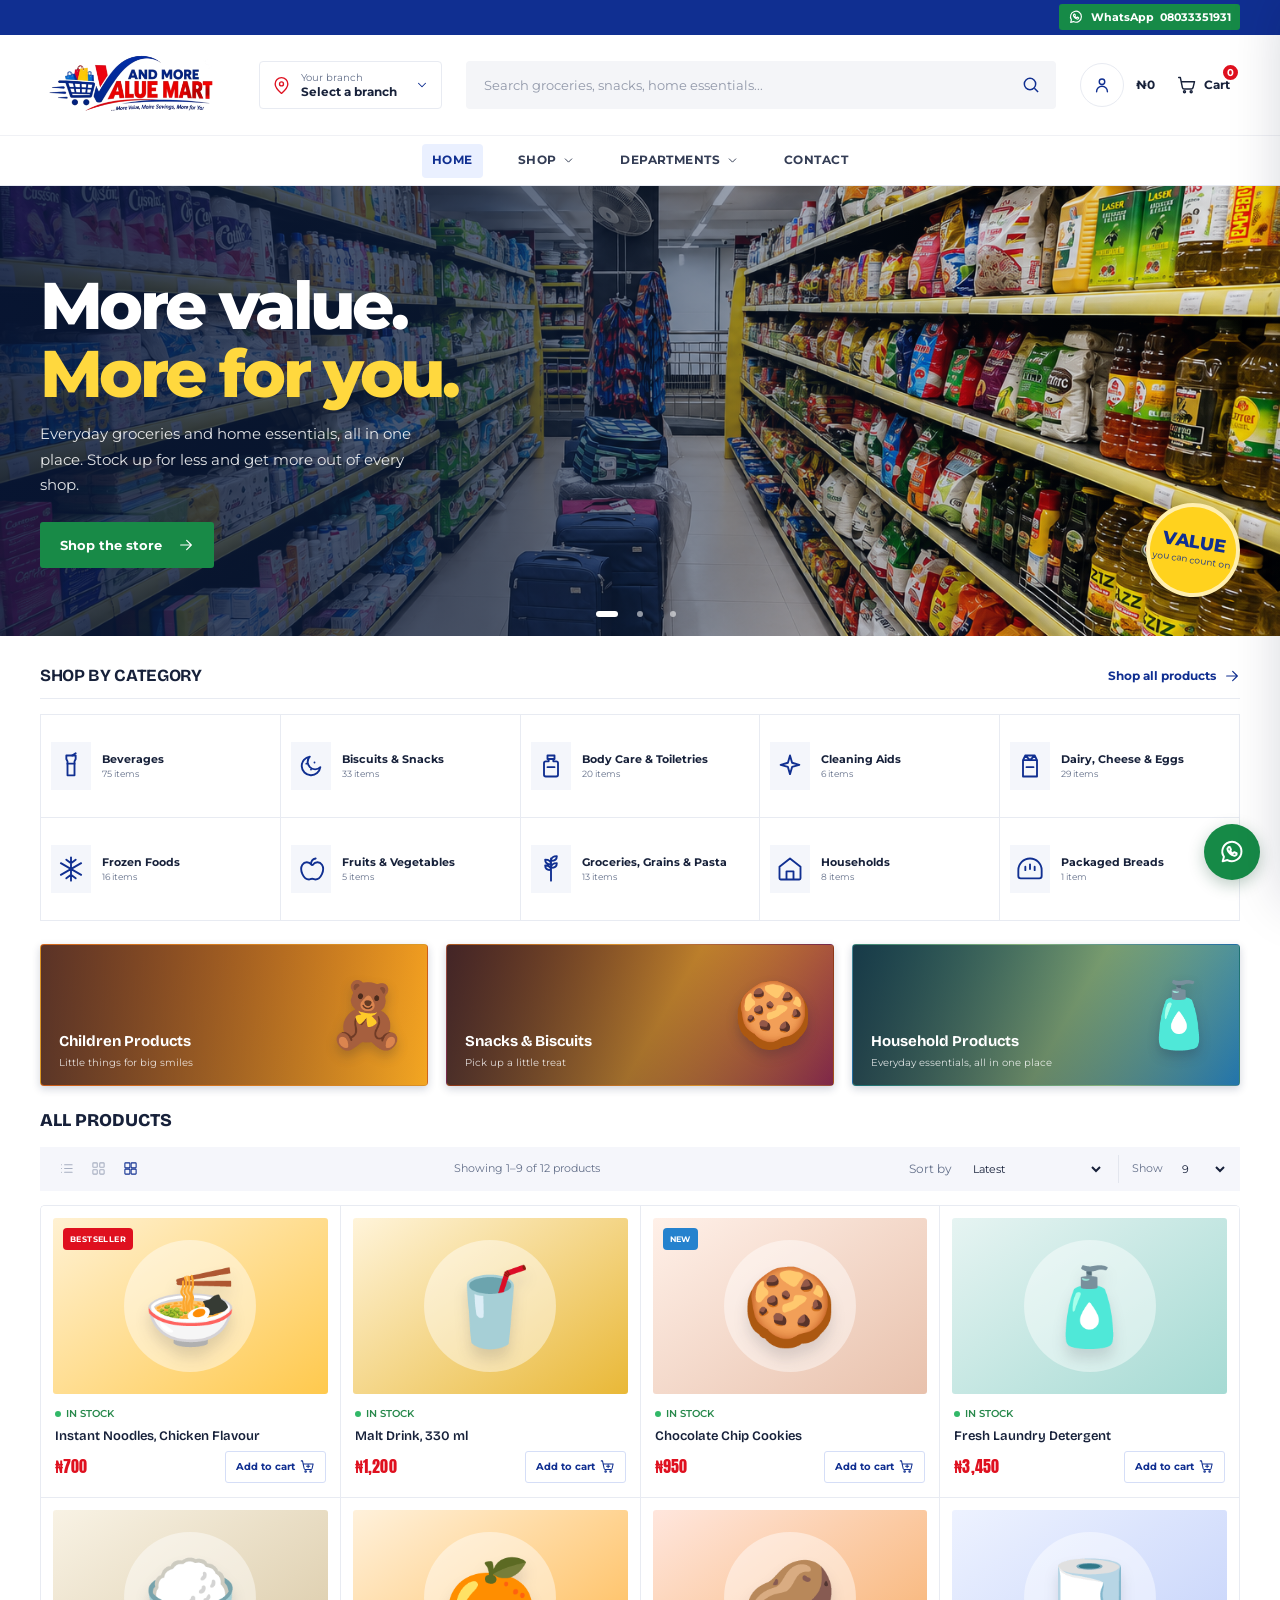
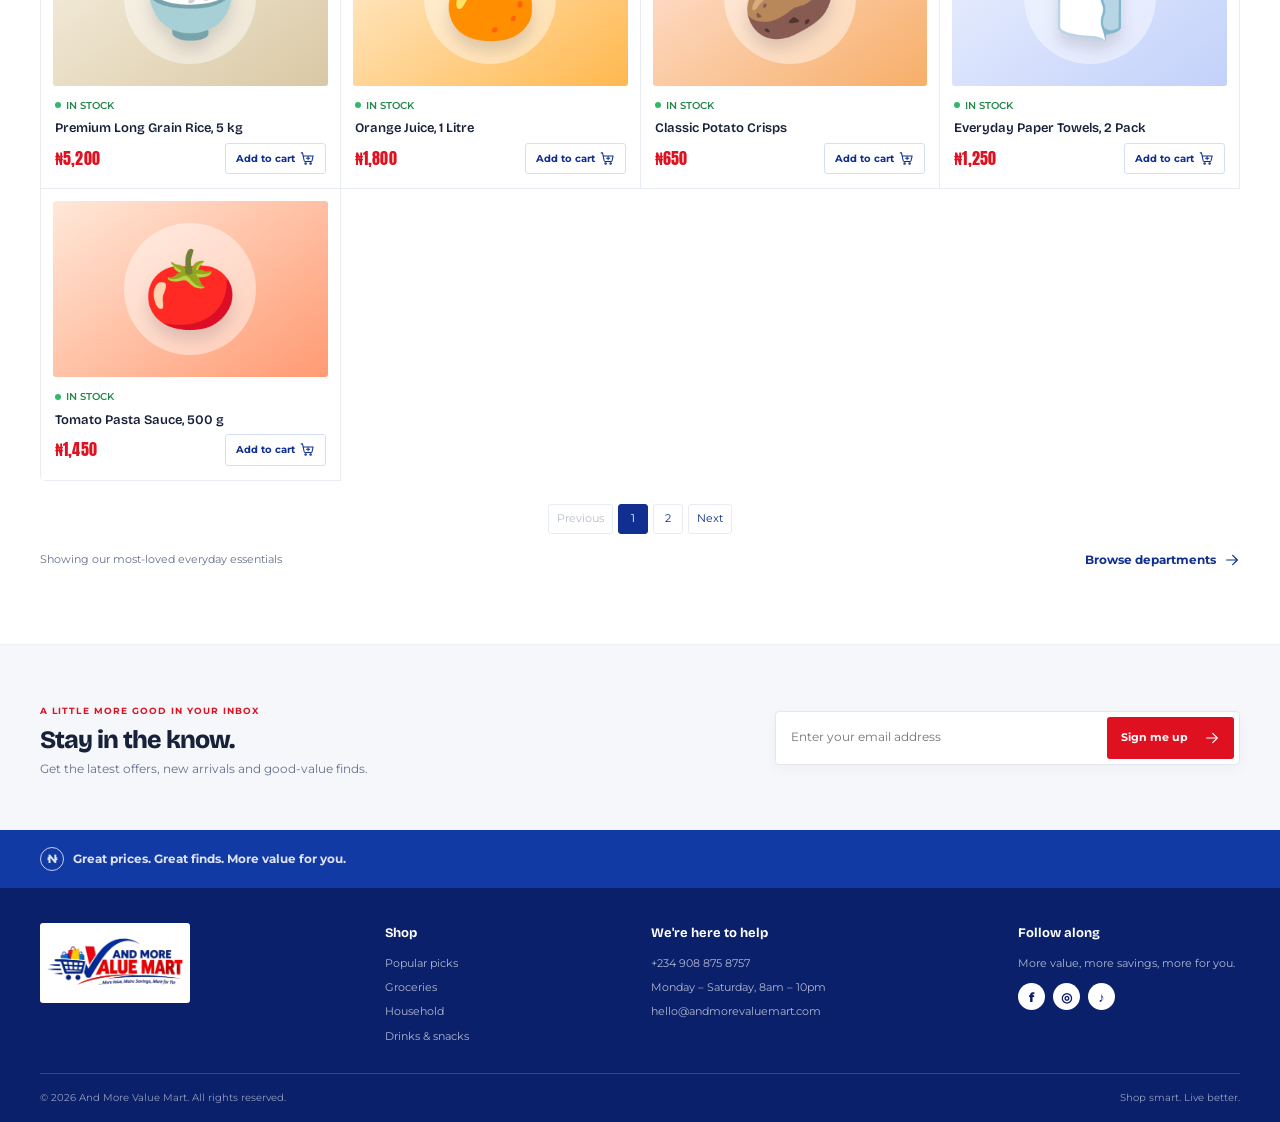
<file: index.html>
<!doctype html>
<html lang="en">
<head>
  <meta charset="utf-8">
  <meta name="viewport" content="width=device-width, initial-scale=1">
  <meta name="theme-color" content="#102f91">
  <link rel="icon" type="image/png" href="favicon.png">
  <meta name="description" content="Shop groceries, household essentials and more at And More Value Mart. Great value, delivered across Abuja.">
  <title>And More Value Mart | Shop smarter, save more</title>
  <link rel="preconnect" href="https://fonts.googleapis.com">
  <link rel="preconnect" href="https://fonts.gstatic.com" crossorigin>
  <link href="https://fonts.googleapis.com/css2?family=Anton&family=Bricolage+Grotesque:opsz,wght@12..96,400..800&family=Montserrat:wght@400;500;600;700;800&display=swap" rel="stylesheet">
  <link rel="stylesheet" href="styles.css">
  <script src="cart-storage.js" defer></script>
  <script src="navigation.js" defer></script>
  <script src="product-links.js" defer></script>
  <script src="app.js" defer></script>
</head>
<body>
  <svg class="icon-definitions" aria-hidden="true" xmlns="http://www.w3.org/2000/svg">
    <symbol id="icon-produce" viewBox="0 0 24 24"><g fill="none" stroke="currentColor" stroke-width="1.7" stroke-linecap="round" stroke-linejoin="round"><path d="M12 20c-5.3 0-8-3.6-8-8 4.7 0 8 2.7 8 8Z"/><path d="M12 20c0-6 2.8-10 8-12 0 5.2-2.8 12-8 12Z"/><path d="M12 20v-7"/></g></symbol>
    <symbol id="icon-drink" viewBox="0 0 24 24"><g fill="none" stroke="currentColor" stroke-width="1.7" stroke-linecap="round" stroke-linejoin="round"><path d="M8 3h8v3l-1 2v12H9V8L8 6V3Z"/><path d="M9 10h6"/><path d="m13 3 3-2"/></g></symbol>
    <symbol id="icon-cookie" viewBox="0 0 24 24"><g fill="none" stroke="currentColor" stroke-width="1.7" stroke-linecap="round" stroke-linejoin="round"><path d="M20 13a8 8 0 1 1-9-9 4.5 4.5 0 0 0 9 9Z"/><path d="M8 10h.01M12 15h.01M15 9h.01M9 16h.01"/></g></symbol>
    <symbol id="icon-care" viewBox="0 0 24 24"><g fill="none" stroke="currentColor" stroke-width="1.7" stroke-linecap="round" stroke-linejoin="round"><path d="M9 3h6v3H9z"/><path d="M10 6v2H7.5A1.5 1.5 0 0 0 6 9.5v10A1.5 1.5 0 0 0 7.5 21h9a1.5 1.5 0 0 0 1.5-1.5v-10A1.5 1.5 0 0 0 16.5 8H14V6"/><path d="M9 13h6"/></g></symbol>
    <symbol id="icon-meat" viewBox="0 0 24 24"><g fill="none" stroke="currentColor" stroke-width="1.7" stroke-linecap="round" stroke-linejoin="round"><path d="M14.5 4.5c2-2 5.5-.7 5.5 2.2 0 1.2-.7 2.1-1.7 2.8l-7.7 7.7a5 5 0 1 1-7.1-7.1l7.7-7.7c.8-.8 2.1-1 3.3-.5Z"/><path d="m15.5 8.5.01 0M9 14l.01 0M7 17l.01 0"/></g></symbol>
    <symbol id="icon-can" viewBox="0 0 24 24"><g fill="none" stroke="currentColor" stroke-width="1.7" stroke-linecap="round" stroke-linejoin="round"><path d="M6 5c0-1.1 2.7-2 6-2s6 .9 6 2v14c0 1.1-2.7 2-6 2s-6-.9-6-2V5Z"/><path d="M6 5c0 1.1 2.7 2 6 2s6-.9 6-2"/><path d="M6 18c0 1.1 2.7 2 6 2s6-.9 6-2"/></g></symbol>
    <symbol id="icon-wheat" viewBox="0 0 24 24"><g fill="none" stroke="currentColor" stroke-width="1.7" stroke-linecap="round" stroke-linejoin="round"><path d="M12 22V3"/><path d="M12 8c-3.2 0-5-1.4-5-4 3.2 0 5 1.4 5 4ZM12 13c-3.2 0-5-1.4-5-4 3.2 0 5 1.4 5 4ZM12 18c-3.2 0-5-1.4-5-4 3.2 0 5 1.4 5 4ZM12 10c3.2 0 5-1.4 5-4-3.2 0-5 1.4-5 4ZM12 16c3.2 0 5-1.4 5-4-3.2 0-5 1.4-5 4Z"/></g></symbol>
    <symbol id="icon-sparkle" viewBox="0 0 24 24"><g fill="none" stroke="currentColor" stroke-width="1.7" stroke-linecap="round" stroke-linejoin="round"><path d="m12 3 1.8 6.2L20 11l-6.2 1.8L12 19l-1.8-6.2L4 11l6.2-1.8L12 3Z"/><path d="m19 15 .8 2.2L22 18l-2.2.8L19 21l-.8-2.2L16 18l2.2-.8L19 15Z"/></g></symbol>
    <symbol id="icon-candy" viewBox="0 0 24 24"><g fill="none" stroke="currentColor" stroke-width="1.7" stroke-linecap="round" stroke-linejoin="round"><path d="m7 9-4-3v5l4 1M17 9l4-3v5l-4 1"/><path d="M7 9h10v8H7z"/><path d="m7 13-4 1v5l4-3M17 13l4 1v5l-4-3"/></g></symbol>
    <symbol id="icon-milk" viewBox="0 0 24 24"><g fill="none" stroke="currentColor" stroke-width="1.7" stroke-linecap="round" stroke-linejoin="round"><path d="M8 3h8l2 4v14H6V7l2-4Z"/><path d="m8 3 4 4 4-4M6 7h12M9 13h6"/></g></symbol>
    <symbol id="icon-snowflake" viewBox="0 0 24 24"><g fill="none" stroke="currentColor" stroke-width="1.7" stroke-linecap="round" stroke-linejoin="round"><path d="M12 2v20M3.3 7l17.4 10M3.3 17 20.7 7M8 4l4 3 4-3M8 20l4-3 4 3M3.5 11l4-1 1-4M20.5 13l-4 1-1 4M3.5 13l4 1 1 4M20.5 11l-4-1-1-4"/></g></symbol>
    <symbol id="icon-fruit" viewBox="0 0 24 24"><g fill="none" stroke="currentColor" stroke-width="1.7" stroke-linecap="round" stroke-linejoin="round"><path d="M12 8c-1.4-2.1-5.4-2.8-7.4.4-2.8 4.5 1 12.6 5.7 12.6 1 0 1.2-.6 2.7-.6s1.7.6 2.7.6c4.7 0 8.5-8.1 5.7-12.6C19.4 5.2 15.4 5.9 14 8c-.6.7-1.4.7-2 0Z"/><path d="M12 8c0-3 1.5-4.5 4-5"/></g></symbol>
    <symbol id="icon-gift" viewBox="0 0 24 24"><g fill="none" stroke="currentColor" stroke-width="1.7" stroke-linecap="round" stroke-linejoin="round"><path d="M3 10h18v11H3zM2 7h20v3H2zM12 7v14"/><path d="M12 7H8.5a2.5 2.5 0 1 1 2.4-3.2L12 7ZM12 7h3.5a2.5 2.5 0 1 0-2.4-3.2L12 7Z"/></g></symbol>
    <symbol id="icon-house" viewBox="0 0 24 24"><g fill="none" stroke="currentColor" stroke-width="1.7" stroke-linecap="round" stroke-linejoin="round"><path d="m3 10 9-7 9 7v10a1 1 0 0 1-1 1H4a1 1 0 0 1-1-1V10Z"/><path d="M9 21v-7h6v7"/></g></symbol>
    <symbol id="icon-bread" viewBox="0 0 24 24"><g fill="none" stroke="currentColor" stroke-width="1.7" stroke-linecap="round" stroke-linejoin="round"><path d="M4 20a2 2 0 0 1-2-2v-5a10 10 0 0 1 20 0v5a2 2 0 0 1-2 2H4Z"/><path d="M8 10v3M12 8v4M16 10v3"/></g></symbol>
    <symbol id="icon-pen" viewBox="0 0 24 24"><g fill="none" stroke="currentColor" stroke-width="1.7" stroke-linecap="round" stroke-linejoin="round"><path d="m4 16-1 5 5-1L21 7l-4-4L4 16Z"/><path d="m14 6 4 4M4 16l4 4"/></g></symbol>
    <symbol id="icon-grid" viewBox="0 0 24 24"><g fill="none" stroke="currentColor" stroke-width="1.7" stroke-linecap="round" stroke-linejoin="round"><rect x="3" y="3" width="7" height="7" rx="1"/><rect x="14" y="3" width="7" height="7" rx="1"/><rect x="3" y="14" width="7" height="7" rx="1"/><rect x="14" y="14" width="7" height="7" rx="1"/></g></symbol>
    <symbol id="icon-wine" viewBox="0 0 24 24"><g fill="none" stroke="currentColor" stroke-width="1.7" stroke-linecap="round" stroke-linejoin="round"><path d="M7 3h10v5a5 5 0 0 1-10 0V3ZM12 13v7M8 21h8M7 8h10"/></g></symbol>
    <symbol id="icon-cart-add" viewBox="0 0 24 24"><g fill="none" stroke="currentColor" stroke-width="1.7" stroke-linecap="round" stroke-linejoin="round"><path d="M2 3h2l2.6 12.2a2 2 0 0 0 2 1.6h8.8a2 2 0 0 0 1.9-1.4L21 8H5"/><circle cx="9" cy="20" r="1.2"/><circle cx="17" cy="20" r="1.2"/><path d="M13 9v5M10.5 11.5h5"/></g></symbol>
    <symbol id="icon-arrow" viewBox="0 0 24 24"><g fill="none" stroke="currentColor" stroke-width="1.8" stroke-linecap="round" stroke-linejoin="round"><path d="M4 12h15M13 5l7 7-7 7"/></g></symbol>
    <symbol id="icon-external" viewBox="0 0 24 24"><g fill="none" stroke="currentColor" stroke-width="1.8" stroke-linecap="round" stroke-linejoin="round"><path d="M13 5h6v6M19 5l-9 9"/><path d="M18 13v5a1 1 0 0 1-1 1H6a1 1 0 0 1-1-1V7a1 1 0 0 1 1-1h5"/></g></symbol>
    <symbol id="icon-cart" viewBox="0 0 24 24"><g fill="none" stroke="currentColor" stroke-width="1.7" stroke-linecap="round" stroke-linejoin="round"><path d="M2 3h2l2.5 12.2a2 2 0 0 0 2 1.6h8.8a2 2 0 0 0 1.9-1.4L21 8H5"/><circle cx="9" cy="20" r="1.2"/><circle cx="17" cy="20" r="1.2"/></g></symbol>
    <symbol id="icon-check" viewBox="0 0 24 24"><g fill="none" stroke="currentColor" stroke-width="2" stroke-linecap="round" stroke-linejoin="round"><path d="m5 12 4 4L19 6"/></g></symbol>
    <symbol id="icon-chevron" viewBox="0 0 24 24"><g fill="none" stroke="currentColor" stroke-width="1.8" stroke-linecap="round" stroke-linejoin="round"><path d="m6 9 6 6 6-6"/></g></symbol>
    <symbol id="icon-pin" viewBox="0 0 24 24"><g fill="none" stroke="currentColor" stroke-width="1.7" stroke-linecap="round" stroke-linejoin="round"><path d="M20 10c0 5-8 12-8 12S4 15 4 10a8 8 0 1 1 16 0Z"/><circle cx="12" cy="10" r="2.5"/></g></symbol>
    <symbol id="icon-plus" viewBox="0 0 24 24"><g fill="none" stroke="currentColor" stroke-width="1.8" stroke-linecap="round"><path d="M12 5v14M5 12h14"/></g></symbol>
    <symbol id="icon-minus" viewBox="0 0 24 24"><g fill="none" stroke="currentColor" stroke-width="1.8" stroke-linecap="round"><path d="M5 12h14"/></g></symbol>
  </svg>
  <div class="announcement">
    <div class="container announcement-inner">
      <p><a class="announcement-whatsapp" href="https://wa.me/2348033351931" target="_blank" rel="noopener noreferrer" aria-label="Chat with us on WhatsApp at 08033351931"><svg viewBox="0 0 24 24" aria-hidden="true"><path d="M20.1 11.6a8.2 8.2 0 0 1-12 7.3L4 20l1.1-3.9a8.2 8.2 0 1 1 15-4.5Z"/><path d="M8.7 8.1c.2-.4.4-.5.7-.5h.4c.2 0 .4.1.5.4l.7 1.6c.1.2.1.4 0 .6l-.5.6c-.2.2-.2.4 0 .6.4.7 1.1 1.3 1.8 1.7.2.1.4.1.6-.1l.6-.7c.2-.2.4-.2.6-.1l1.5.7c.3.1.4.3.4.5 0 .4-.2 1.1-.7 1.4-.5.4-1.1.5-1.7.3-1-.3-2.1-.8-3.3-1.9-1.2-1.1-1.9-2.3-2.1-3.2-.2-.6 0-1.2.3-1.6Z"/></svg><span>WhatsApp&nbsp; 08033351931</span></a></p>
    </div>
  </div>

  <header class="site-header">
    <div class="container header-main">
      <a class="brand" href="#" aria-label="And More Value Mart home">
        <img src="andmoreLogo2.png" alt="And More Value Mart — More value, more savings, more for you">
      </a>

      <div class="location-control">
        <button class="location-picker" type="button" aria-expanded="false" aria-haspopup="true">
          <svg class="ui-icon location-icon" aria-hidden="true"><use href="#icon-pin"></use></svg>
          <span class="location-copy"><small>Your branch</small><strong>Select a branch</strong></span>
          <svg class="ui-icon location-chevron" aria-hidden="true"><use href="#icon-chevron"></use></svg>
        </button>
        <div class="location-menu t-dropdown" data-origin="top-left" hidden>
          <span class="dropdown-label">Choose a branch</span>
          <label class="location-search"><span class="visually-hidden">Search branches</span><input type="search" placeholder="Search branches" autocomplete="off"></label>
          <button type="button" data-location="Abuja Store"><span class="location-option-copy"><strong>Abuja Store</strong><small>Suite F20, Asokoro Shopping Complex, Asokoro, Abuja.</small></span></button>
          <button type="button" data-location="Abuja Store2"><span class="location-option-copy"><strong>Abuja Store2</strong><small>C7, AMAN Plaza, opposite Chicken Republic, Mpape, Abuja.</small></span></button>
          <button type="button" data-location="Lagos Store"><span class="location-option-copy"><strong>Lagos Store</strong><small>27/29 Isa Williams Street, Lagos Island.</small></span></button>
          <p class="location-no-results" hidden>No matching branches.</p>
        </div>
      </div>

      <form class="search" role="search">
        <label class="visually-hidden" for="site-search">Search products</label>
        <input id="site-search" type="search" placeholder="Search groceries, snacks, home essentials..." autocomplete="off">
        <button type="submit" aria-label="Search">
          <svg viewBox="0 0 24 24" aria-hidden="true"><circle cx="10.8" cy="10.8" r="6.8"></circle><path d="m16 16 4.5 4.5"></path></svg>
        </button>
      </form>

      <div class="header-actions">
        <a class="account-link" href="#account" aria-label="Your account">
          <svg viewBox="0 0 24 24" aria-hidden="true"><circle cx="12" cy="8" r="3.3"></circle><path d="M5.5 20a6.5 6.5 0 0 1 13 0"></path></svg>
        </a>
        <span class="cart-header-total t-digit-group" aria-live="polite">₦0</span>
        <button class="cart-button" type="button" aria-label="Open cart">
          <svg viewBox="0 0 24 24" aria-hidden="true"><use href="#icon-cart"></use></svg>
          <span class="cart-label">Cart</span>
          <span class="cart-count" aria-live="polite">0</span>
        </button>
      </div>

      <button class="menu-toggle" type="button" aria-label="Open navigation" aria-expanded="false">
        <span></span><span></span><span></span>
      </button>
    </div>

    <nav class="main-nav" aria-label="Main navigation">
      <div class="container nav-inner">
        <a class="nav-link nav-home active" href="index.html" aria-current="page">Home</a>
        <div class="nav-dropdown nav-shop">
          <button class="nav-link nav-dropdown-toggle" type="button" aria-expanded="false" aria-haspopup="true">Shop <svg class="ui-icon dropdown-chevron" aria-hidden="true"><use href="#icon-chevron"></use></svg></button>
          <div class="nav-dropdown-menu t-dropdown" data-origin="top-left" hidden>
            <a href="products.html">Shop all products</a>
            <a href="#products">Popular picks</a>
            <a href="departments.html">Browse departments</a>
          </div>
        </div>
        <div class="nav-dropdown nav-departments">
          <button class="nav-link nav-dropdown-toggle" type="button" aria-expanded="false" aria-haspopup="true" data-desktop-href="departments.html">Departments <svg class="ui-icon dropdown-chevron" aria-hidden="true"><use href="#icon-chevron"></use></svg></button>
          <div class="nav-dropdown-menu department-menu t-dropdown" data-origin="top-left" hidden>
            <a href="department.html?category=grains-pasta">Groceries, grains &amp; pasta</a>
            <a href="department.html?category=beverages">Beverages</a>
            <a href="department.html?category=biscuits-snacks">Biscuits &amp; snacks</a>
            <a href="department.html?category=households">Households</a>
            <a href="department.html?category=cleaning-aids">Cleaning aids</a>
            <a class="mobile-departments-all" href="departments.html">Browse all departments <svg class="ui-icon" aria-hidden="true"><use href="#icon-arrow"></use></svg></a>
          </div>
        </div>
        <a class="nav-link nav-contact" href="#footer">Contact</a>
      </div>
    </nav>
  </header>

  <main>
    <section class="hero" aria-label="Featured offers" data-hero-carousel>
      <article class="hero-slide is-active" data-hero-slide aria-hidden="false">
        <img class="hero-image" src="5.png" alt="Bright supermarket aisle stocked with everyday essentials">
        <div class="hero-shade"></div>
        <div class="hero-content">
          <h1 id="hero-title">More value.<br><span>More for you.</span></h1>
          <p>Everyday groceries and home essentials, all in one place. Stock up for less and get more out of every shop.</p>
          <a class="button button-red hero-shop-button" href="departments.html">Shop the store <svg class="ui-icon" aria-hidden="true"><use href="#icon-arrow"></use></svg></a>
        </div>
      </article>
      <article class="hero-slide" data-hero-slide aria-hidden="true">
        <img class="hero-image" src="2.png" alt="A well-stocked supermarket aisle with everyday household essentials">
        <div class="hero-shade"></div>
        <div class="hero-content">
          <h1>Everyday essentials.<br><span>Everyday low prices.</span></h1>
          <p>Find great value on pantry staples, household needs, and the things you use most.</p>
          <a class="button button-red hero-shop-button" href="departments.html">Shop the store <svg class="ui-icon" aria-hidden="true"><use href="#icon-arrow"></use></svg></a>
        </div>
      </article>
      <article class="hero-slide" data-hero-slide aria-hidden="true">
        <img class="hero-image" src="3.png" alt="Shelves filled with affordable groceries and pantry favorites">
        <div class="hero-shade"></div>
        <div class="hero-content">
          <h1>Spend less.<br><span>Get more.</span></h1>
          <p>Shop affordable picks for the whole family and enjoy more value in every basket.</p>
          <a class="button button-red hero-shop-button" href="departments.html">Shop the store <svg class="ui-icon" aria-hidden="true"><use href="#icon-arrow"></use></svg></a>
        </div>
      </article>
      <div class="hero-badge"><strong>VALUE</strong><span>you can count on</span></div>
      <div class="hero-pagination" role="group" aria-label="Choose a featured offer">
        <button type="button" aria-label="Show offer 1: More value" aria-current="true"></button>
        <button type="button" aria-label="Show offer 2: Everyday low prices"></button>
        <button type="button" aria-label="Show offer 3: Spend less, get more"></button>
      </div>
    </section>

    <section class="section container home-categories" aria-labelledby="categories-title">
      <div class="section-heading">
        <h2 id="categories-title">Shop by category</h2>
        <a class="text-link" href="products.html">Shop all products <svg class="ui-icon" aria-hidden="true"><use href="#icon-arrow"></use></svg></a>
      </div>
      <div class="home-category-grid">
        <a class="home-category" href="#products" data-filter="beverages"><span class="home-category-icon"><svg viewBox="0 0 24 24" aria-hidden="true"><path d="M8 3h8v3l-1 2v12H9V8L8 6V3Z"/><path d="M9 10h6m-2-7 3-2"/></svg></span><strong>Beverages</strong><small>75 items</small></a>
        <a class="home-category" href="#products" data-filter="snacks"><span class="home-category-icon"><svg viewBox="0 0 24 24" aria-hidden="true"><path d="M20 13a8 8 0 1 1-9-9 4.5 4.5 0 0 0 9 9Z"/><path d="M8 10h.01M12 15h.01M15 9h.01"/></svg></span><strong>Biscuits &amp; Snacks</strong><small>33 items</small></a>
        <a class="home-category" href="department.html?category=body-care-toiletries"><span class="home-category-icon"><svg viewBox="0 0 24 24" aria-hidden="true"><path d="M9 3h6v3H9zm1 3v2H7.5A1.5 1.5 0 0 0 6 9.5v10A1.5 1.5 0 0 0 7.5 21h9a1.5 1.5 0 0 0 1.5-1.5v-10A1.5 1.5 0 0 0 16.5 8H14V6m-5 7h6"/></svg></span><strong>Body Care &amp; Toiletries</strong><small>20 items</small></a>
        <a class="home-category" href="department.html?category=cleaning-aids"><span class="home-category-icon"><svg viewBox="0 0 24 24" aria-hidden="true"><path d="m12 3 1.8 6.2L20 11l-6.2 1.8L12 19l-1.8-6.2L4 11l6.2-1.8L12 3Z"/></svg></span><strong>Cleaning Aids</strong><small>6 items</small></a>
        <a class="home-category" href="department.html?category=dairy-cheese-eggs"><span class="home-category-icon"><svg viewBox="0 0 24 24" aria-hidden="true"><path d="M8 3h8l2 4v14H6V7l2-4Zm0 0 4 4 4-4M6 7h12m-9 6h6"/></svg></span><strong>Dairy, Cheese &amp; Eggs</strong><small>29 items</small></a>
        <a class="home-category" href="department.html?category=frozen-foods"><span class="home-category-icon"><svg viewBox="0 0 24 24" aria-hidden="true"><path d="M12 2v20M3.3 7l17.4 10M3.3 17 20.7 7M8 4l4 3 4-3M8 20l4-3 4 3"/></svg></span><strong>Frozen Foods</strong><small>16 items</small></a>
        <a class="home-category" href="#products" data-filter="groceries"><span class="home-category-icon"><svg viewBox="0 0 24 24" aria-hidden="true"><path d="M12 8c-1.4-2.1-5.4-2.8-7.4.4-2.8 4.5 1 12.6 5.7 12.6 1 0 1.2-.6 2.7-.6s1.7.6 2.7.6c4.7 0 8.5-8.1 5.7-12.6C19.4 5.2 15.4 5.9 14 8c-.6.7-1.4.7-2 0Zm0 0c0-3 1.5-4.5 4-5"/></svg></span><strong>Fruits &amp; Vegetables</strong><small>5 items</small></a>
        <a class="home-category" href="#products" data-filter="groceries"><span class="home-category-icon"><svg viewBox="0 0 24 24" aria-hidden="true"><path d="M12 22V3m0 5c-3.2 0-5-1.4-5-4 3.2 0 5 1.4 5 4Zm0 5c-3.2 0-5-1.4-5-4 3.2 0 5 1.4 5 4Zm0-8c3.2 0 5-1.4 5-4-3.2 0-5 1.4-5 4Zm0 6c3.2 0 5-1.4 5-4-3.2 0-5 1.4-5 4Z"/></svg></span><strong>Groceries, Grains &amp; Pasta</strong><small>13 items</small></a>
        <a class="home-category" href="#products" data-filter="household"><span class="home-category-icon"><svg viewBox="0 0 24 24" aria-hidden="true"><path d="m3 10 9-7 9 7v10a1 1 0 0 1-1 1H4a1 1 0 0 1-1-1V10Zm6 11v-7h6v7"/></svg></span><strong>Households</strong><small>8 items</small></a>
        <a class="home-category" href="department.html?category=packaged-breads"><span class="home-category-icon"><svg viewBox="0 0 24 24" aria-hidden="true"><path d="M4 20a2 2 0 0 1-2-2v-5a10 10 0 0 1 20 0v5a2 2 0 0 1-2 2H4Zm4-10v3m4-5v4m4-2v3"/></svg></span><strong>Packaged Breads</strong><small>1 item</small></a>
      </div>
    </section>

    <section class="container promo-cards" aria-label="Featured departments">
      <a class="promo-card promo-children" href="department.html?category=children-products"><span class="promo-card-art" aria-hidden="true">🧸</span><strong>Children Products</strong><small>Little things for big smiles</small></a>
      <a class="promo-card promo-snacks" href="department.html?category=biscuits-snacks"><span class="promo-card-art" aria-hidden="true">🍪</span><strong>Snacks &amp; Biscuits</strong><small>Pick up a little treat</small></a>
      <a class="promo-card promo-household" href="department.html?category=households"><span class="promo-card-art" aria-hidden="true">🧴</span><strong>Household Products</strong><small>Everyday essentials, all in one place</small></a>
    </section>

    <section class="section container products-section" id="products">
      <div class="section-heading products-heading">
        <div>
          <h2>All Products</h2>
        </div>
      </div>
      <div class="products-toolbar">
        <div class="product-view-controls" role="group" aria-label="Product layout">
          <button type="button" class="view-button" data-view="list" aria-label="List view" aria-pressed="false"><svg viewBox="0 0 24 24" aria-hidden="true"><path d="M9 6h12M9 12h12M9 18h12M4 6h.01M4 12h.01M4 18h.01"/></svg></button>
          <button type="button" class="view-button" data-view="compact" aria-label="Compact grid" aria-pressed="false"><svg viewBox="0 0 24 24" aria-hidden="true"><rect x="3" y="3" width="7" height="7" rx="1"/><rect x="14" y="3" width="7" height="7" rx="1"/><rect x="3" y="14" width="7" height="7" rx="1"/><rect x="14" y="14" width="7" height="7" rx="1"/></svg></button>
          <button type="button" class="view-button is-active" data-view="grid" aria-label="Grid view" aria-pressed="true"><svg viewBox="0 0 24 24" aria-hidden="true"><rect x="3" y="3" width="8" height="8" rx="1"/><rect x="13" y="3" width="8" height="8" rx="1"/><rect x="3" y="13" width="8" height="8" rx="1"/><rect x="13" y="13" width="8" height="8" rx="1"/></svg></button>
        </div>
        <p class="search-status t-text-swap" aria-live="polite"></p>
        <div class="toolbar-controls">
          <label class="sort-control">Sort by
            <select class="sort-select" aria-label="Sort products">
              <option value="latest">Latest</option>
              <option value="featured">Featured</option>
            <option value="low">Price: low to high</option>
            <option value="high">Price: high to low</option>
          </select>
          </label>
          <label class="show-control">Show
            <select class="show-select" aria-label="Products per page"><option value="9">9</option><option value="12">12</option></select>
          </label>
        </div>
      </div>
      <div class="product-grid">
        <article class="product-card" data-category="groceries" data-name="indomie chicken noodles" data-price="700">
          <div class="product-visual visual-noodles"><span class="product-tag">BESTSELLER</span><span class="product-emoji" aria-hidden="true">🍜</span><span class="pack-label">INSTANT<br>NOODLES</span></div>
          <div class="product-info"><span class="stock"><i></i> In stock</span><h3>Instant Noodles, Chicken Flavour</h3><div class="product-bottom"><strong class="price">₦700</strong>          <button class="add-button" type="button">Add to cart <svg class="ui-icon" aria-hidden="true"><use href="#icon-cart-add"></use></svg></button></div></div>
        </article>
        <article class="product-card" data-category="beverages" data-name="malt drink" data-price="1200">
          <div class="product-visual visual-malt"><span class="product-emoji" aria-hidden="true">🥤</span><span class="pack-label">MALT<br>DRINK</span></div>
          <div class="product-info"><span class="stock"><i></i> In stock</span><h3>Malt Drink, 330 ml</h3><div class="product-bottom"><strong class="price">₦1,200</strong>          <button class="add-button" type="button">Add to cart <svg class="ui-icon" aria-hidden="true"><use href="#icon-cart-add"></use></svg></button></div></div>
        </article>
        <article class="product-card" data-category="snacks" data-name="chocolate chip cookies" data-price="950">
          <div class="product-visual visual-cookies"><span class="product-tag tag-blue">NEW</span><span class="product-emoji" aria-hidden="true">🍪</span><span class="pack-label">CHOCOLATE<br>COOKIES</span></div>
          <div class="product-info"><span class="stock"><i></i> In stock</span><h3>Chocolate Chip Cookies</h3><div class="product-bottom"><strong class="price">₦950</strong>          <button class="add-button" type="button">Add to cart <svg class="ui-icon" aria-hidden="true"><use href="#icon-cart-add"></use></svg></button></div></div>
        </article>
        <article class="product-card" data-category="household" data-name="laundry detergent" data-price="3450">
          <div class="product-visual visual-clean"><span class="product-emoji" aria-hidden="true">🧴</span><span class="pack-label">FRESH<br>& CLEAN</span></div>
          <div class="product-info"><span class="stock"><i></i> In stock</span><h3>Fresh Laundry Detergent</h3><div class="product-bottom"><strong class="price">₦3,450</strong>          <button class="add-button" type="button">Add to cart <svg class="ui-icon" aria-hidden="true"><use href="#icon-cart-add"></use></svg></button></div></div>
        </article>
        <article class="product-card" data-category="groceries" data-name="long grain rice" data-price="5200">
          <div class="product-visual visual-rice"><span class="product-emoji" aria-hidden="true">🍚</span><span class="pack-label">LONG GRAIN<br>RICE</span></div>
          <div class="product-info"><span class="stock"><i></i> In stock</span><h3>Premium Long Grain Rice, 5 kg</h3><div class="product-bottom"><strong class="price">₦5,200</strong>          <button class="add-button" type="button">Add to cart <svg class="ui-icon" aria-hidden="true"><use href="#icon-cart-add"></use></svg></button></div></div>
        </article>
        <article class="product-card" data-category="beverages" data-name="orange juice" data-price="1800">
          <div class="product-visual visual-juice"><span class="product-emoji" aria-hidden="true">🍊</span><span class="pack-label">100%<br>ORANGE</span></div>
          <div class="product-info"><span class="stock"><i></i> In stock</span><h3>Orange Juice, 1 Litre</h3><div class="product-bottom"><strong class="price">₦1,800</strong>          <button class="add-button" type="button">Add to cart <svg class="ui-icon" aria-hidden="true"><use href="#icon-cart-add"></use></svg></button></div></div>
        </article>
        <article class="product-card" data-category="snacks" data-name="potato crisps" data-price="650">
          <div class="product-visual visual-crisps"><span class="product-emoji" aria-hidden="true">🥔</span><span class="pack-label">CRUNCHY<br>CRISPS</span></div>
          <div class="product-info"><span class="stock"><i></i> In stock</span><h3>Classic Potato Crisps</h3><div class="product-bottom"><strong class="price">₦650</strong>          <button class="add-button" type="button">Add to cart <svg class="ui-icon" aria-hidden="true"><use href="#icon-cart-add"></use></svg></button></div></div>
        </article>
        <article class="product-card" data-category="household" data-name="paper towels" data-price="1250">
          <div class="product-visual visual-towels"><span class="product-emoji" aria-hidden="true">🧻</span><span class="pack-label">SOFT &<br>STRONG</span></div>
          <div class="product-info"><span class="stock"><i></i> In stock</span><h3>Everyday Paper Towels, 2 Pack</h3><div class="product-bottom"><strong class="price">₦1,250</strong>          <button class="add-button" type="button">Add to cart <svg class="ui-icon" aria-hidden="true"><use href="#icon-cart-add"></use></svg></button></div></div>
        </article>
        <article class="product-card" data-category="groceries" data-name="tomato pasta sauce" data-price="1450">
          <div class="product-visual visual-tomato"><span class="product-emoji" aria-hidden="true">🍅</span><span class="pack-label">TOMATO<br>SAUCE</span></div>
          <div class="product-info"><span class="stock"><i></i> In stock</span><h3>Tomato Pasta Sauce, 500 g</h3><div class="product-bottom"><strong class="price">₦1,450</strong><button class="add-button" type="button">Add to cart <svg class="ui-icon" aria-hidden="true"><use href="#icon-cart-add"></use></svg></button></div></div>
        </article>
        <article class="product-card" data-category="snacks" data-name="chocolate wafer biscuits" data-price="800">
          <div class="product-visual visual-wafer"><span class="product-emoji" aria-hidden="true">🍫</span><span class="pack-label">CHOCOLATE<br>WAFERS</span></div>
          <div class="product-info"><span class="stock"><i></i> In stock</span><h3>Chocolate Wafer Biscuits</h3><div class="product-bottom"><strong class="price">₦800</strong><button class="add-button" type="button">Add to cart <svg class="ui-icon" aria-hidden="true"><use href="#icon-cart-add"></use></svg></button></div></div>
        </article>
        <article class="product-card" data-category="beverages" data-name="sparkling grape drink" data-price="2650">
          <div class="product-visual visual-grape"><span class="product-emoji" aria-hidden="true">🍇</span><span class="pack-label">SPARKLING<br>GRAPE</span></div>
          <div class="product-info"><span class="stock"><i></i> In stock</span><h3>Sparkling Grape Drink, 750 ml</h3><div class="product-bottom"><strong class="price">₦2,650</strong><button class="add-button" type="button">Add to cart <svg class="ui-icon" aria-hidden="true"><use href="#icon-cart-add"></use></svg></button></div></div>
        </article>
        <article class="product-card" data-category="household" data-name="dishwashing liquid" data-price="1850">
          <div class="product-visual visual-dish"><span class="product-emoji" aria-hidden="true">🧽</span><span class="pack-label">DISH<br>WASH</span></div>
          <div class="product-info"><span class="stock"><i></i> In stock</span><h3>Fresh Dishwashing Liquid</h3><div class="product-bottom"><strong class="price">₦1,850</strong><button class="add-button" type="button">Add to cart <svg class="ui-icon" aria-hidden="true"><use href="#icon-cart-add"></use></svg></button></div></div>
        </article>
      </div>
      <div class="empty-state" hidden>
        <span aria-hidden="true">⌕</span>
        <strong>No products found</strong>
        <p>Try a different search or browse all of our popular picks.</p>
        <button class="clear-filters" type="button">Show all products</button>
      </div>
      <nav class="pagination" aria-label="Product pages"></nav>
      <div class="products-footer"><span>Showing our most-loved everyday essentials</span><a class="text-link" href="departments.html">Browse departments <svg class="ui-icon" aria-hidden="true"><use href="#icon-arrow"></use></svg></a></div>
    </section>

    <section class="newsletter">
      <div class="container newsletter-inner">
        <div><span class="newsletter-kicker">A little more good in your inbox</span><h2>Stay in the know.</h2><p>Get the latest offers, new arrivals and good-value finds.</p></div>
        <form class="newsletter-form">
          <label class="visually-hidden" for="newsletter-email">Your email address</label>
          <input id="newsletter-email" type="email" placeholder="Enter your email address" required>
          <button class="button button-red" type="submit">Sign me up <svg class="ui-icon" aria-hidden="true"><use href="#icon-arrow"></use></svg></button>
        </form>
        <p class="newsletter-message" aria-live="polite"></p>
      </div>
    </section>
  </main>

  <footer class="site-footer" id="footer">
    <div class="footer-benefit">
      <div class="container footer-benefit-inner"><span class="footer-coin" aria-hidden="true">₦</span><strong>Great prices. Great finds. More value for you.</strong></div>
    </div>
    <div class="container footer-main">
      <a class="footer-brand" href="#" aria-label="And More Value Mart home"><img src="andmoreLogo2.png" alt=""></a>
      <div class="footer-column"><h2>Shop</h2><a href="#products">Popular picks</a><a href="departments.html">Groceries</a><a href="departments.html">Household</a><a href="departments.html">Drinks & snacks</a></div>
      <div class="footer-column"><h2>We're here to help</h2><a href="tel:+2349088758757">+234 908 875 8757</a><span>Monday – Saturday, 8am – 10pm</span><a href="mailto:hello@andmorevaluemart.com">hello@andmorevaluemart.com</a></div>
      <div class="footer-column footer-social"><h2>Follow along</h2><p>More value, more savings, more for you.</p><div class="social-links"><a href="#footer" aria-label="Facebook">f</a><a href="#footer" aria-label="Instagram">◎</a><a href="#footer" aria-label="TikTok">♪</a></div></div>
    </div>
    <div class="container footer-bottom"><span>© 2026 And More Value Mart. All rights reserved.</span><span>Shop smart. Live better.</span></div>
  </footer>

  <div class="cart-backdrop" hidden></div>
  <aside class="cart-drawer" aria-label="Your shopping cart" aria-hidden="true">
    <div class="drawer-header"><div><span class="section-kicker">Your good finds</span><h2>Your cart <span class="drawer-count">(0)</span></h2></div><button class="drawer-close" type="button" aria-label="Close cart">×</button></div>
    <div class="drawer-items"><p class="drawer-empty">Your cart is waiting for something good.</p></div>
    <div class="drawer-footer"><div class="drawer-total"><span>Subtotal</span><strong>₦0</strong></div><p>Delivery calculated at checkout.</p><a class="button button-red checkout-button" href="checkout.html">Continue to checkout <svg class="ui-icon" aria-hidden="true"><use href="#icon-arrow"></use></svg></a><a class="button whatsapp-order-button" href="https://wa.me/2348033351931" target="_blank" rel="noopener noreferrer" aria-label="Send your cart as a WhatsApp order" hidden><svg class="ui-icon" viewBox="0 0 24 24" aria-hidden="true"><path d="M20.1 11.6a8.2 8.2 0 0 1-12 7.3L4 20l1.1-3.9a8.2 8.2 0 1 1 15-4.5Z"/><path d="M8.7 8.1c.2-.4.4-.5.7-.5h.4c.2 0 .4.1.5.4l.7 1.6c.1.2.1.4 0 .6l-.5.6c-.2.2-.2.4 0 .6.4.7 1.1 1.3 1.8 1.7.2.1.4.1.6-.1l.6-.7c.2-.2.4-.2.6-.1l1.5.7c.3.1.4.3.4.5 0 .4-.2 1.1-.7 1.4-.5.4-1.1.5-1.7.3-1-.3-2.1-.8-3.3-1.9-1.2-1.1-1.9-2.3-2.1-3.2-.2-.6 0-1.2.3-1.6Z"/></svg>Order on WhatsApp</a><button class="continue-shopping" type="button">Continue shopping</button></div>
  </aside>
  <a class="whatsapp-float" href="https://wa.me/2348033351931" target="_blank" rel="noopener noreferrer" aria-label="Chat with And More Value Mart on WhatsApp at 08033351931" title="Chat with us on WhatsApp">
    <svg viewBox="0 0 24 24" aria-hidden="true"><path d="M20.1 11.6a8.2 8.2 0 0 1-12 7.3L4 20l1.1-3.9a8.2 8.2 0 1 1 15-4.5Z"/><path d="M8.7 8.1c.2-.4.4-.5.7-.5h.4c.2 0 .4.1.5.4l.7 1.6c.1.2.1.4 0 .6l-.5.6c-.2.2-.2.4 0 .6.4.7 1.1 1.3 1.8 1.7.2.1.4.1.6-.1l.6-.7c.2-.2.4-.2.6-.1l1.5.7c.3.1.4.3.4.5 0 .4-.2 1.1-.7 1.4-.5.4-1.1.5-1.7.3-1-.3-2.1-.8-3.3-1.9-1.2-1.1-1.9-2.3-2.1-3.2-.2-.6 0-1.2.3-1.6Z"/></svg>
  </a>
  <div class="toast" role="status" aria-live="polite"></div>
</body>
</html>
</file>
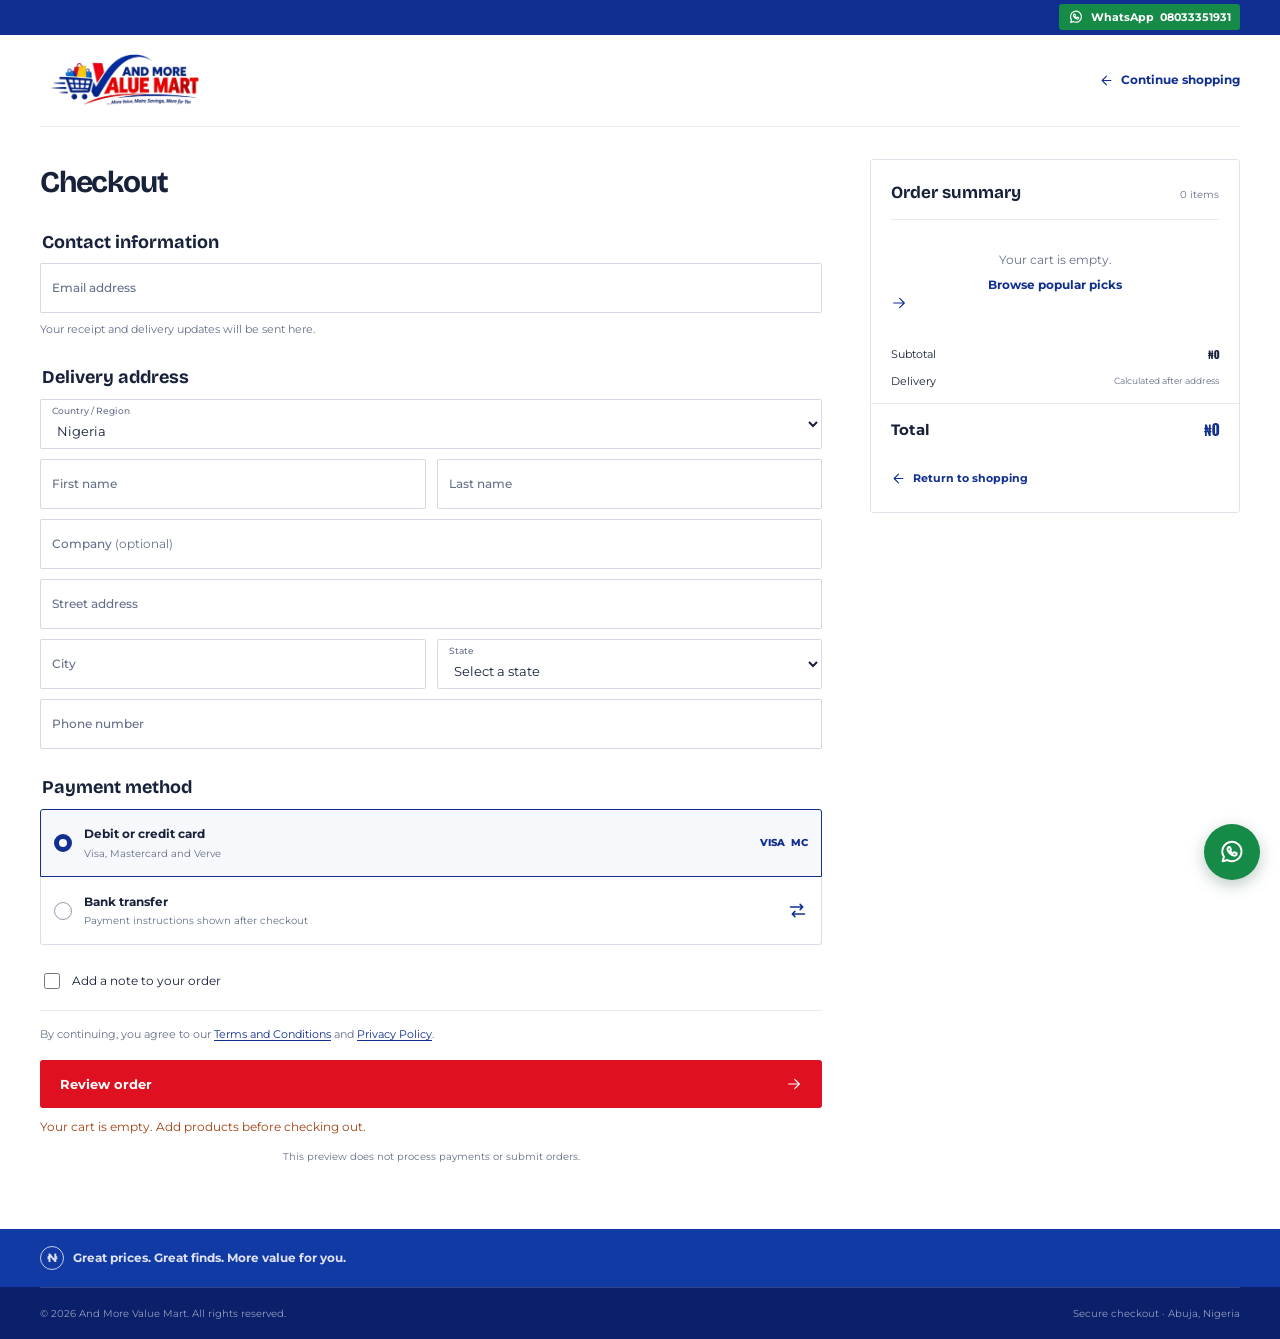
<file: checkout.html>
<!doctype html>
<html lang="en">
<head>
  <meta charset="utf-8">
  <meta name="viewport" content="width=device-width, initial-scale=1">
  <meta name="theme-color" content="#102f91">
  <link rel="icon" type="image/png" href="favicon.png">
  <meta name="description" content="Review your And More Value Mart cart and enter your delivery details.">
  <title>Checkout | And More Value Mart</title>
  <link rel="preconnect" href="https://fonts.googleapis.com">
  <link rel="preconnect" href="https://fonts.gstatic.com" crossorigin>
  <link href="https://fonts.googleapis.com/css2?family=Anton&family=Bricolage+Grotesque:opsz,wght@12..96,400..800&family=Montserrat:wght@400;500;600;700;800&display=swap" rel="stylesheet">
  <link rel="stylesheet" href="styles.css">
  <link rel="stylesheet" href="checkout.css">
  <script src="product-catalog.js" defer></script>
  <script src="cart-storage.js" defer></script>
  <script src="checkout.js" defer></script>
</head>
<body>
  <div class="announcement checkout-announcement">
    <div class="container announcement-inner">
      <p><a class="announcement-whatsapp" href="https://wa.me/2348033351931" target="_blank" rel="noopener noreferrer" aria-label="Chat with us on WhatsApp at 08033351931"><svg viewBox="0 0 24 24" aria-hidden="true"><path d="M20.1 11.6a8.2 8.2 0 0 1-12 7.3L4 20l1.1-3.9a8.2 8.2 0 1 1 15-4.5Z"/><path d="M8.7 8.1c.2-.4.4-.5.7-.5h.4c.2 0 .4.1.5.4l.7 1.6c.1.2.1.4 0 .6l-.5.6c-.2.2-.2.4 0 .6.4.7 1.1 1.3 1.8 1.7.2.1.4.1.6-.1l.6-.7c.2-.2.4-.2.6-.1l1.5.7c.3.1.4.3.4.5 0 .4-.2 1.1-.7 1.4-.5.4-1.1.5-1.7.3-1-.3-2.1-.8-3.3-1.9-1.2-1.1-1.9-2.3-2.1-3.2-.2-.6 0-1.2.3-1.6Z"/></svg><span>WhatsApp&nbsp; 08033351931</span></a></p>
    </div>
  </div>

  <header class="site-header">
    <div class="container checkout-header">
      <a class="brand" href="index.html" aria-label="And More Value Mart home"><img src="andmoreLogo2.png" alt="And More Value Mart"></a>
      <a class="checkout-back" href="products.html"><svg class="ui-icon arrow-back" viewBox="0 0 24 24" aria-hidden="true"><path d="M19 12H5m7-7-7 7 7 7"></path></svg> Continue shopping</a>
    </div>
  </header>

  <main class="container checkout-main">
    <div class="checkout-layout">
      <section class="checkout-details" aria-labelledby="contact-title">
        <h1 id="contact-title">Checkout</h1>
        <form id="checkout-form">
          <fieldset class="checkout-fieldset">
            <legend>Contact information</legend>
            <div class="field-control">
              <input id="email" name="email" type="email" autocomplete="email" placeholder="you@example.com" required>
              <label class="field-label" for="email">Email address</label>
            </div>
            <p class="field-note">Your receipt and delivery updates will be sent here.</p>
          </fieldset>

          <fieldset class="checkout-fieldset">
            <legend>Delivery address</legend>
            <div class="field-control field-control-select">
              <select id="country" name="country" autocomplete="country-name" required>
                <option value="Nigeria" selected>Nigeria</option>
              </select>
              <label class="field-label" for="country">Country / Region</label>
            </div>
            <div class="field-row">
              <div class="field-control">
                <input id="first-name" name="firstName" autocomplete="given-name" placeholder=" " required>
                <label class="field-label" for="first-name">First name</label>
              </div>
              <div class="field-control">
                <input id="last-name" name="lastName" autocomplete="family-name" placeholder=" " required>
                <label class="field-label" for="last-name">Last name</label>
              </div>
            </div>
            <div class="field-control">
              <input id="company" name="company" autocomplete="organization" placeholder=" ">
              <label class="field-label" for="company">Company <span>(optional)</span></label>
            </div>
            <div class="field-control">
              <input id="address" name="address" autocomplete="street-address" placeholder="House number and street name" required>
              <label class="field-label" for="address">Street address</label>
            </div>
            <div class="field-row">
              <div class="field-control">
                <input id="city" name="city" autocomplete="address-level2" placeholder=" " required>
                <label class="field-label" for="city">City</label>
              </div>
              <div class="field-control field-control-select">
                <select id="state" name="state" autocomplete="address-level1" required>
                  <option value="">Select a state</option>
                  <option>Abuja (FCT)</option><option>Abia</option><option>Adamawa</option><option>Akwa Ibom</option><option>Anambra</option><option>Bauchi</option><option>Bayelsa</option><option>Benue</option><option>Borno</option><option>Cross River</option><option>Delta</option><option>Ebonyi</option><option>Edo</option><option>Ekiti</option><option>Enugu</option><option>Gombe</option><option>Imo</option><option>Jigawa</option><option>Kaduna</option><option>Kano</option><option>Katsina</option><option>Kebbi</option><option>Kogi</option><option>Kwara</option><option>Lagos</option><option>Nasarawa</option><option>Niger</option><option>Ogun</option><option>Ondo</option><option>Osun</option><option>Oyo</option><option>Plateau</option><option>Rivers</option><option>Sokoto</option><option>Taraba</option><option>Yobe</option><option>Zamfara</option>
                </select>
                <label class="field-label" for="state">State</label>
              </div>
            </div>
            <div class="field-control">
              <input id="phone" name="phone" type="tel" autocomplete="tel" placeholder="+234" required>
              <label class="field-label" for="phone">Phone number</label>
            </div>
          </fieldset>

          <fieldset class="checkout-fieldset payment-fieldset">
            <legend>Payment method</legend>
            <label class="payment-option">
              <input type="radio" name="payment" value="card" checked>
              <span class="radio-mark" aria-hidden="true"></span>
              <span><strong>Debit or credit card</strong><small>Visa, Mastercard and Verve</small></span>
              <span class="payment-card-icons" aria-hidden="true">VISA&nbsp; MC</span>
            </label>
            <label class="payment-option">
              <input type="radio" name="payment" value="transfer">
              <span class="radio-mark" aria-hidden="true"></span>
              <span><strong>Bank transfer</strong><small>Payment instructions shown after checkout</small></span>
              <svg class="ui-icon transfer-icon" viewBox="0 0 24 24" aria-hidden="true"><path d="M4 8h14l-3-3m3 3-3 3M20 16H6l3 3m-3-3 3-3"></path></svg>
            </label>
          </fieldset>

          <label class="order-note"><input type="checkbox" name="orderNote"><span>Add a note to your order</span></label>
          <p class="terms-note">By continuing, you agree to our <a href="#terms">Terms and Conditions</a> and <a href="#privacy">Privacy Policy</a>.</p>
          <button class="button button-red place-order" type="submit">Review order <svg class="ui-icon" aria-hidden="true" viewBox="0 0 24 24"><path d="M4 12h15M13 5l7 7-7 7"></path></svg></button>
          <p class="checkout-message" aria-live="polite"></p>
          <p class="prototype-note">This preview does not process payments or submit orders.</p>
        </form>
      </section>

      <aside class="order-summary" aria-labelledby="summary-title">
        <div class="summary-heading"><h2 id="summary-title">Order summary</h2><span class="summary-count">0 items</span></div>
        <div class="order-items"></div>
        <div class="summary-empty" hidden>
          <p>Your cart is empty.</p>
          <a href="products.html">Browse popular picks <svg class="ui-icon" aria-hidden="true" viewBox="0 0 24 24"><path d="M4 12h15M13 5l7 7-7 7"></path></svg></a>
        </div>
        <div class="summary-totals">
          <div><span>Subtotal</span><strong class="summary-subtotal">₦0</strong></div>
          <div><span>Delivery</span><span>Calculated after address</span></div>
          <div class="summary-total"><strong>Total</strong><strong class="summary-total-amount">₦0</strong></div>
        </div>
        <a class="summary-back" href="products.html"><svg class="ui-icon arrow-back" viewBox="0 0 24 24" aria-hidden="true"><path d="M19 12H5m7-7-7 7 7 7"></path></svg> Return to shopping</a>
      </aside>
    </div>
  </main>

  <footer class="site-footer checkout-footer">
    <div class="footer-benefit"><div class="container footer-benefit-inner"><span class="footer-coin" aria-hidden="true">₦</span><strong>Great prices. Great finds. More value for you.</strong></div></div>
    <div class="container footer-bottom"><span>© 2026 And More Value Mart. All rights reserved.</span><span>Secure checkout · Abuja, Nigeria</span></div>
  </footer>
  <a class="whatsapp-float" href="https://wa.me/2348033351931" target="_blank" rel="noopener noreferrer" aria-label="Chat with And More Value Mart on WhatsApp at 08033351931" title="Chat with us on WhatsApp"><svg viewBox="0 0 24 24" aria-hidden="true"><path d="M20.1 11.6a8.2 8.2 0 0 1-12 7.3L4 20l1.1-3.9a8.2 8.2 0 1 1 15-4.5Z"/><path d="M8.7 8.1c.2-.4.4-.5.7-.5h.4c.2 0 .4.1.5.4l.7 1.6c.1.2.1.4 0 .6l-.5.6c-.2.2-.2.4 0 .6.4.7 1.1 1.3 1.8 1.7.2.1.4.1.6-.1l.6-.7c.2-.2.4-.2.6-.1l1.5.7c.3.1.4.3.4.5 0 .4-.2 1.1-.7 1.4-.5.4-1.1.5-1.7.3-1-.3-2.1-.8-3.3-1.9-1.2-1.1-1.9-2.3-2.1-3.2-.2-.6 0-1.2.3-1.6Z"/></svg></a>
</body>
</html>
</file>
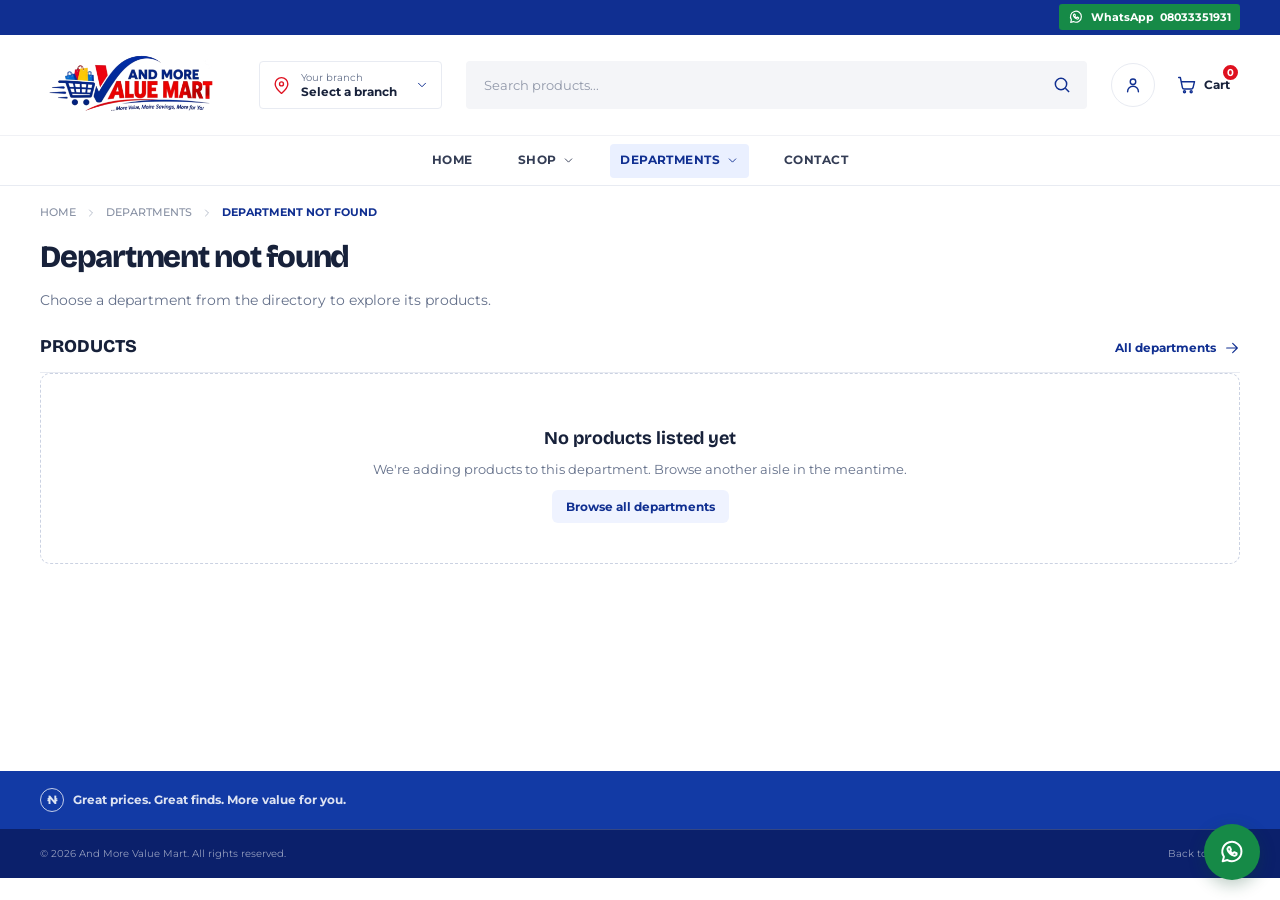
<file: department.html>
<!doctype html>
<html lang="en">
<head>
  <meta charset="utf-8">
  <meta name="viewport" content="width=device-width, initial-scale=1">
  <meta name="theme-color" content="#102f91">
  <link rel="icon" type="image/png" href="favicon.png">
  <meta name="description" content="Shop a department at And More Value Mart.">
  <title>Department | And More Value Mart</title>
  <link rel="preconnect" href="https://fonts.googleapis.com">
  <link rel="preconnect" href="https://fonts.gstatic.com" crossorigin>
  <link href="https://fonts.googleapis.com/css2?family=Anton&family=Bricolage+Grotesque:opsz,wght@12..96,400..800&family=Montserrat:wght@400;500;600;700;800&display=swap" rel="stylesheet">
  <link rel="stylesheet" href="styles.css">
  <script src="cart-storage.js" defer></script>
  <script src="navigation.js" defer></script>
  <script src="product-catalog.js" defer></script>
  <script src="product-links.js" defer></script>
  <script src="department.js" defer></script>
</head>
<body>
  <div class="announcement"><div class="container announcement-inner"><p><a class="announcement-whatsapp" href="https://wa.me/2348033351931" target="_blank" rel="noopener noreferrer" aria-label="Chat with us on WhatsApp at 08033351931"><svg viewBox="0 0 24 24" aria-hidden="true"><path d="M20.1 11.6a8.2 8.2 0 0 1-12 7.3L4 20l1.1-3.9a8.2 8.2 0 1 1 15-4.5Z"/><path d="M8.7 8.1c.2-.4.4-.5.7-.5h.4c.2 0 .4.1.5.4l.7 1.6c.1.2.1.4 0 .6l-.5.6c-.2.2-.2.4 0 .6.4.7 1.1 1.3 1.8 1.7.2.1.4.1.6-.1l.6-.7c.2-.2.4-.2.6-.1l1.5.7c.3.1.4.3.4.5 0 .4-.2 1.1-.7 1.4-.5.4-1.1.5-1.7.3-1-.3-2.1-.8-3.3-1.9-1.2-1.1-1.9-2.3-2.1-3.2-.2-.6 0-1.2.3-1.6Z"/></svg><span>WhatsApp&nbsp; 08033351931</span></a></p></div></div>
  <header class="site-header">
    <div class="container header-main">
      <a class="brand" href="index.html" aria-label="And More Value Mart home"><img src="andmoreLogo2.png" alt="And More Value Mart — More value, more savings, more for you"></a>
      <div class="location-control">
        <button class="location-picker" type="button" aria-expanded="false" aria-haspopup="true"><svg class="ui-icon location-icon" viewBox="0 0 24 24" aria-hidden="true"><path d="M20 10c0 5-8 12-8 12S4 15 4 10a8 8 0 1 1 16 0Z"/><circle cx="12" cy="10" r="2.5"/></svg><span class="location-copy"><small>Your branch</small><strong>Select a branch</strong></span><svg class="ui-icon location-chevron" viewBox="0 0 24 24" aria-hidden="true"><path d="m6 9 6 6 6-6"/></svg></button>
        <div class="location-menu t-dropdown" data-origin="top-left" hidden>
          <span class="dropdown-label">Choose a branch</span>
          <label class="location-search"><span class="visually-hidden">Search branches</span><input type="search" placeholder="Search branches" autocomplete="off"></label>
          <button type="button" data-location="Abuja Store"><span class="location-option-copy"><strong>Abuja Store</strong><small>Suite F20, Asokoro Shopping Complex, Asokoro, Abuja.</small></span></button>
          <button type="button" data-location="Abuja Store2"><span class="location-option-copy"><strong>Abuja Store2</strong><small>C7, AMAN Plaza, opposite Chicken Republic, Mpape, Abuja.</small></span></button>
          <button type="button" data-location="Lagos Store"><span class="location-option-copy"><strong>Lagos Store</strong><small>27/29 Isa Williams Street, Lagos Island.</small></span></button>
          <p class="location-no-results" hidden>No matching branches.</p>
        </div>
      </div>
      <form class="search" role="search" action="index.html#products"><label class="visually-hidden" for="site-search">Search products</label><input id="site-search" type="search" placeholder="Search products..." autocomplete="off"><button type="submit" aria-label="Search"><svg viewBox="0 0 24 24" aria-hidden="true"><circle cx="10.8" cy="10.8" r="6.8"></circle><path d="m16 16 4.5 4.5"></path></svg></button></form>
      <div class="header-actions"><a class="account-link" href="#account" aria-label="Your account"><svg viewBox="0 0 24 24" aria-hidden="true"><circle cx="12" cy="8" r="3.3"></circle><path d="M5.5 20a6.5 6.5 0 0 1 13 0"></path></svg></a><a class="cart-button" href="checkout.html" aria-label="Open cart"><svg viewBox="0 0 24 24" aria-hidden="true"><path d="M2 3h2l2.5 12.2a2 2 0 0 0 2 1.6h8.8a2 2 0 0 0 1.9-1.4L21 8H5"></path><circle cx="9" cy="20" r="1.2"></circle><circle cx="17" cy="20" r="1.2"></circle></svg><span class="cart-label">Cart</span><span class="cart-count">0</span></a></div>
      <button class="menu-toggle" type="button" aria-label="Open navigation" aria-expanded="false"><span></span><span></span><span></span></button>
    </div>
    <nav class="main-nav" aria-label="Main navigation"><div class="container nav-inner">
      <a class="nav-link nav-home" href="index.html">Home</a>
      <div class="nav-dropdown nav-shop"><button class="nav-link nav-dropdown-toggle" type="button" aria-expanded="false" aria-haspopup="true">Shop <svg class="ui-icon dropdown-chevron" viewBox="0 0 24 24" aria-hidden="true"><path d="m6 9 6 6 6-6"/></svg></button><div class="nav-dropdown-menu t-dropdown" data-origin="top-left" hidden><a href="products.html">Shop all products</a><a href="index.html#products">Popular picks</a><a href="departments.html">Browse departments</a></div></div>
      <div class="nav-dropdown nav-departments"><button class="nav-link nav-dropdown-toggle active" type="button" aria-expanded="false" aria-haspopup="true" data-desktop-href="departments.html">Departments <svg class="ui-icon dropdown-chevron" viewBox="0 0 24 24" aria-hidden="true"><path d="m6 9 6 6 6-6"/></svg></button><div class="nav-dropdown-menu department-menu t-dropdown" data-origin="top-left" hidden><a href="department.html?category=grains-pasta">Groceries, grains &amp; pasta</a><a href="department.html?category=beverages">Beverages</a><a href="department.html?category=biscuits-snacks">Biscuits &amp; snacks</a><a href="department.html?category=households">Households</a><a href="department.html?category=cleaning-aids">Cleaning aids</a><a class="mobile-departments-all" href="departments.html">Browse all departments</a></div></div>
      <a class="nav-link nav-contact" href="index.html#footer">Contact</a>
    </div></nav>
  </header>
  <main class="container section department-detail">
    <nav class="breadcrumb" aria-label="Breadcrumb"><a href="index.html">Home</a><svg class="ui-icon breadcrumb-chevron" viewBox="0 0 24 24" aria-hidden="true"><path d="m9 18 6-6-6-6"></path></svg><a href="departments.html">Departments</a><svg class="ui-icon breadcrumb-chevron" viewBox="0 0 24 24" aria-hidden="true"><path d="m9 18 6-6-6-6"></path></svg><span class="breadcrumb-current" aria-current="page">Department</span></nav>
    <div class="department-title"><h1 class="department-name mobile-duplicate-title">Department</h1><p class="department-description"></p></div>
    <div class="section-heading products-heading"><div><h2>Products</h2></div><a class="text-link" href="departments.html">All departments <svg class="ui-icon" viewBox="0 0 24 24" aria-hidden="true"><path d="M4 12h15M13 5l7 7-7 7"/></svg></a></div>
    <div class="product-grid department-products"></div>
    <div class="empty-state department-empty" hidden><strong>No products listed yet</strong><p>We're adding products to this department. Browse another aisle in the meantime.</p><a class="clear-filters" href="departments.html">Browse all departments</a></div>
    <p class="department-toast" role="status" aria-live="polite"></p>
  </main>
  <footer class="site-footer"><div class="footer-benefit"><div class="container footer-benefit-inner"><span class="footer-coin" aria-hidden="true">₦</span><strong>Great prices. Great finds. More value for you.</strong></div></div><div class="container footer-bottom"><span>© 2026 And More Value Mart. All rights reserved.</span><a href="index.html">Back to home</a></div></footer>
  <a class="whatsapp-float" href="https://wa.me/2348033351931" target="_blank" rel="noopener noreferrer" aria-label="Chat with And More Value Mart on WhatsApp at 08033351931" title="Chat with us on WhatsApp"><svg viewBox="0 0 24 24" aria-hidden="true"><path d="M20.1 11.6a8.2 8.2 0 0 1-12 7.3L4 20l1.1-3.9a8.2 8.2 0 1 1 15-4.5Z"/><path d="M8.7 8.1c.2-.4.4-.5.7-.5h.4c.2 0 .4.1.5.4l.7 1.6c.1.2.1.4 0 .6l-.5.6c-.2.2-.2.4 0 .6.4.7 1.1 1.3 1.8 1.7.2.1.4.1.6-.1l.6-.7c.2-.2.4-.2.6-.1l1.5.7c.3.1.4.3.4.5 0 .4-.2 1.1-.7 1.4-.5.4-1.1.5-1.7.3-1-.3-2.1-.8-3.3-1.9-1.2-1.1-1.9-2.3-2.1-3.2-.2-.6 0-1.2.3-1.6Z"/></svg></a>
</body>
</html>
</file>
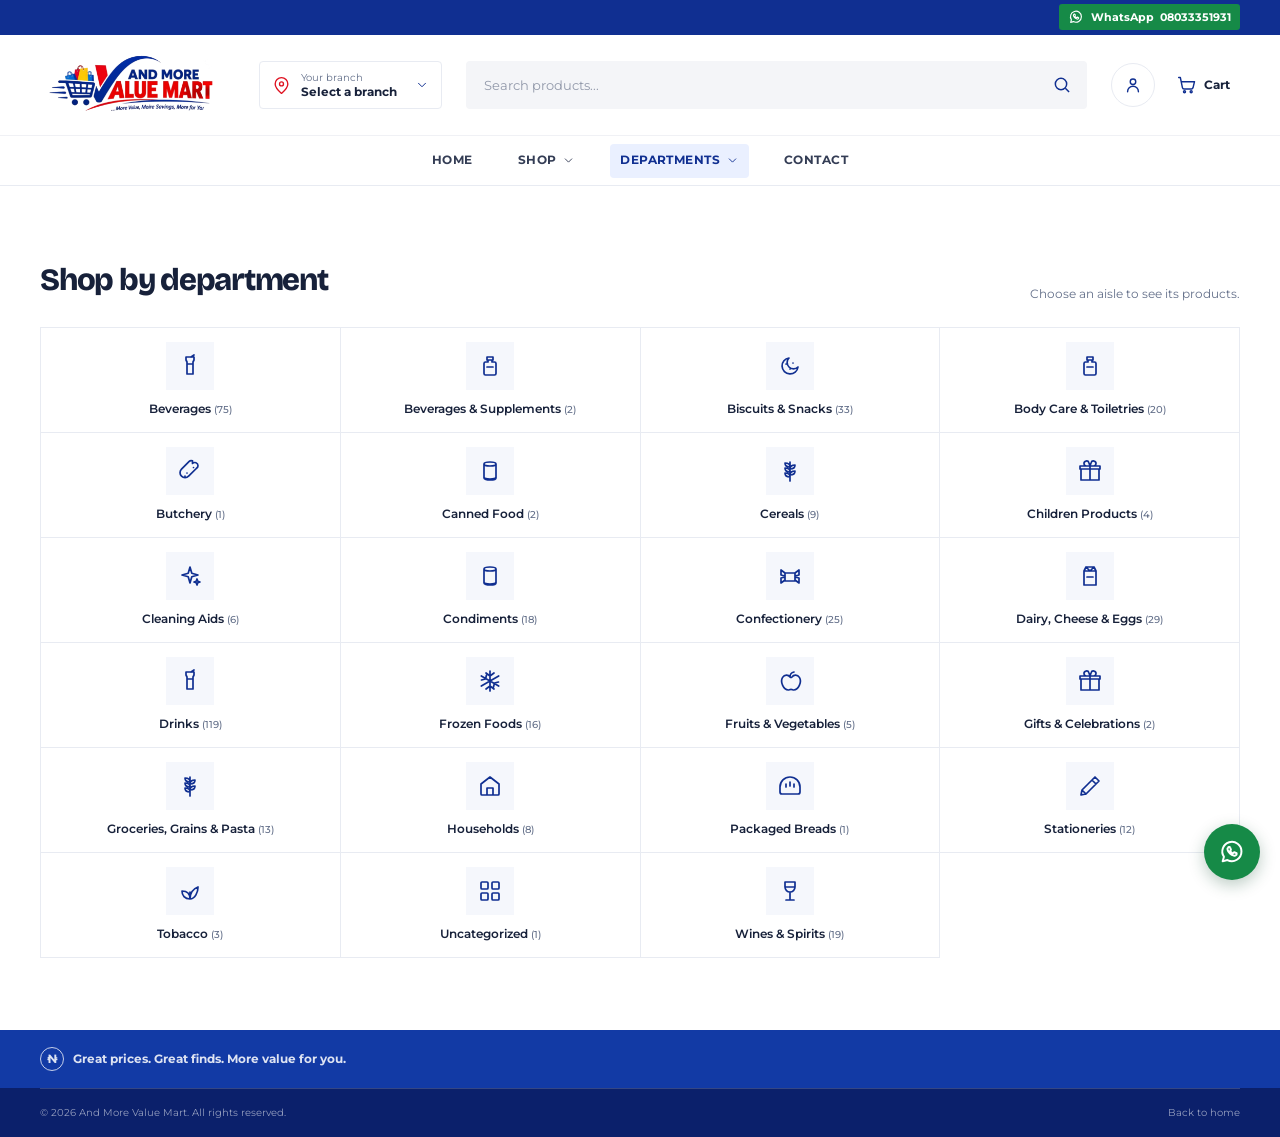
<file: departments.html>
<!doctype html>
<html lang="en">
<head>
  <meta charset="utf-8">
  <meta name="viewport" content="width=device-width, initial-scale=1">
  <meta name="theme-color" content="#102f91">
  <link rel="icon" type="image/png" href="favicon.png">
  <meta name="description" content="Browse all departments at And More Value Mart.">
  <title>Departments | And More Value Mart</title>
  <link rel="preconnect" href="https://fonts.googleapis.com">
  <link rel="preconnect" href="https://fonts.gstatic.com" crossorigin>
  <link href="https://fonts.googleapis.com/css2?family=Anton&family=Bricolage+Grotesque:opsz,wght@12..96,400..800&family=Montserrat:wght@400;500;600;700;800&display=swap" rel="stylesheet">
  <link rel="stylesheet" href="styles.css">
  <script src="navigation.js" defer></script>
  <script src="departments.js" defer></script>
</head>
<body>
  <div class="announcement"><div class="container announcement-inner"><p><a class="announcement-whatsapp" href="https://wa.me/2348033351931" target="_blank" rel="noopener noreferrer" aria-label="Chat with us on WhatsApp at 08033351931"><svg viewBox="0 0 24 24" aria-hidden="true"><path d="M20.1 11.6a8.2 8.2 0 0 1-12 7.3L4 20l1.1-3.9a8.2 8.2 0 1 1 15-4.5Z"/><path d="M8.7 8.1c.2-.4.4-.5.7-.5h.4c.2 0 .4.1.5.4l.7 1.6c.1.2.1.4 0 .6l-.5.6c-.2.2-.2.4 0 .6.4.7 1.1 1.3 1.8 1.7.2.1.4.1.6-.1l.6-.7c.2-.2.4-.2.6-.1l1.5.7c.3.1.4.3.4.5 0 .4-.2 1.1-.7 1.4-.5.4-1.1.5-1.7.3-1-.3-2.1-.8-3.3-1.9-1.2-1.1-1.9-2.3-2.1-3.2-.2-.6 0-1.2.3-1.6Z"/></svg><span>WhatsApp&nbsp; 08033351931</span></a></p></div></div>
  <header class="site-header">
    <div class="container header-main">
      <a class="brand" href="index.html" aria-label="And More Value Mart home"><img src="andmoreLogo2.png" alt="And More Value Mart — More value, more savings, more for you"></a>
      <div class="location-control">
        <button class="location-picker" type="button" aria-expanded="false" aria-haspopup="true"><svg class="ui-icon location-icon" viewBox="0 0 24 24" aria-hidden="true"><path d="M20 10c0 5-8 12-8 12S4 15 4 10a8 8 0 1 1 16 0Z"/><circle cx="12" cy="10" r="2.5"/></svg><span class="location-copy"><small>Your branch</small><strong>Select a branch</strong></span><svg class="ui-icon location-chevron" viewBox="0 0 24 24" aria-hidden="true"><path d="m6 9 6 6 6-6"/></svg></button>
        <div class="location-menu t-dropdown" data-origin="top-left" hidden>
          <span class="dropdown-label">Choose a branch</span>
          <label class="location-search"><span class="visually-hidden">Search branches</span><input type="search" placeholder="Search branches" autocomplete="off"></label>
          <button type="button" data-location="Abuja Store"><span class="location-option-copy"><strong>Abuja Store</strong><small>Suite F20, Asokoro Shopping Complex, Asokoro, Abuja.</small></span></button>
          <button type="button" data-location="Abuja Store2"><span class="location-option-copy"><strong>Abuja Store2</strong><small>C7, AMAN Plaza, opposite Chicken Republic, Mpape, Abuja.</small></span></button>
          <button type="button" data-location="Lagos Store"><span class="location-option-copy"><strong>Lagos Store</strong><small>27/29 Isa Williams Street, Lagos Island.</small></span></button>
          <p class="location-no-results" hidden>No matching branches.</p>
        </div>
      </div>
      <form class="search" role="search" action="index.html#products"><label class="visually-hidden" for="site-search">Search products</label><input id="site-search" type="search" placeholder="Search products..." autocomplete="off"><button type="submit" aria-label="Search"><svg viewBox="0 0 24 24" aria-hidden="true"><circle cx="10.8" cy="10.8" r="6.8"></circle><path d="m16 16 4.5 4.5"></path></svg></button></form>
      <div class="header-actions"><a class="account-link" href="#account" aria-label="Your account"><svg viewBox="0 0 24 24" aria-hidden="true"><circle cx="12" cy="8" r="3.3"></circle><path d="M5.5 20a6.5 6.5 0 0 1 13 0"></path></svg></a><a class="cart-button" href="index.html#products" aria-label="Cart"><svg viewBox="0 0 24 24" aria-hidden="true"><path d="M2 3h2l2.5 12.2a2 2 0 0 0 2 1.6h8.8a2 2 0 0 0 1.9-1.4L21 8H5"></path><circle cx="9" cy="20" r="1.2"></circle><circle cx="17" cy="20" r="1.2"></circle></svg><span class="cart-label">Cart</span></a></div>
      <button class="menu-toggle" type="button" aria-label="Open navigation" aria-expanded="false"><span></span><span></span><span></span></button>
    </div>
    <nav class="main-nav" aria-label="Main navigation"><div class="container nav-inner">
      <a class="nav-link nav-home" href="index.html">Home</a>
      <div class="nav-dropdown nav-shop"><button class="nav-link nav-dropdown-toggle" type="button" aria-expanded="false" aria-haspopup="true">Shop <svg class="ui-icon dropdown-chevron" viewBox="0 0 24 24" aria-hidden="true"><path d="m6 9 6 6 6-6"/></svg></button><div class="nav-dropdown-menu t-dropdown" data-origin="top-left" hidden><a href="products.html">Shop all products</a><a href="index.html#products">Popular picks</a><a href="departments.html">Browse departments</a></div></div>
      <div class="nav-dropdown nav-departments"><button class="nav-link nav-dropdown-toggle active" type="button" aria-expanded="false" aria-haspopup="true" data-desktop-href="departments.html">Departments <svg class="ui-icon dropdown-chevron" viewBox="0 0 24 24" aria-hidden="true"><path d="m6 9 6 6 6-6"/></svg></button><div class="nav-dropdown-menu department-menu t-dropdown" data-origin="top-left" hidden><a href="department.html?category=grains-pasta">Groceries, grains &amp; pasta</a><a href="department.html?category=beverages">Beverages</a><a href="department.html?category=biscuits-snacks">Biscuits &amp; snacks</a><a href="department.html?category=households">Households</a><a href="department.html?category=cleaning-aids">Cleaning aids</a><a class="mobile-departments-all" href="departments.html">Browse all departments</a></div></div>
      <a class="nav-link nav-contact" href="index.html#footer">Contact</a>
    </div></nav>
  </header>
  <main class="container section department-directory">
    <div class="section-heading"><div><h1>Shop by department</h1></div><p class="department-directory-intro">Choose an aisle to see its products.</p></div>
    <div class="department-grid" id="department-list" aria-live="polite"></div>
  </main>
  <footer class="site-footer"><div class="footer-benefit"><div class="container footer-benefit-inner"><span class="footer-coin" aria-hidden="true">₦</span><strong>Great prices. Great finds. More value for you.</strong></div></div><div class="container footer-bottom"><span>© 2026 And More Value Mart. All rights reserved.</span><a href="index.html">Back to home</a></div></footer>
  <a class="whatsapp-float" href="https://wa.me/2348033351931" target="_blank" rel="noopener noreferrer" aria-label="Chat with And More Value Mart on WhatsApp at 08033351931" title="Chat with us on WhatsApp"><svg viewBox="0 0 24 24" aria-hidden="true"><path d="M20.1 11.6a8.2 8.2 0 0 1-12 7.3L4 20l1.1-3.9a8.2 8.2 0 1 1 15-4.5Z"/><path d="M8.7 8.1c.2-.4.4-.5.7-.5h.4c.2 0 .4.1.5.4l.7 1.6c.1.2.1.4 0 .6l-.5.6c-.2.2-.2.4 0 .6.4.7 1.1 1.3 1.8 1.7.2.1.4.1.6-.1l.6-.7c.2-.2.4-.2.6-.1l1.5.7c.3.1.4.3.4.5 0 .4-.2 1.1-.7 1.4-.5.4-1.1.5-1.7.3-1-.3-2.1-.8-3.3-1.9-1.2-1.1-1.9-2.3-2.1-3.2-.2-.6 0-1.2.3-1.6Z"/></svg></a>
</body>
</html>
</file>
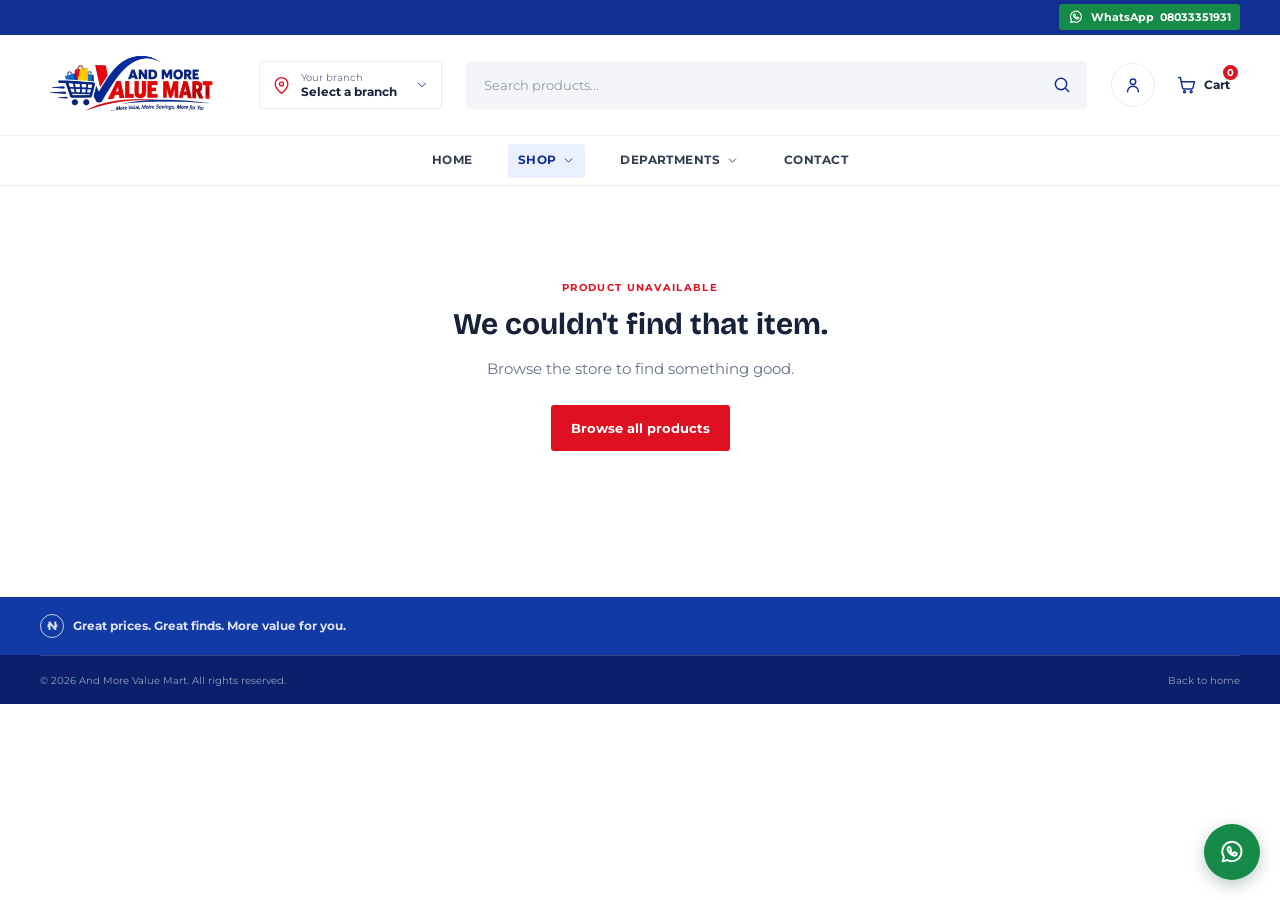
<file: product.html>
<!doctype html>
<html lang="en">
<head>
  <meta charset="utf-8">
  <meta name="viewport" content="width=device-width, initial-scale=1">
  <meta name="theme-color" content="#102f91">
  <meta name="description" content="Product details from And More Value Mart.">
  <link rel="icon" type="image/png" href="favicon.png">
  <link rel="preconnect" href="https://fonts.googleapis.com">
  <link rel="preconnect" href="https://fonts.gstatic.com" crossorigin>
  <link href="https://fonts.googleapis.com/css2?family=Anton&family=Bricolage+Grotesque:opsz,wght@12..96,400..800&family=Montserrat:wght@400;500;600;700;800&display=swap" rel="stylesheet">
  <link rel="stylesheet" href="styles.css">
  <link rel="stylesheet" href="product-page.css">
  <script src="cart-storage.js" defer></script>
  <script src="navigation.js" defer></script>
  <script src="product-catalog.js" defer></script>
  <script src="product-page.js" defer></script>
  <title>Product | And More Value Mart</title>
</head>
<body>
  <div class="announcement">
    <div class="container announcement-inner">
      <p><a class="announcement-whatsapp" href="https://wa.me/2348033351931" target="_blank" rel="noopener noreferrer" aria-label="Chat with us on WhatsApp at 08033351931"><svg viewBox="0 0 24 24" aria-hidden="true"><path d="M20.1 11.6a8.2 8.2 0 0 1-12 7.3L4 20l1.1-3.9a8.2 8.2 0 1 1 15-4.5Z"/><path d="M8.7 8.1c.2-.4.4-.5.7-.5h.4c.2 0 .4.1.5.4l.7 1.6c.1.2.1.4 0 .6l-.5.6c-.2.2-.2.4 0 .6.4.7 1.1 1.3 1.8 1.7.2.1.4.1.6-.1l.6-.7c.2-.2.4-.2.6-.1l1.5.7c.3.1.4.3.4.5 0 .4-.2 1.1-.7 1.4-.5.4-1.1.5-1.7.3-1-.3-2.1-.8-3.3-1.9-1.2-1.1-1.9-2.3-2.1-3.2-.2-.6 0-1.2.3-1.6Z"/></svg><span>WhatsApp&nbsp; 08033351931</span></a></p>
    </div>
  </div>
  <header class="site-header">
    <div class="container header-main">
      <a class="brand" href="index.html" aria-label="And More Value Mart home"><img src="andmoreLogo2.png" alt="And More Value Mart — More value, more savings, more for you"></a>
      <div class="location-control">
        <button class="location-picker" type="button" aria-expanded="false" aria-haspopup="true"><svg class="ui-icon location-icon" viewBox="0 0 24 24" aria-hidden="true"><path d="M20 10c0 5-8 12-8 12S4 15 4 10a8 8 0 1 1 16 0Z"/><circle cx="12" cy="10" r="2.5"/></svg><span class="location-copy"><small>Your branch</small><strong>Select a branch</strong></span><svg class="ui-icon location-chevron" viewBox="0 0 24 24" aria-hidden="true"><path d="m6 9 6 6 6-6"/></svg></button>
        <div class="location-menu t-dropdown" data-origin="top-left" hidden>
          <span class="dropdown-label">Choose a branch</span>
          <label class="location-search"><span class="visually-hidden">Search branches</span><input type="search" placeholder="Search branches" autocomplete="off"></label>
          <button type="button" data-location="Abuja Store"><span class="location-option-copy"><strong>Abuja Store</strong><small>Suite F20, Asokoro Shopping Complex, Asokoro, Abuja.</small></span></button>
          <button type="button" data-location="Abuja Store2"><span class="location-option-copy"><strong>Abuja Store2</strong><small>C7, AMAN Plaza, opposite Chicken Republic, Mpape, Abuja.</small></span></button>
          <button type="button" data-location="Lagos Store"><span class="location-option-copy"><strong>Lagos Store</strong><small>27/29 Isa Williams Street, Lagos Island.</small></span></button>
          <p class="location-no-results" hidden>No matching branches.</p>
        </div>
      </div>
      <form class="search" role="search" action="products.html">
        <label class="visually-hidden" for="site-search">Search products</label>
        <input id="site-search" type="search" name="q" placeholder="Search products..." autocomplete="off">
        <button type="submit" aria-label="Search"><svg viewBox="0 0 24 24" aria-hidden="true"><circle cx="10.8" cy="10.8" r="6.8"></circle><path d="m16 16 4.5 4.5"></path></svg></button>
      </form>
      <div class="header-actions">
        <a class="account-link" href="index.html#account" aria-label="Your account"><svg viewBox="0 0 24 24" aria-hidden="true"><circle cx="12" cy="8" r="3.3"></circle><path d="M5.5 20a6.5 6.5 0 0 1 13 0"></path></svg></a>
        <a class="cart-button" href="checkout.html" aria-label="Open cart"><svg viewBox="0 0 24 24" aria-hidden="true"><path d="M2 3h2l2.5 12.2a2 2 0 0 0 2 1.6h8.8a2 2 0 0 0 1.9-1.4L21 8H5"></path><circle cx="9" cy="20" r="1.2"></circle><circle cx="17" cy="20" r="1.2"></circle></svg><span class="cart-label">Cart</span><span class="cart-count" aria-live="polite">0</span></a>
      </div>
      <button class="menu-toggle" type="button" aria-label="Open navigation" aria-expanded="false"><span></span><span></span><span></span></button>
    </div>
    <nav class="main-nav" aria-label="Main navigation">
      <div class="container nav-inner">
        <a class="nav-link nav-home" href="index.html">Home</a>
        <div class="nav-dropdown nav-shop">
          <button class="nav-link nav-dropdown-toggle active" type="button" aria-expanded="false" aria-haspopup="true">Shop <svg class="ui-icon dropdown-chevron" viewBox="0 0 24 24" aria-hidden="true"><path d="m6 9 6 6 6-6"/></svg></button>
          <div class="nav-dropdown-menu t-dropdown" data-origin="top-left" hidden><a href="products.html">Shop all products</a><a href="index.html#products">Popular picks</a><a href="departments.html">Browse departments</a></div>
        </div>
        <div class="nav-dropdown nav-departments">
          <button class="nav-link nav-dropdown-toggle" type="button" aria-expanded="false" aria-haspopup="true" data-desktop-href="departments.html">Departments <svg class="ui-icon dropdown-chevron" viewBox="0 0 24 24" aria-hidden="true"><path d="m6 9 6 6 6-6"/></svg></button>
          <div class="nav-dropdown-menu department-menu t-dropdown" data-origin="top-left" hidden><a href="department.html?category=grains-pasta">Groceries, grains &amp; pasta</a><a href="department.html?category=beverages">Beverages</a><a href="department.html?category=biscuits-snacks">Biscuits &amp; snacks</a><a href="department.html?category=households">Households</a><a href="department.html?category=cleaning-aids">Cleaning aids</a><a class="mobile-departments-all" href="departments.html">Browse all departments</a></div>
        </div>
        <a class="nav-link nav-contact" href="index.html#footer">Contact</a>
      </div>
    </nav>
  </header>

  <main class="container product-page">
    <div class="product-not-found" hidden>
      <p class="section-kicker">Product unavailable</p>
      <h1>We couldn't find that item.</h1>
      <p>Browse the store to find something good.</p>
      <a class="button button-red" href="products.html">Browse all products</a>
    </div>

    <div class="product-detail-content">
      <nav class="breadcrumb product-breadcrumb" aria-label="Breadcrumb">
        <a href="index.html">Home</a>
        <svg class="ui-icon breadcrumb-chevron" viewBox="0 0 24 24" aria-hidden="true"><path d="m9 18 6-6-6-6"></path></svg>
        <a href="products.html">All Products</a>
        <svg class="ui-icon breadcrumb-chevron" viewBox="0 0 24 24" aria-hidden="true"><path d="m9 18 6-6-6-6"></path></svg>
        <a class="product-breadcrumb-category" href="departments.html"></a>
        <svg class="ui-icon breadcrumb-chevron" viewBox="0 0 24 24" aria-hidden="true"><path d="m9 18 6-6-6-6"></path></svg>
        <span class="breadcrumb-current" aria-current="page"></span>
      </nav>

      <header class="product-detail-heading">
        <div>
          <h1 class="product-detail-title mobile-duplicate-title"></h1>
          <p class="product-sku"></p>
        </div>
        <a class="product-back-link" href="products.html">Back to products</a>
      </header>

      <section class="product-detail-grid" aria-label="Product information">
        <div class="product-media">
          <div class="detail-product-visual">
            <span class="detail-product-emoji" aria-hidden="true"></span>
          </div>
        </div>
        <div class="product-purchase-panel">
          <div class="product-purchase-meta">
            <span class="detail-stock"><i></i> In stock</span>
            <span class="detail-unit"></span>
          </div>
          <p class="detail-price"></p>
          <p class="detail-description"></p>
          <div class="detail-quantity-row">
            <div class="detail-quantity" role="group" aria-label="Quantity">
              <button type="button" class="detail-quantity-button" data-quantity-change="-1" aria-label="Remove one">−</button>
              <span class="detail-quantity-value" aria-live="polite">1</span>
              <button type="button" class="detail-quantity-button" data-quantity-change="1" aria-label="Add one">+</button>
            </div>
            <button type="button" class="button button-red detail-add-button">Add to cart</button>
          </div>
          <p class="detail-cart-status" role="status" aria-live="polite"></p>
          <a class="button detail-whatsapp-button" href="https://wa.me/2348033351931" target="_blank" rel="noopener noreferrer">
            <svg viewBox="0 0 24 24" aria-hidden="true"><path d="M20.1 11.6a8.2 8.2 0 0 1-12 7.3L4 20l1.1-3.9a8.2 8.2 0 1 1 15-4.5Z"/><path d="M8.7 8.1c.2-.4.4-.5.7-.5h.4c.2 0 .4.1.5.4l.7 1.6c.1.2.1.4 0 .6l-.5.6c-.2.2-.2.4 0 .6.4.7 1.1 1.3 1.8 1.7.2.1.4.1.6-.1l.6-.7c.2-.2.4-.2.6-.1l1.5.7c.3.1.4.3.4.5 0 .4-.2 1.1-.7 1.4-.5.4-1.1.5-1.7.3-1-.3-2.1-.8-3.3-1.9-1.2-1.1-1.9-2.3-2.1-3.2-.2-.6 0-1.2.3-1.6Z"/></svg>
            Order on WhatsApp
          </a>
          <dl class="product-facts">
            <div><dt>SKU</dt><dd class="detail-sku-value"></dd></div>
            <div><dt>Category</dt><dd><a class="detail-category-link"></a></dd></div>
          </dl>
        </div>
      </section>

      <section class="product-reviews" aria-labelledby="product-reviews-title">
        <aside class="reviews-tab"><strong>Reviews</strong><span class="review-count">(0)</span></aside>
        <div class="reviews-content">
          <div class="reviews-heading">
            <div><h2 id="product-reviews-title">Customer reviews</h2><p>No reviews yet for this product.</p></div>
            <a class="reviews-contact-link" href="https://wa.me/2348033351931" target="_blank" rel="noopener noreferrer">Questions? Message us</a>
          </div>
          <p class="review-form-intro">Be the first to share your experience.</p>
          <form class="product-review-form">
            <fieldset class="rating-fieldset">
              <legend>Your rating <span aria-hidden="true">*</span></legend>
              <div class="rating-options">
                <input id="rating-1" type="radio" name="rating" value="1" required><label for="rating-1" aria-label="1 star">★</label>
                <input id="rating-2" type="radio" name="rating" value="2"><label for="rating-2" aria-label="2 stars">★</label>
                <input id="rating-3" type="radio" name="rating" value="3"><label for="rating-3" aria-label="3 stars">★</label>
                <input id="rating-4" type="radio" name="rating" value="4"><label for="rating-4" aria-label="4 stars">★</label>
                <input id="rating-5" type="radio" name="rating" value="5"><label for="rating-5" aria-label="5 stars">★</label>
              </div>
            </fieldset>
            <label class="review-field">Your review <span aria-hidden="true">*</span><textarea name="review" rows="4" required></textarea></label>
            <label class="review-field">Name <span aria-hidden="true">*</span><input name="name" autocomplete="name" required></label>
            <button class="button button-red review-submit" type="submit">Send review on WhatsApp</button>
            <p class="review-form-note">Your review opens in WhatsApp for you to confirm before sending.</p>
          </form>
        </div>
      </section>
    </div>
  </main>

  <footer class="site-footer">
    <div class="footer-benefit"><div class="container footer-benefit-inner"><span class="footer-coin" aria-hidden="true">₦</span><strong>Great prices. Great finds. More value for you.</strong></div></div>
    <div class="container footer-bottom"><span>© 2026 And More Value Mart. All rights reserved.</span><a href="index.html">Back to home</a></div>
  </footer>
  <a class="whatsapp-float" href="https://wa.me/2348033351931" target="_blank" rel="noopener noreferrer" aria-label="Chat with And More Value Mart on WhatsApp at 08033351931" title="Chat with us on WhatsApp"><svg viewBox="0 0 24 24" aria-hidden="true"><path d="M20.1 11.6a8.2 8.2 0 0 1-12 7.3L4 20l1.1-3.9a8.2 8.2 0 1 1 15-4.5Z"/><path d="M8.7 8.1c.2-.4.4-.5.7-.5h.4c.2 0 .4.1.5.4l.7 1.6c.1.2.1.4 0 .6l-.5.6c-.2.2-.2.4 0 .6.4.7 1.1 1.3 1.8 1.7.2.1.4.1.6-.1l.6-.7c.2-.2.4-.2.6-.1l1.5.7c.3.1.4.3.4.5 0 .4-.2 1.1-.7 1.4-.5.4-1.1.5-1.7.3-1-.3-2.1-.8-3.3-1.9-1.2-1.1-1.9-2.3-2.1-3.2-.2-.6 0-1.2.3-1.6Z"/></svg></a>
</body>
</html>
</file>
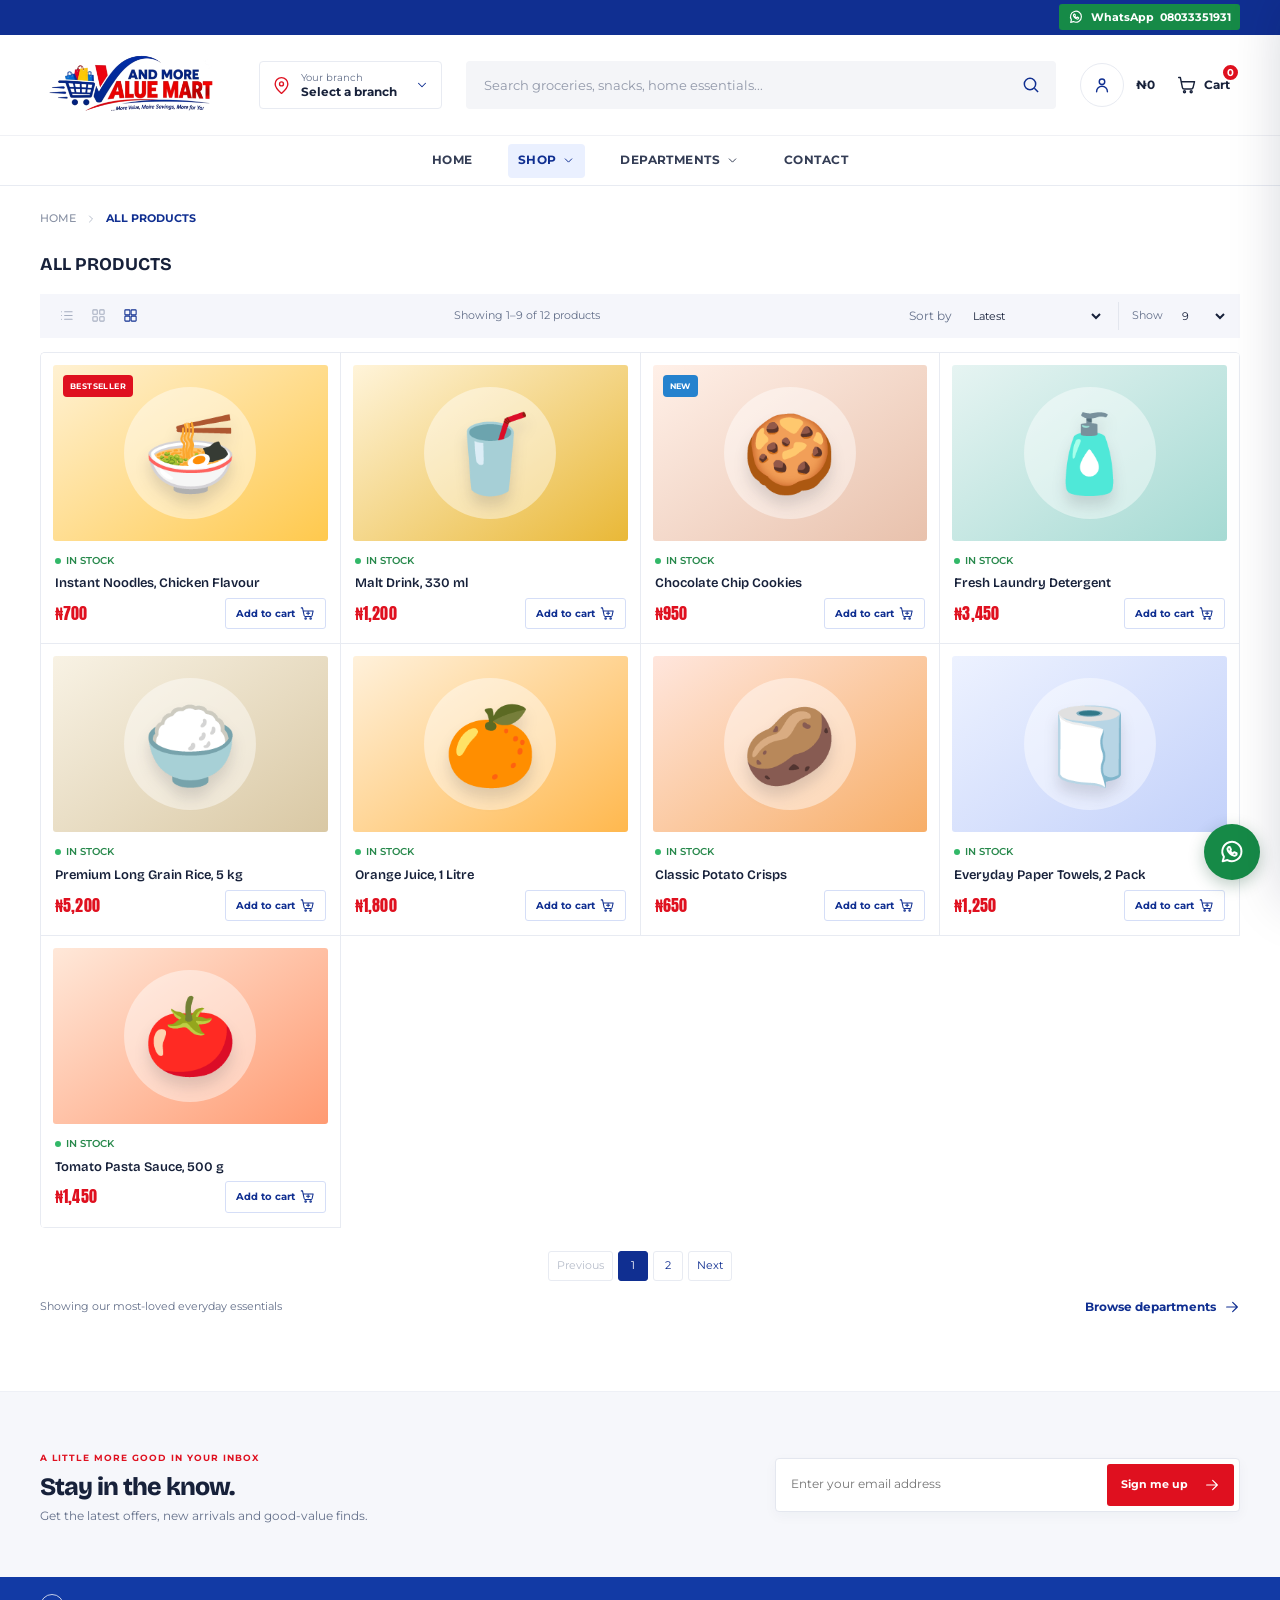
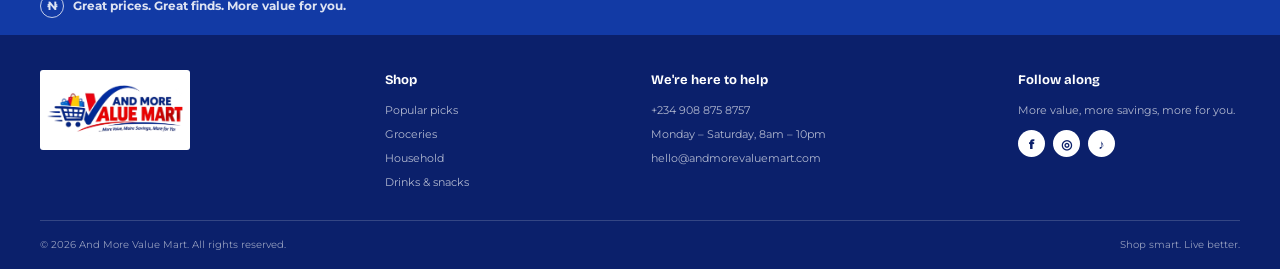
<file: products.html>
<!doctype html>
<html lang="en">
<head>
  <meta charset="utf-8">
  <meta name="viewport" content="width=device-width, initial-scale=1">
  <meta name="theme-color" content="#102f91">
  <link rel="icon" type="image/png" href="favicon.png">
  <meta name="description" content="Browse all groceries, snacks, drinks and household essentials at And More Value Mart.">
  <title>All Products | And More Value Mart</title>
  <link rel="preconnect" href="https://fonts.googleapis.com">
  <link rel="preconnect" href="https://fonts.gstatic.com" crossorigin>
  <link href="https://fonts.googleapis.com/css2?family=Anton&family=Bricolage+Grotesque:opsz,wght@12..96,400..800&family=Montserrat:wght@400;500;600;700;800&display=swap" rel="stylesheet">
  <link rel="stylesheet" href="styles.css">
  <script src="cart-storage.js" defer></script>
  <script src="navigation.js" defer></script>
  <script src="product-links.js" defer></script>
  <script src="app.js" defer></script>
</head>
<body>
  <svg class="icon-definitions" aria-hidden="true" xmlns="http://www.w3.org/2000/svg">
    <symbol id="icon-pin" viewBox="0 0 24 24"><g fill="none" stroke="currentColor" stroke-width="1.7" stroke-linecap="round" stroke-linejoin="round"><path d="M20 10c0 5-8 12-8 12S4 15 4 10a8 8 0 1 1 16 0Z"/><circle cx="12" cy="10" r="2.5"/></g></symbol>
    <symbol id="icon-chevron" viewBox="0 0 24 24"><g fill="none" stroke="currentColor" stroke-width="1.8" stroke-linecap="round" stroke-linejoin="round"><path d="m6 9 6 6 6-6"/></g></symbol>
    <symbol id="icon-cart" viewBox="0 0 24 24"><g fill="none" stroke="currentColor" stroke-width="1.7" stroke-linecap="round" stroke-linejoin="round"><path d="M2 3h2l2.5 12.2a2 2 0 0 0 2 1.6h8.8a2 2 0 0 0 1.9-1.4L21 8H5"/><circle cx="9" cy="20" r="1.2"/><circle cx="17" cy="20" r="1.2"/></g></symbol>
    <symbol id="icon-cart-add" viewBox="0 0 24 24"><g fill="none" stroke="currentColor" stroke-width="1.7" stroke-linecap="round" stroke-linejoin="round"><path d="M2 3h2l2.6 12.2a2 2 0 0 0 2 1.6h8.8a2 2 0 0 0 1.9-1.4L21 8H5"/><circle cx="9" cy="20" r="1.2"/><circle cx="17" cy="20" r="1.2"/><path d="M13 9v5M10.5 11.5h5"/></g></symbol>
    <symbol id="icon-arrow" viewBox="0 0 24 24"><g fill="none" stroke="currentColor" stroke-width="1.8" stroke-linecap="round" stroke-linejoin="round"><path d="M4 12h15M13 5l7 7-7 7"/></g></symbol>
    <symbol id="icon-plus" viewBox="0 0 24 24"><g fill="none" stroke="currentColor" stroke-width="1.8" stroke-linecap="round"><path d="M12 5v14M5 12h14"/></g></symbol>
    <symbol id="icon-minus" viewBox="0 0 24 24"><g fill="none" stroke="currentColor" stroke-width="1.8" stroke-linecap="round"><path d="M5 12h14"/></g></symbol>
  </svg>

  <div class="announcement">
    <div class="container announcement-inner">
      <p><a class="announcement-whatsapp" href="https://wa.me/2348033351931" target="_blank" rel="noopener noreferrer" aria-label="Chat with us on WhatsApp at 08033351931"><svg viewBox="0 0 24 24" aria-hidden="true"><path d="M20.1 11.6a8.2 8.2 0 0 1-12 7.3L4 20l1.1-3.9a8.2 8.2 0 1 1 15-4.5Z"/><path d="M8.7 8.1c.2-.4.4-.5.7-.5h.4c.2 0 .4.1.5.4l.7 1.6c.1.2.1.4 0 .6l-.5.6c-.2.2-.2.4 0 .6.4.7 1.1 1.3 1.8 1.7.2.1.4.1.6-.1l.6-.7c.2-.2.4-.2.6-.1l1.5.7c.3.1.4.3.4.5 0 .4-.2 1.1-.7 1.4-.5.4-1.1.5-1.7.3-1-.3-2.1-.8-3.3-1.9-1.2-1.1-1.9-2.3-2.1-3.2-.2-.6 0-1.2.3-1.6Z"/></svg><span>WhatsApp&nbsp; 08033351931</span></a></p>
    </div>
  </div>

  <header class="site-header">
    <div class="container header-main">
      <a class="brand" href="index.html" aria-label="And More Value Mart home">
        <img src="andmoreLogo2.png" alt="And More Value Mart — More value, more savings, more for you">
      </a>
      <div class="location-control">
        <button class="location-picker" type="button" aria-expanded="false" aria-haspopup="true">
          <svg class="ui-icon location-icon" aria-hidden="true"><use href="#icon-pin"></use></svg>
          <span class="location-copy"><small>Your branch</small><strong>Select a branch</strong></span>
          <svg class="ui-icon location-chevron" aria-hidden="true"><use href="#icon-chevron"></use></svg>
        </button>
        <div class="location-menu t-dropdown" data-origin="top-left" hidden>
          <span class="dropdown-label">Choose a branch</span>
          <label class="location-search"><span class="visually-hidden">Search branches</span><input type="search" placeholder="Search branches" autocomplete="off"></label>
          <button type="button" data-location="Abuja Store"><span class="location-option-copy"><strong>Abuja Store</strong><small>Suite F20, Asokoro Shopping Complex, Asokoro, Abuja.</small></span></button>
          <button type="button" data-location="Abuja Store2"><span class="location-option-copy"><strong>Abuja Store2</strong><small>C7, AMAN Plaza, opposite Chicken Republic, Mpape, Abuja.</small></span></button>
          <button type="button" data-location="Lagos Store"><span class="location-option-copy"><strong>Lagos Store</strong><small>27/29 Isa Williams Street, Lagos Island.</small></span></button>
          <p class="location-no-results" hidden>No matching branches.</p>
        </div>
      </div>
      <form class="search" role="search">
        <label class="visually-hidden" for="site-search">Search products</label>
        <input id="site-search" type="search" placeholder="Search groceries, snacks, home essentials..." autocomplete="off">
        <button type="submit" aria-label="Search"><svg viewBox="0 0 24 24" aria-hidden="true"><circle cx="10.8" cy="10.8" r="6.8"></circle><path d="m16 16 4.5 4.5"></path></svg></button>
      </form>
      <div class="header-actions">
        <a class="account-link" href="index.html#account" aria-label="Your account"><svg viewBox="0 0 24 24" aria-hidden="true"><circle cx="12" cy="8" r="3.3"></circle><path d="M5.5 20a6.5 6.5 0 0 1 13 0"></path></svg></a>
        <span class="cart-header-total t-digit-group" aria-live="polite">₦0</span>
        <button class="cart-button" type="button" aria-label="Open cart">
          <svg viewBox="0 0 24 24" aria-hidden="true"><use href="#icon-cart"></use></svg>
          <span class="cart-label">Cart</span>
          <span class="cart-count" aria-live="polite">0</span>
        </button>
      </div>
      <button class="menu-toggle" type="button" aria-label="Open navigation" aria-expanded="false"><span></span><span></span><span></span></button>
    </div>
    <nav class="main-nav" aria-label="Main navigation">
      <div class="container nav-inner">
        <a class="nav-link nav-home" href="index.html">Home</a>
        <div class="nav-dropdown nav-shop">
          <button class="nav-link nav-dropdown-toggle active" type="button" aria-expanded="false" aria-haspopup="true">Shop <svg class="ui-icon dropdown-chevron" aria-hidden="true"><use href="#icon-chevron"></use></svg></button>
          <div class="nav-dropdown-menu t-dropdown" data-origin="top-left" hidden>
            <a href="products.html" aria-current="page">Shop all products</a>
            <a href="index.html#products">Popular picks</a>
            <a href="departments.html">Browse departments</a>
          </div>
        </div>
        <div class="nav-dropdown nav-departments">
          <button class="nav-link nav-dropdown-toggle" type="button" aria-expanded="false" aria-haspopup="true" data-desktop-href="departments.html">Departments <svg class="ui-icon dropdown-chevron" aria-hidden="true"><use href="#icon-chevron"></use></svg></button>
          <div class="nav-dropdown-menu department-menu t-dropdown" data-origin="top-left" hidden>
            <a href="department.html?category=grains-pasta">Groceries, grains &amp; pasta</a>
            <a href="department.html?category=beverages">Beverages</a>
            <a href="department.html?category=biscuits-snacks">Biscuits &amp; snacks</a>
            <a href="department.html?category=households">Households</a>
            <a href="department.html?category=cleaning-aids">Cleaning aids</a>
            <a class="mobile-departments-all" href="departments.html">Browse all departments <svg class="ui-icon" aria-hidden="true"><use href="#icon-arrow"></use></svg></a>
          </div>
        </div>
        <a class="nav-link nav-contact" href="index.html#footer">Contact</a>
      </div>
    </nav>
  </header>

  <main>
    <section class="section container products-section" id="products">
      <nav class="breadcrumb" aria-label="Breadcrumb"><a href="index.html">Home</a><svg class="ui-icon breadcrumb-chevron" viewBox="0 0 24 24" aria-hidden="true"><path d="m9 18 6-6-6-6"></path></svg><span aria-current="page">All Products</span></nav>
      <div class="section-heading products-heading"><div><h1 class="mobile-duplicate-title">All Products</h1></div></div>
      <div class="products-toolbar">
        <div class="product-view-controls" role="group" aria-label="Product layout">
          <button type="button" class="view-button" data-view="list" aria-label="List view" aria-pressed="false"><svg viewBox="0 0 24 24" aria-hidden="true"><path d="M9 6h12M9 12h12M9 18h12M4 6h.01M4 12h.01M4 18h.01"/></svg></button>
          <button type="button" class="view-button" data-view="compact" aria-label="Compact grid" aria-pressed="false"><svg viewBox="0 0 24 24" aria-hidden="true"><rect x="3" y="3" width="7" height="7" rx="1"/><rect x="14" y="3" width="7" height="7" rx="1"/><rect x="3" y="14" width="7" height="7" rx="1"/><rect x="14" y="14" width="7" height="7" rx="1"/></svg></button>
          <button type="button" class="view-button is-active" data-view="grid" aria-label="Grid view" aria-pressed="true"><svg viewBox="0 0 24 24" aria-hidden="true"><rect x="3" y="3" width="8" height="8" rx="1"/><rect x="13" y="3" width="8" height="8" rx="1"/><rect x="3" y="13" width="8" height="8" rx="1"/><rect x="13" y="13" width="8" height="8" rx="1"/></svg></button>
        </div>
        <p class="search-status t-text-swap" aria-live="polite"></p>
        <div class="toolbar-controls">
          <label class="sort-control">Sort by
            <select class="sort-select" aria-label="Sort products">
              <option value="latest">Latest</option>
              <option value="featured">Featured</option>
              <option value="low">Price: low to high</option>
              <option value="high">Price: high to low</option>
            </select>
          </label>
          <label class="show-control">Show
            <select class="show-select" aria-label="Products per page"><option value="9">9</option><option value="12">12</option></select>
          </label>
        </div>
      </div>
      <div class="product-grid">
        <article class="product-card" data-category="groceries" data-name="indomie chicken noodles" data-price="700">
          <div class="product-visual visual-noodles"><span class="product-tag">BESTSELLER</span><span class="product-emoji" aria-hidden="true">🍜</span><span class="pack-label">INSTANT<br>NOODLES</span></div>
          <div class="product-info"><span class="stock"><i></i> In stock</span><h3>Instant Noodles, Chicken Flavour</h3><div class="product-bottom"><strong class="price">₦700</strong><button class="add-button" type="button">Add to cart <svg class="ui-icon" aria-hidden="true"><use href="#icon-cart-add"></use></svg></button></div></div>
        </article>
        <article class="product-card" data-category="beverages" data-name="malt drink" data-price="1200">
          <div class="product-visual visual-malt"><span class="product-emoji" aria-hidden="true">🥤</span><span class="pack-label">MALT<br>DRINK</span></div>
          <div class="product-info"><span class="stock"><i></i> In stock</span><h3>Malt Drink, 330 ml</h3><div class="product-bottom"><strong class="price">₦1,200</strong><button class="add-button" type="button">Add to cart <svg class="ui-icon" aria-hidden="true"><use href="#icon-cart-add"></use></svg></button></div></div>
        </article>
        <article class="product-card" data-category="snacks" data-name="chocolate chip cookies" data-price="950">
          <div class="product-visual visual-cookies"><span class="product-tag tag-blue">NEW</span><span class="product-emoji" aria-hidden="true">🍪</span><span class="pack-label">CHOCOLATE<br>COOKIES</span></div>
          <div class="product-info"><span class="stock"><i></i> In stock</span><h3>Chocolate Chip Cookies</h3><div class="product-bottom"><strong class="price">₦950</strong><button class="add-button" type="button">Add to cart <svg class="ui-icon" aria-hidden="true"><use href="#icon-cart-add"></use></svg></button></div></div>
        </article>
        <article class="product-card" data-category="household" data-name="laundry detergent" data-price="3450">
          <div class="product-visual visual-clean"><span class="product-emoji" aria-hidden="true">🧴</span><span class="pack-label">FRESH<br>&amp; CLEAN</span></div>
          <div class="product-info"><span class="stock"><i></i> In stock</span><h3>Fresh Laundry Detergent</h3><div class="product-bottom"><strong class="price">₦3,450</strong><button class="add-button" type="button">Add to cart <svg class="ui-icon" aria-hidden="true"><use href="#icon-cart-add"></use></svg></button></div></div>
        </article>
        <article class="product-card" data-category="groceries" data-name="long grain rice" data-price="5200">
          <div class="product-visual visual-rice"><span class="product-emoji" aria-hidden="true">🍚</span><span class="pack-label">LONG GRAIN<br>RICE</span></div>
          <div class="product-info"><span class="stock"><i></i> In stock</span><h3>Premium Long Grain Rice, 5 kg</h3><div class="product-bottom"><strong class="price">₦5,200</strong><button class="add-button" type="button">Add to cart <svg class="ui-icon" aria-hidden="true"><use href="#icon-cart-add"></use></svg></button></div></div>
        </article>
        <article class="product-card" data-category="beverages" data-name="orange juice" data-price="1800">
          <div class="product-visual visual-juice"><span class="product-emoji" aria-hidden="true">🍊</span><span class="pack-label">100%<br>ORANGE</span></div>
          <div class="product-info"><span class="stock"><i></i> In stock</span><h3>Orange Juice, 1 Litre</h3><div class="product-bottom"><strong class="price">₦1,800</strong><button class="add-button" type="button">Add to cart <svg class="ui-icon" aria-hidden="true"><use href="#icon-cart-add"></use></svg></button></div></div>
        </article>
        <article class="product-card" data-category="snacks" data-name="potato crisps" data-price="650">
          <div class="product-visual visual-crisps"><span class="product-emoji" aria-hidden="true">🥔</span><span class="pack-label">CRUNCHY<br>CRISPS</span></div>
          <div class="product-info"><span class="stock"><i></i> In stock</span><h3>Classic Potato Crisps</h3><div class="product-bottom"><strong class="price">₦650</strong><button class="add-button" type="button">Add to cart <svg class="ui-icon" aria-hidden="true"><use href="#icon-cart-add"></use></svg></button></div></div>
        </article>
        <article class="product-card" data-category="household" data-name="paper towels" data-price="1250">
          <div class="product-visual visual-towels"><span class="product-emoji" aria-hidden="true">🧻</span><span class="pack-label">SOFT &amp;<br>STRONG</span></div>
          <div class="product-info"><span class="stock"><i></i> In stock</span><h3>Everyday Paper Towels, 2 Pack</h3><div class="product-bottom"><strong class="price">₦1,250</strong><button class="add-button" type="button">Add to cart <svg class="ui-icon" aria-hidden="true"><use href="#icon-cart-add"></use></svg></button></div></div>
        </article>
        <article class="product-card" data-category="groceries" data-name="tomato pasta sauce" data-price="1450">
          <div class="product-visual visual-tomato"><span class="product-emoji" aria-hidden="true">🍅</span><span class="pack-label">TOMATO<br>SAUCE</span></div>
          <div class="product-info"><span class="stock"><i></i> In stock</span><h3>Tomato Pasta Sauce, 500 g</h3><div class="product-bottom"><strong class="price">₦1,450</strong><button class="add-button" type="button">Add to cart <svg class="ui-icon" aria-hidden="true"><use href="#icon-cart-add"></use></svg></button></div></div>
        </article>
        <article class="product-card" data-category="snacks" data-name="chocolate wafer biscuits" data-price="800">
          <div class="product-visual visual-wafer"><span class="product-emoji" aria-hidden="true">🍫</span><span class="pack-label">CHOCOLATE<br>WAFERS</span></div>
          <div class="product-info"><span class="stock"><i></i> In stock</span><h3>Chocolate Wafer Biscuits</h3><div class="product-bottom"><strong class="price">₦800</strong><button class="add-button" type="button">Add to cart <svg class="ui-icon" aria-hidden="true"><use href="#icon-cart-add"></use></svg></button></div></div>
        </article>
        <article class="product-card" data-category="beverages" data-name="sparkling grape drink" data-price="2650">
          <div class="product-visual visual-grape"><span class="product-emoji" aria-hidden="true">🍇</span><span class="pack-label">SPARKLING<br>GRAPE</span></div>
          <div class="product-info"><span class="stock"><i></i> In stock</span><h3>Sparkling Grape Drink, 750 ml</h3><div class="product-bottom"><strong class="price">₦2,650</strong><button class="add-button" type="button">Add to cart <svg class="ui-icon" aria-hidden="true"><use href="#icon-cart-add"></use></svg></button></div></div>
        </article>
        <article class="product-card" data-category="household" data-name="dishwashing liquid" data-price="1850">
          <div class="product-visual visual-dish"><span class="product-emoji" aria-hidden="true">🧽</span><span class="pack-label">DISH<br>WASH</span></div>
          <div class="product-info"><span class="stock"><i></i> In stock</span><h3>Fresh Dishwashing Liquid</h3><div class="product-bottom"><strong class="price">₦1,850</strong><button class="add-button" type="button">Add to cart <svg class="ui-icon" aria-hidden="true"><use href="#icon-cart-add"></use></svg></button></div></div>
        </article>
      </div>
      <div class="empty-state" hidden>
        <span aria-hidden="true">⌕</span>
        <strong>No products found</strong>
        <p>Try a different search or browse all of our popular picks.</p>
        <button class="clear-filters" type="button">Show all products</button>
      </div>
      <nav class="pagination" aria-label="Product pages"></nav>
      <div class="products-footer"><span>Showing our most-loved everyday essentials</span><a class="text-link" href="departments.html">Browse departments <svg class="ui-icon" aria-hidden="true"><use href="#icon-arrow"></use></svg></a></div>
    </section>

    <section class="newsletter">
      <div class="container newsletter-inner">
        <div><span class="newsletter-kicker">A little more good in your inbox</span><h2>Stay in the know.</h2><p>Get the latest offers, new arrivals and good-value finds.</p></div>
        <form class="newsletter-form">
          <label class="visually-hidden" for="newsletter-email">Your email address</label>
          <input id="newsletter-email" type="email" placeholder="Enter your email address" required>
          <button class="button button-red" type="submit">Sign me up <svg class="ui-icon" aria-hidden="true"><use href="#icon-arrow"></use></svg></button>
        </form>
        <p class="newsletter-message" aria-live="polite"></p>
      </div>
    </section>
  </main>

  <footer class="site-footer" id="footer">
    <div class="footer-benefit"><div class="container footer-benefit-inner"><span class="footer-coin" aria-hidden="true">₦</span><strong>Great prices. Great finds. More value for you.</strong></div></div>
    <div class="container footer-main">
      <a class="footer-brand" href="index.html" aria-label="And More Value Mart home"><img src="andmoreLogo2.png" alt=""></a>
      <div class="footer-column"><h2>Shop</h2><a href="index.html#products">Popular picks</a><a href="departments.html">Groceries</a><a href="departments.html">Household</a><a href="departments.html">Drinks &amp; snacks</a></div>
      <div class="footer-column"><h2>We're here to help</h2><a href="tel:+2349088758757">+234 908 875 8757</a><span>Monday – Saturday, 8am – 10pm</span><a href="mailto:hello@andmorevaluemart.com">hello@andmorevaluemart.com</a></div>
      <div class="footer-column footer-social"><h2>Follow along</h2><p>More value, more savings, more for you.</p><div class="social-links"><a href="#footer" aria-label="Facebook">f</a><a href="#footer" aria-label="Instagram">◎</a><a href="#footer" aria-label="TikTok">♪</a></div></div>
    </div>
    <div class="container footer-bottom"><span>© 2026 And More Value Mart. All rights reserved.</span><span>Shop smart. Live better.</span></div>
  </footer>

  <div class="cart-backdrop" hidden></div>
  <aside class="cart-drawer" aria-label="Your shopping cart" aria-hidden="true">
    <div class="drawer-header"><div><span class="section-kicker">Your good finds</span><h2>Your cart <span class="drawer-count">(0)</span></h2></div><button class="drawer-close" type="button" aria-label="Close cart">×</button></div>
    <div class="drawer-items"><p class="drawer-empty">Your cart is waiting for something good.</p></div>
    <div class="drawer-footer"><div class="drawer-total"><span>Subtotal</span><strong>₦0</strong></div><p>Delivery calculated at checkout.</p><a class="button button-red checkout-button" href="checkout.html">Continue to checkout <svg class="ui-icon" aria-hidden="true"><use href="#icon-arrow"></use></svg></a><a class="button whatsapp-order-button" href="https://wa.me/2348033351931" target="_blank" rel="noopener noreferrer" aria-label="Send your cart as a WhatsApp order" hidden><svg class="ui-icon" viewBox="0 0 24 24" aria-hidden="true"><path d="M20.1 11.6a8.2 8.2 0 0 1-12 7.3L4 20l1.1-3.9a8.2 8.2 0 1 1 15-4.5Z"/><path d="M8.7 8.1c.2-.4.4-.5.7-.5h.4c.2 0 .4.1.5.4l.7 1.6c.1.2.1.4 0 .6l-.5.6c-.2.2-.2.4 0 .6.4.7 1.1 1.3 1.8 1.7.2.1.4.1.6-.1l.6-.7c.2-.2.4-.2.6-.1l1.5.7c.3.1.4.3.4.5 0 .4-.2 1.1-.7 1.4-.5.4-1.1.5-1.7.3-1-.3-2.1-.8-3.3-1.9-1.2-1.1-1.9-2.3-2.1-3.2-.2-.6 0-1.2.3-1.6Z"/></svg>Order on WhatsApp</a><button class="continue-shopping" type="button">Continue shopping</button></div>
  </aside>
  <a class="whatsapp-float" href="https://wa.me/2348033351931" target="_blank" rel="noopener noreferrer" aria-label="Chat with And More Value Mart on WhatsApp at 08033351931" title="Chat with us on WhatsApp">
    <svg viewBox="0 0 24 24" aria-hidden="true"><path d="M20.1 11.6a8.2 8.2 0 0 1-12 7.3L4 20l1.1-3.9a8.2 8.2 0 1 1 15-4.5Z"/><path d="M8.7 8.1c.2-.4.4-.5.7-.5h.4c.2 0 .4.1.5.4l.7 1.6c.1.2.1.4 0 .6l-.5.6c-.2.2-.2.4 0 .6.4.7 1.1 1.3 1.8 1.7.2.1.4.1.6-.1l.6-.7c.2-.2.4-.2.6-.1l1.5.7c.3.1.4.3.4.5 0 .4-.2 1.1-.7 1.4-.5.4-1.1.5-1.7.3-1-.3-2.1-.8-3.3-1.9-1.2-1.1-1.9-2.3-2.1-3.2-.2-.6 0-1.2.3-1.6Z"/></svg>
  </a>
  <div class="toast" role="status" aria-live="polite"></div>
</body>
</html>
</file>
<file: styles.css>
:root {
  color-scheme: light;
  --font-body: "Montserrat", "Segoe UI", Arial, sans-serif;
  --font-heading: "Bricolage Grotesque", "Montserrat", sans-serif;
  --font-accent: "Anton", Impact, sans-serif;
  --navy: #102f91;
  --navy-deep: #0b206b;
  --blue: #1d46b8;
  --red: #df101f;
  --green: #188a47;
  --yellow: #ffd21e;
  --ink: #17213a;
  --muted: #64708a;
  --line: #e8ebf2;
  --surface: #f7f8fb;
  --white: #fff;
  --radius: 16px;
  --shadow: 0 12px 32px rgba(21, 39, 84, .09);
  --resize-dur: 300ms;
  --resize-ease: cubic-bezier(0.22, 1, 0.36, 1);
  --digit-dur: 500ms;
  --digit-distance: 8px;
  --digit-stagger: 70ms;
  --digit-blur: 2px;
  --digit-ease: cubic-bezier(0.34, 1.45, 0.64, 1);
  --digit-dir-x: 0;
  --digit-dir-y: 1;
  --badge-slide-dur: 260ms;
  --badge-pop-dur: 500ms;
  --badge-pop-close-dur: 180ms;
  --badge-fade-dur: 400ms;
  --badge-fade-close-dur: 180ms;
  --badge-blur: 2px;
  --badge-offset-x: -8.2px;
  --badge-offset-y: 12.4px;
  --badge-slide-ease: cubic-bezier(0.22, 1, 0.36, 1);
  --badge-pop-ease: cubic-bezier(0.34, 1.36, 0.64, 1);
  --badge-close-ease: cubic-bezier(0.4, 0, 0.2, 1);
  --text-swap-dur: 200ms;
  --text-swap-translate-y: 8px;
  --text-swap-blur: 2px;
  --text-swap-ease: ease-out;
  --dropdown-open-dur: 250ms;
  --dropdown-close-dur: 150ms;
  --dropdown-pre-scale: 0.97;
  --dropdown-closing-scale: 0.99;
  --dropdown-ease: cubic-bezier(0.22, 1, 0.36, 1);
  --modal-open-dur: 250ms;
  --modal-close-dur: 150ms;
  --modal-scale: 0.96;
  --modal-scale-close: 0.96;
  --modal-ease: cubic-bezier(0.22, 1, 0.36, 1);
  --panel-open-dur: 400ms;
  --panel-close-dur: 350ms;
  --panel-translate-y: 100px;
  --panel-blur: 2px;
  --panel-ease: cubic-bezier(0.22, 1, 0.36, 1);
  --page-slide-dur: 200ms;
  --page-fade-dur: 200ms;
  --page-slide-distance: 8px;
  --page-blur: 3px;
  --page-stagger: 0ms;
  --page-exit-enabled: 1;
  --page-slide-ease: cubic-bezier(0.22, 1, 0.36, 1);
  --page-fade-ease: cubic-bezier(0.22, 1, 0.36, 1);
  --icon-swap-dur: 200ms;
  --icon-swap-blur: 2px;
  --icon-swap-start-scale: 0.25;
  --icon-swap-ease: ease-in-out;
  --check-opacity-dur: 550ms;
  --check-rotate-dur: 550ms;
  --check-rotate-from: 80deg;
  --check-bob-dur: 450ms;
  --check-y-amount: 40px;
  --check-blur-dur: 500ms;
  --check-blur-from: 10px;
  --check-path-dur: 550ms;
  --check-path-delay: 80ms;
  --check-ease-out: cubic-bezier(0.22, 1, 0.36, 1);
  --check-ease-opacity: cubic-bezier(0.22, 1, 0.36, 1);
  --check-ease-rotate: cubic-bezier(0.22, 1, 0.36, 1);
  --check-ease-bob: cubic-bezier(0.34, 1.35, 0.64, 1);
  --check-ease-path: cubic-bezier(0.22, 1, 0.36, 1);
  --avatar-lift: -4px;
  --avatar-dur: 320ms;
  --avatar-scale: 1.05;
  --avatar-falloff: 0.45;
  --avatar-ease-in: cubic-bezier(0.22, 1, 0.36, 1);
  --avatar-ease-out: cubic-bezier(0.34, 3.85, 0.64, 1);
  --shake-distance: 6px;
  --shake-overshoot: 4px;
  --shake-dur-a: 80ms;
  --shake-dur-b: 60ms;
  --shake-ease: cubic-bezier(0.22, 1, 0.36, 1);
  --revert-hold: 3000ms;
  --revert-dur: 280ms;
}

* { box-sizing: border-box; }
html { scroll-behavior: smooth; scroll-padding-top: 24px; }
h1, h2, h3, h4, h5, h6 { font-family: var(--font-heading); }
body { margin: 0; color: var(--ink); background: var(--white); font-family: var(--font-body); font-size: 15px; line-height: 1.55; -webkit-font-smoothing: antialiased; }
button, input, select { font: inherit; }
button, a { -webkit-tap-highlight-color: transparent; }
a { color: inherit; text-decoration: none; }
button { color: inherit; }
img { display: block; max-width: 100%; }
.icon-definitions { position: absolute; width: 0; height: 0; overflow: hidden; }
.ui-icon { display: block; width: 16px; height: 16px; flex: 0 0 auto; fill: none; stroke: currentColor; stroke-width: 1.7; stroke-linecap: round; stroke-linejoin: round; }
button > svg { display: block; flex: 0 0 auto; }
.container { width: min(1200px, calc(100% - 48px)); margin-inline: auto; }
.visually-hidden { position: absolute; width: 1px; height: 1px; padding: 0; margin: -1px; overflow: hidden; clip: rect(0, 0, 0, 0); white-space: nowrap; border: 0; }
@view-transition { navigation: auto; }
::view-transition-old(root) { animation: page-transition-out 160ms ease both; }
::view-transition-new(root) { animation: page-transition-in 300ms cubic-bezier(.22, 1, .36, 1) both; }
@keyframes page-transition-out { to { opacity: 0; } }
@keyframes page-transition-in { from { opacity: 0; transform: translateY(8px); } to { opacity: 1; transform: translateY(0); } }

.announcement { background: var(--navy); color: rgba(255,255,255,.92); font-size: 12px; }
.announcement-inner { display: flex; justify-content: flex-end; gap: 30px; min-height: 35px; align-items: center; }
.announcement p { margin: 0; }
.announcement a { color: #ffe15a; font-weight: 700; }
.announcement .announcement-whatsapp { display: inline-flex; align-items: center; gap: 7px; padding: 5px 9px; color: #fff; background: #168a47; border-radius: 3px; font-size: 11px; line-height: 1.2; transition: background .18s, transform .18s; }
.announcement-whatsapp:hover { color: #fff; background: #116d37; transform: translateY(-1px); }
.announcement-whatsapp svg { width: 16px; height: 16px; flex: 0 0 auto; fill: none; stroke: currentColor; stroke-width: 1.7; stroke-linecap: round; stroke-linejoin: round; }
.whatsapp-float { position: fixed; right: 20px; bottom: 20px; z-index: 18; width: 56px; height: 56px; display: grid; place-items: center; color: #fff; background: #168a47; border-radius: 50%; box-shadow: 0 5px 16px rgba(13,73,43,.28); transition: transform .2s, background .2s, box-shadow .2s; }
.whatsapp-float:hover { background: #116d37; box-shadow: 0 8px 20px rgba(13,73,43,.34); transform: translateY(-3px); }
.whatsapp-float:focus-visible { outline: 3px solid #102f91; outline-offset: 3px; }
.whatsapp-float svg { width: 28px; height: 28px; fill: none; stroke: currentColor; stroke-width: 1.7; stroke-linecap: round; stroke-linejoin: round; }

.site-header { position: relative; z-index: 5; background: var(--white); }
.header-main { min-height: 100px; display: flex; align-items: center; gap: 24px; }
.brand { flex: 0 0 195px; display: flex; align-items: center; }
.brand img { width: 182px; height: 86px; object-fit: contain; }
.location-control { position: relative; flex: 0 0 183px; height: 48px; }
.location-picker { width: 100%; height: 48px; min-height: 48px; display: flex; align-items: center; gap: 10px; padding: 0 12px; background: #fff; border: 1px solid var(--line); border-radius: 4px; text-align: left; cursor: pointer; }
.location-icon { width: 19px; height: 19px; color: var(--red); }
.location-copy { display: grid; line-height: 1.3; }
.location-copy small { color: var(--muted); font-size: 10px; }
.location-copy strong { font-size: 12px; font-weight: 700; }
.location-chevron { width: 14px; height: 14px; margin-left: auto; color: var(--navy); transition: transform .18s; }
.location-picker[aria-expanded="true"] .location-chevron, .nav-dropdown-toggle[aria-expanded="true"] .dropdown-chevron { transform: rotate(180deg); }
.location-menu, .nav-dropdown-menu { position: absolute; z-index: 8; top: calc(100% + 5px); left: 0; min-width: 210px; padding: 7px; background: #fff; border: 1px solid var(--line); border-radius: 0 0 3px 3px; box-shadow: 0 10px 24px rgba(15,35,86,.14); }
.location-menu { width: min(320px, calc(100vw - 32px)); }
.t-dropdown {
  transform-origin: top left;
  transform: scale(var(--dropdown-pre-scale));
  opacity: 0;
  pointer-events: none;
  transition:
    transform var(--dropdown-open-dur) var(--dropdown-ease),
    opacity   var(--dropdown-open-dur) var(--dropdown-ease);
  will-change: transform, opacity;
}
.t-dropdown[data-origin="top-right"]     { transform-origin: top right; }
.t-dropdown[data-origin="top-center"]    { transform-origin: top center; }
.t-dropdown[data-origin="bottom-left"]   { transform-origin: bottom left; }
.t-dropdown[data-origin="bottom-center"] { transform-origin: bottom center; }
.t-dropdown[data-origin="bottom-right"]  { transform-origin: bottom right; }
.t-dropdown.is-open { transform: scale(1); opacity: 1; pointer-events: auto; }
.t-dropdown.is-closing {
  transform: scale(var(--dropdown-closing-scale));
  opacity: 0;
  pointer-events: none;
  transition:
    transform var(--dropdown-close-dur) var(--dropdown-ease),
    opacity   var(--dropdown-close-dur) var(--dropdown-ease);
}
@media (prefers-reduced-motion: reduce) { .t-dropdown { transition: none !important; } }
.dropdown-label { display: block; padding: 8px 9px 5px; color: var(--muted); font-size: 10px; font-weight: 700; text-transform: uppercase; letter-spacing: .08em; }
.location-menu button, .nav-dropdown-menu a { width: 100%; display: flex; align-items: center; justify-content: space-between; gap: 10px; padding: 9px; color: var(--ink); background: transparent; border: 0; border-radius: 2px; text-align: left; font-size: 12px; cursor: pointer; }
.location-menu button { align-items: flex-start; }
.location-option-copy { display: grid; gap: 3px; }
.location-option-copy strong { font-size: 12px; line-height: 1.2; }
.location-option-copy small { color: var(--muted); font-size: 10px; line-height: 1.35; }
.location-menu button:hover, .nav-dropdown-menu a:hover { color: var(--navy); background: #f2f5ff; }
.location-search { display: block; padding: 5px 7px 8px; }
.location-search input { width: 100%; min-height: 34px; padding: 0 9px; border: 1px solid var(--line); border-radius: 2px; outline: 0; font-size: 11px; }
.location-search input:focus { border-color: var(--navy); }
.location-no-results { margin: 0; padding: 8px 9px; color: var(--muted); font-size: 11px; }
.search { display: flex; flex: 1; min-width: 100px; height: 48px; background: #f4f5f8; border: 1px solid transparent; border-radius: 4px; overflow: hidden; transition: border-color .2s, box-shadow .2s; }
.search:focus-within { border-color: #9aabdf; box-shadow: 0 0 0 3px rgba(29,70,184,.08); }
.search input { width: 100%; min-width: 0; padding: 0 17px; color: var(--ink); background: transparent; border: 0; outline: 0; font-size: 13px; }
.search input::placeholder { color: #9299aa; }
.search button { display: grid; place-items: center; flex: 0 0 48px; background: transparent; border: 0; cursor: pointer; }
.search svg { width: 20px; fill: none; stroke: var(--navy); stroke-width: 1.8; }
.header-actions { display: flex; align-items: center; gap: 12px; }
.cart-header-total { color: var(--ink); font-size: 12px; font-weight: 700; white-space: nowrap; }
.t-digit-group { display: inline-flex; align-items: baseline; }
.t-digit { display: inline-block; will-change: transform, opacity, filter; }
.t-digit-group.is-animating .t-digit { animation: t-digit-pop-in var(--digit-dur) var(--digit-ease) both; }
.t-digit-group.is-animating .t-digit[data-stagger="1"] { animation-delay: var(--digit-stagger); }
.t-digit-group.is-animating .t-digit[data-stagger="2"] { animation-delay: calc(var(--digit-stagger) * 2); }
@keyframes t-digit-pop-in {
  0% {
    transform: translate(
      calc(var(--digit-distance) * var(--digit-dir-x)),
      calc(var(--digit-distance) * var(--digit-dir-y))
    );
    opacity: 0;
    filter: blur(var(--digit-blur));
  }
  100% { transform: translate(0, 0); opacity: 1; filter: blur(0); }
}
@media (prefers-reduced-motion: reduce) { .t-digit-group .t-digit { animation: none !important; } }
.account-link, .cart-button { height: 44px; display: inline-flex; align-items: center; justify-content: center; }
.account-link { width: 44px; border: 1px solid var(--line); border-radius: 50%; }
.account-link svg, .cart-button svg { width: 20px; height: 20px; fill: none; stroke: var(--navy); stroke-width: 1.7; stroke-linecap: round; stroke-linejoin: round; }
.cart-button { position: relative; gap: 7px; padding: 0 10px; background: transparent; border: 0; cursor: pointer; font-size: 12px; font-weight: 700; }
.cart-count { position: absolute; top: 0; right: 0; display: grid; place-items: center; min-width: 19px; height: 19px; padding: 0 4px; color: #fff; background: var(--red); border: 2px solid #fff; border-radius: 12px; font-size: 10px; }
.menu-toggle { display: none; }
.main-nav { border-top: 1px solid #f0f1f5; border-bottom: 1px solid var(--line); }
.nav-inner { display: flex; align-items: center; justify-content: center; gap: 25px; min-height: 49px; }
.nav-link { position: relative; display: flex; align-items: center; min-height: 34px; padding-inline: 10px; color: #343d55; border-radius: 4px; box-shadow: none; font-size: 12px; font-weight: 700; text-transform: uppercase; letter-spacing: .035em; }
.nav-link:focus-visible { outline: 2px solid #8398dc; outline-offset: 2px; }
.nav-dropdown { position: relative; }
.nav-dropdown-toggle { gap: 6px; padding: 0 10px; background: transparent; border: 0; cursor: pointer; }
.dropdown-chevron { width: 13px; height: 13px; transition: transform .18s; }
.nav-dropdown-menu { top: 100%; min-width: 220px; border-radius: 0 0 3px 3px; }
.nav-dropdown-menu.department-menu { min-width: 285px; }
.nav-dropdown-menu a { min-height: 35px; text-transform: none; letter-spacing: 0; }
.nav-dropdown-menu a.mobile-departments-all { display: none; }
.nav-dropdown-menu .ui-icon { width: 14px; height: 14px; }
.nav-link::after { display: none; }
.nav-link:hover, .nav-link.active, .nav-dropdown-toggle[aria-expanded="true"] { color: var(--navy); background: #eaf0ff; }
.nav-note { color: var(--muted); font-size: 11px; }
.nav-note span { color: #e1aa00; }

.hero { position: relative; width: 100%; min-height: 450px; margin: 0; overflow: hidden; background: #243d57; isolation: isolate; }
.hero-slide { position: absolute; inset: 0; z-index: 0; visibility: hidden; opacity: 0; transition: opacity .55s ease, visibility .55s ease; }
.hero-slide.is-active { visibility: visible; opacity: 1; }
.hero-image, .hero-shade { position: absolute; inset: 0; }
.hero-image { width: 100%; height: 100%; object-fit: cover; object-position: center 48%; transform: scale(1.015); }
.hero-shade { background: linear-gradient(90deg, rgba(9,24,57,.86) 0%, rgba(12,30,61,.7) 38%, rgba(12,30,61,.17) 75%, rgba(12,30,61,.04) 100%); }
.hero-content { position: relative; z-index: 1; width: min(1200px, calc(100% - 48px)); min-height: 100%; max-width: 1200px; display: flex; flex-direction: column; align-items: flex-start; justify-content: center; margin-inline: auto; padding: 48px 0; color: #fff; }
.eyebrow, .promo-kicker, .newsletter-kicker { display: inline-flex; align-items: center; gap: 8px; color: #ffe17c; font-size: 11px; font-weight: 700; text-transform: uppercase; letter-spacing: .12em; }
.eyebrow-dot { width: 7px; height: 7px; border-radius: 50%; background: var(--yellow); box-shadow: 0 0 0 4px rgba(255,210,30,.19); }
h1, h2, h3, p { margin-top: 0; }
.hero h1, .hero h2 { margin: 18px 0 13px; font-family: var(--font-body); font-size: clamp(42px, 5.4vw, 66px); font-weight: 800; line-height: 1.03; letter-spacing: -.055em; }
.hero h1 span, .hero h2 span { color: #ffd83e; }
.hero-content > p { max-width: 390px; margin-bottom: 24px; color: rgba(255,255,255,.88); font-size: 15px; line-height: 1.7; }
.button { min-height: 46px; display: inline-flex; align-items: center; justify-content: center; gap: 16px; padding: 0 20px; border: 0; border-radius: 3px; font-size: 13px; font-weight: 700; cursor: pointer; transition: transform .2s, box-shadow .2s, background .2s; }
.button:hover { transform: translateY(-2px); box-shadow: 0 7px 18px rgba(10,25,60,.18); }
.button-red { color: #fff; background: var(--red); }
.button-red:hover { background: #c70d1a; }
.hero-shop-button, .hero-shop-button:hover { color: #fff; background: var(--green); }
.hero-shop-button:hover { background: #116d37; }
.hero-shop-button { align-self: flex-start; }
.hero-proof { display: flex; align-items: center; gap: 7px; margin-top: 18px; color: rgba(255,255,255,.84); font-size: 11px; }
.hero-proof span { display: grid; place-items: center; width: 17px; height: 17px; color: var(--navy-deep); background: #ffda3b; border-radius: 50%; font-size: 11px; font-weight: 800; }
.hero-badge { position: absolute; right: 40px; bottom: 39px; z-index: 2; display: grid; place-content: center; width: 94px; height: 94px; color: var(--navy); background: var(--yellow); border: 4px solid rgba(255,255,255,.65); border-radius: 50%; box-shadow: 0 6px 20px rgba(0,0,0,.2); text-align: center; transform: rotate(9deg); }
.hero-badge strong { font-family: var(--font-body); font-size: 18px; font-weight: 800; line-height: 1.1; }
.hero-badge span { font-size: 9px; }
.hero-pagination { position: absolute; right: 0; bottom: 9px; left: 0; z-index: 2; display: flex; justify-content: center; gap: 3px; }
.hero-pagination button { width: 30px; height: 26px; display: grid; place-items: center; padding: 0; background: transparent; border: 0; cursor: pointer; }
.hero-pagination button::after { width: 6px; height: 6px; content: ""; background: rgba(255,255,255,.55); border-radius: 8px; transition: width .2s ease, background .2s ease; }
.hero-pagination button[aria-current="true"]::after { width: 22px; background: #fff; }
.hero-pagination button:focus-visible { outline: 2px solid #fff; outline-offset: -2px; border-radius: 3px; }
@media (prefers-reduced-motion: reduce) { .hero-slide, .hero-pagination button::after { transition: none; } }

.benefits { display: grid; grid-template-columns: repeat(3, 1fr); margin-top: 22px; padding: 21px 30px; border: 1px solid var(--line); border-radius: 5px; box-shadow: 0 4px 16px rgba(24,43,86,.035); }
.benefit { display: flex; align-items: center; justify-content: center; gap: 12px; min-width: 0; }
.benefit + .benefit { border-left: 1px solid var(--line); }
.benefit-icon { display: grid; place-items: center; width: 40px; height: 40px; color: var(--navy); background: #eef2ff; border-radius: 50%; font-size: 20px; font-weight: 700; }
.benefit div { display: grid; line-height: 1.4; }
.benefit strong { font-size: 12px; }
.benefit div span { color: var(--muted); font-size: 11px; }

.section { padding-top: 70px; }
.section-heading { display: flex; align-items: end; justify-content: space-between; gap: 24px; margin-bottom: 23px; }
.section-kicker { display: block; margin-bottom: 5px; color: var(--red); font-size: 10px; font-weight: 700; text-transform: uppercase; letter-spacing: .13em; }
.section-heading h2, .newsletter h2 { margin: 0; font-family: var(--font-heading); font-size: 29px; font-weight: 800; line-height: 1.2; letter-spacing: -.04em; }
.breadcrumb { display: flex; align-items: center; gap: 9px; margin-bottom: 24px; color: #8790a3; font-size: 11px; text-transform: uppercase; }
.breadcrumb a { color: #8790a3; font-weight: 500; }
.breadcrumb a:hover { color: var(--navy); }
.breadcrumb [aria-current="page"] { color: var(--navy); font-weight: 700; }
.breadcrumb-chevron { width: 12px; height: 12px; color: #abb3c2; }
.department-directory { min-height: 65vh; padding-bottom: 72px; }
.department-directory .section-heading > p { margin: 0; color: var(--muted); font-size: 12px; }
.department-directory h1, .department-detail h1 { margin: 0; font-family: var(--font-heading); font-size: 31px; font-weight: 800; letter-spacing: -.04em; }
.department-detail { min-height: 65vh; padding-top: 18px; padding-bottom: 72px; }
.department-detail .breadcrumb { margin-bottom: 12px; }
.department-title { margin-bottom: 24px; }
.department-description { margin: 9px 0 0; color: var(--muted); font-size: 14px; }
.department-toast { min-height: 20px; margin: 14px 0 0; color: #21864b; font-size: 12px; }
.department-card { color: var(--ink); text-decoration: none; }
.text-link { display: inline-flex; align-items: center; gap: 8px; color: var(--navy); font-size: 12px; font-weight: 700; }
.text-link:hover { color: var(--red); }
.department-grid { display: grid; grid-template-columns: repeat(4, minmax(0, 1fr)); border-top: 1px solid var(--line); border-left: 1px solid var(--line); }
.department-card { min-width: 0; min-height: 105px; display: flex; flex-direction: column; align-items: center; justify-content: center; gap: 10px; padding: 13px 10px; background: #fff; border: 0; border-right: 1px solid var(--line); border-bottom: 1px solid var(--line); font-size: 12px; font-weight: 600; text-align: center; cursor: pointer; transition: background .18s, color .18s; }
.department-card:hover { color: var(--navy); background: #f5f7fc; }
.department-card small { color: var(--muted); font-size: 10px; font-weight: 500; white-space: nowrap; }
.department-icon { width: 48px; height: 48px; display: grid; place-items: center; color: var(--navy); background: #f5f7fc; }
.department-icon .ui-icon { width: 24px; height: 24px; }
.home-categories { padding-top: 30px; }
.home-categories .section-heading { align-items: center; margin-bottom: 15px; padding-bottom: 12px; border-bottom: 1px solid var(--line); }
.home-categories .section-heading h2 { font-family: var(--font-heading); font-size: 17px; font-weight: 700; letter-spacing: -.02em; text-transform: uppercase; }
.home-category-grid { display: grid; grid-template-columns: repeat(5, minmax(0, 1fr)); border-top: 1px solid var(--line); border-left: 1px solid var(--line); }
.home-category { min-width: 0; min-height: 103px; display: grid; grid-template-columns: 42px minmax(0, 1fr); grid-template-rows: max-content max-content; align-content: center; align-items: center; column-gap: 9px; padding: 12px 10px; border-right: 1px solid var(--line); border-bottom: 1px solid var(--line); transition: background .18s; }
.home-category:hover { background: #f7f9ff; }
.home-category-icon { grid-row: 1 / 3; width: 40px; height: 48px; display: grid; place-items: center; color: var(--navy); background: #f4f6fb; }
.home-category-icon svg { width: 28px; height: 28px; fill: none; stroke: currentColor; stroke-width: 1.6; stroke-linecap: round; stroke-linejoin: round; }
.home-category strong { align-self: end; font-size: 11px; line-height: 1.35; }
.home-category small { align-self: start; color: var(--muted); font-size: 9px; }
.promo-cards { display: grid; grid-template-columns: repeat(3, minmax(0, 1fr)); gap: 18px; margin-top: 23px; }
.promo-card { position: relative; min-height: 142px; display: flex; flex-direction: column; justify-content: flex-end; gap: 2px; padding: 18px 18px 15px; overflow: hidden; color: #fff; background: linear-gradient(115deg, #e96714, #ffae21); border: 1px solid rgba(17,34,72,.14); border-radius: 4px; box-shadow: 0 3px 8px rgba(17,34,72,.19); }
.promo-card::before { position: absolute; inset: 0; content: ""; background: linear-gradient(90deg, rgba(20,25,48,.67), rgba(20,25,48,.05)); }
.promo-snacks { background: linear-gradient(120deg, #a23c12, #f8a329 55%, #84284a); }
.promo-household { background: linear-gradient(120deg, #1d7d79, #9bca85 55%, #2379b2); }
.promo-card-art { position: absolute; top: 50%; right: 20px; z-index: 1; font-size: 64px; filter: drop-shadow(0 6px 6px rgba(20,25,48,.22)); transform: translateY(-50%); }
.promo-card strong, .promo-card small { position: relative; z-index: 1; }
.promo-card strong { font-family: var(--font-heading); font-size: 15px; }
.promo-card small { max-width: 190px; color: rgba(255,255,255,.82); font-size: 10px; }
.category-card { min-width: 0; display: flex; flex-direction: column; align-items: flex-start; padding: 15px 16px 14px; overflow: hidden; background: #f7f8fc; border: 1px solid transparent; border-radius: 5px; text-align: left; cursor: pointer; transition: transform .2s, border-color .2s, box-shadow .2s; }
.category-card:hover { border-color: #dce3f6; box-shadow: var(--shadow); transform: translateY(-3px); }
.category-art { width: 100%; height: 99px; display: flex; align-items: center; justify-content: center; gap: 6px; margin-bottom: 13px; background: linear-gradient(135deg, #eaf0ff, #fff4e5); border-radius: 3px; font-size: 43px; }
.category-art span:nth-child(2) { margin-top: -19px; font-size: 36px; }
.category-drinks .category-art { background: linear-gradient(135deg, #e3f5ff, #eff4ff); }
.category-snacks .category-art { background: linear-gradient(135deg, #fff1db, #ffe9eb); }
.category-home .category-art { background: linear-gradient(135deg, #e9f4ed, #e9efff); }
.category-name { display: flex; align-items: center; justify-content: space-between; width: 100%; color: var(--ink); font-size: 14px; font-weight: 700; }
.category-name span { color: var(--navy); font-size: 16px; }
.category-caption { margin-top: 2px; color: var(--muted); font-size: 11px; }

.promo { position: relative; min-height: 290px; display: flex; align-items: center; margin-top: 63px; overflow: hidden; color: #fff; background: linear-gradient(110deg, #12399e 0%, #1d4bc3 55%, #2b58c2 100%); border-radius: 5px; }
.promo::before, .promo::after { position: absolute; content: ""; border: 1px solid rgba(255,255,255,.09); border-radius: 50%; pointer-events: none; }
.promo::before { width: 490px; height: 490px; top: -240px; right: -44px; }
.promo::after { width: 390px; height: 390px; top: -190px; right: 8px; }
.promo-copy { position: relative; z-index: 1; width: 55%; padding: 42px 0 42px 52px; }
.promo-kicker { color: #ffdf57; }
.promo h2 { margin: 9px 0 9px; font-family: var(--font-heading); font-size: 33px; line-height: 1.16; letter-spacing: -.045em; }
.promo p { max-width: 370px; margin-bottom: 17px; color: rgba(255,255,255,.82); font-size: 13px; }
.button-white { color: var(--navy); background: white; }
.button-white:hover { background: #fff5cc; }
.promo-art { position: absolute; top: 0; right: 9%; width: 41%; height: 100%; display: grid; place-items: center; }
.promo-bag { position: relative; z-index: 1; width: 212px; height: 218px; display: flex; flex-direction: column; align-items: center; justify-content: center; color: var(--navy); background: linear-gradient(155deg, #fff 0%, #f0f2f7 100%); border: 7px solid #e6e9f1; border-radius: 20px 20px 38px 38px; box-shadow: 0 18px 30px rgba(5,20,70,.28); transform: rotate(-6deg); }
.promo-bag::before { position: absolute; top: -31px; left: 50%; width: 61px; height: 42px; content: ""; border: 8px solid #e9edf6; border-bottom: 0; border-radius: 30px 30px 0 0; transform: translateX(-50%); }
.promo-bag span { font-size: 12px; font-weight: 800; }
.promo-bag strong { color: var(--red); font-family: var(--font-accent); font-size: 22px; font-weight: 400; letter-spacing: .01em; }
.promo-bag i { margin-top: 5px; color: var(--muted); font-size: 9px; }
.promo-produce { position: absolute; z-index: 2; display: grid; place-items: center; width: 60px; height: 60px; background: #fff; border-radius: 50%; box-shadow: 0 6px 16px rgba(4,20,62,.22); font-size: 34px; }
.produce-one { bottom: 37px; left: 9%; }
.produce-two { top: 44px; left: 12%; }
.produce-three { right: 7%; bottom: 49px; }
.promo-sparkle { position: absolute; color: #ffdb4a; font-size: 29px; }
.sparkle-one { top: 41px; right: 10%; }
.sparkle-two { bottom: 45px; left: 4%; font-size: 19px; }
.promo-stamp { position: absolute; z-index: 2; top: 27px; right: 36px; display: grid; place-content: center; width: 69px; height: 69px; color: #fff; background: var(--red); border: 3px dashed rgba(255,255,255,.75); border-radius: 50%; font-size: 11px; font-weight: 800; line-height: 1.2; text-align: center; transform: rotate(11deg); }

.products-section { padding-top: 24px; padding-bottom: 75px; }
.products-heading { margin-bottom: 15px; }
.products-heading .section-kicker { display: none; }
.products-heading h1, .products-heading h2 { margin: 0; font-family: var(--font-heading); font-size: 18px; letter-spacing: 0; text-transform: uppercase; }
.products-toolbar { min-height: 44px; display: flex; align-items: center; justify-content: space-between; gap: 14px; margin-bottom: 14px; padding: 5px 12px; background: #f5f6fb; }
.product-view-controls { display: flex; align-items: center; gap: 3px; }
.view-button { width: 29px; height: 30px; display: grid; place-items: center; padding: 0; color: #a7afc1; background: transparent; border: 0; cursor: pointer; }
.view-button .ui-icon, .view-button svg { width: 15px; height: 15px; fill: none; stroke: currentColor; stroke-width: 1.7; stroke-linecap: round; stroke-linejoin: round; }
.view-button.is-active { color: var(--navy); }
.toolbar-controls { display: flex; align-items: center; gap: 14px; }
.sort-control { display: flex; align-items: center; gap: 9px; color: var(--muted); font-size: 12px; }
.sort-control select, .show-control select { padding: 6px 20px 6px 8px; color: var(--ink); background: transparent; border: 0; border-radius: 2px; font-size: 11px; }
.show-control { display: flex; align-items: center; gap: 7px; padding-left: 13px; border-left: 1px solid #e3e6ee; color: var(--muted); font-size: 11px; }
.products-toolbar .search-status { flex: 1; min-height: 0; margin: 0; color: var(--muted); font-size: 11px; text-align: center; white-space: nowrap; }
.t-text-swap {
  display: inline-block;
  transform: translateY(0);
  filter: blur(0);
  opacity: 1;
  transition:
    transform var(--text-swap-dur) var(--text-swap-ease),
    filter    var(--text-swap-dur) var(--text-swap-ease),
    opacity   var(--text-swap-dur) var(--text-swap-ease);
  will-change: transform, filter, opacity;
}
.t-text-swap.is-exit {
  transform: translateY(calc(var(--text-swap-translate-y) * -1));
  filter: blur(var(--text-swap-blur));
  opacity: 0;
}
.t-text-swap.is-enter-start {
  transform: translateY(var(--text-swap-translate-y));
  filter: blur(var(--text-swap-blur));
  opacity: 0;
  transition: none;
}
@media (prefers-reduced-motion: reduce) { .t-text-swap { transition: none !important; } }
.products-toolbar .search-status:empty { display: none; }
.product-grid { display: grid; grid-template-columns: repeat(4, minmax(0, 1fr)); border-top: 1px solid var(--line); border-left: 1px solid var(--line); border-radius: 5px; overflow: hidden; }
.product-card { min-width: 0; padding: 12px; background: #fff; border-right: 1px solid var(--line); border-bottom: 1px solid var(--line); transition: background .2s; }
.product-card.in-cart { background: #cfddff; box-shadow: inset 0 0 0 2px #526fca; }
.product-card:hover { position: relative; z-index: 1; background: #fff; box-shadow: 0 4px 22px rgba(16,47,145,.08); }
.product-card.in-cart:hover { background: #cfddff; box-shadow: inset 0 0 0 2px #526fca, 0 4px 22px rgba(16,47,145,.08); }
.product-card-visual-link { display: block; text-decoration: none; }
.product-card-visual-link:focus-visible, .product-title-link:focus-visible { outline: 2px solid var(--navy); outline-offset: 3px; }
.product-title-link { display: block; color: inherit; text-decoration: none; }
.product-title-link:hover { color: var(--navy); }
.product-visual { position: relative; height: 176px; display: grid; place-items: center; overflow: hidden; border-radius: 3px; }
.product-visual::before { position: absolute; width: 132px; height: 132px; content: ""; background: rgba(255,255,255,.44); border-radius: 50%; }
.visual-noodles { background: linear-gradient(145deg, #fff1d2, #ffc94d); }
.visual-malt { background: linear-gradient(145deg, #fff4da, #e9b837); }
.visual-cookies { background: linear-gradient(145deg, #fff0e8, #e8c1ac); }
.visual-clean { background: linear-gradient(145deg, #e6f4f2, #a5dad3); }
.visual-rice { background: linear-gradient(145deg, #f8f2e4, #d9c8a4); }
.visual-juice { background: linear-gradient(145deg, #fff1db, #ffb84e); }
.visual-crisps { background: linear-gradient(145deg, #ffe6dd, #f7ae68); }
.visual-towels { background: linear-gradient(145deg, #edf2ff, #c3d1fa); }
.visual-tomato { background: linear-gradient(145deg, #ffe8d9, #ff9a72); }
.visual-wafer { background: linear-gradient(145deg, #f5e1d0, #bd855b); }
.visual-grape { background: linear-gradient(145deg, #f0e2ff, #c1a0e9); }
.visual-dish { background: linear-gradient(145deg, #e3f7f1, #93d6c5); }
.product-emoji { position: relative; z-index: 1; font-size: 76px; filter: drop-shadow(0 10px 7px rgba(33,38,51,.14)); transition: transform .25s; }
.product-card:hover .product-emoji { transform: translateY(-4px) scale(1.05); }
.pack-label { display: none; }
.product-tag { position: absolute; z-index: 2; top: 10px; left: 10px; padding: 5px 7px; color: #fff; background: var(--red); border-radius: 4px; font-size: 8px; font-weight: 700; letter-spacing: .05em; }
.product-tag.tag-blue { background: #2582ce; }
.product-info { padding: 12px 2px 2px; }
.stock { display: flex; align-items: center; gap: 5px; margin-bottom: 7px; color: #27884b; font-size: 10px; font-weight: 600; text-transform: uppercase; }
.stock i { width: 6px; height: 6px; background: #32b868; border-radius: 50%; }
.product-info h3 { margin: 0 0 5px; font-size: 13px; font-weight: 600; line-height: 1.35; }
.product-bottom { display: flex; align-items: center; justify-content: space-between; gap: 7px; }
.price { color: var(--red); font-family: var(--font-accent); font-size: 16px; font-weight: 400; letter-spacing: .01em; white-space: nowrap; }
.add-button { display: inline-flex; align-items: center; gap: 5px; padding: 7px 10px; color: var(--navy); background: #fff; border: 1px solid #d5def7; border-radius: 3px; font-size: 10px; font-weight: 700; cursor: pointer; transition: color .2s, background .2s, border-color .2s; white-space: nowrap; }
.add-button[hidden] { display: none; }
.add-button .ui-icon { width: 15px; height: 15px; }
.add-button:hover { color: #fff; background: var(--navy); border-color: var(--navy); }
.product-card-quantity { display: flex; align-items: center; gap: 7px; min-height: 32px; padding: 2px 3px; border: 1px solid #d5def7; border-radius: 3px; }
.product-card-quantity[hidden] { display: none; }
.product-card.in-cart .product-card-quantity { animation: quantity-control-in 180ms cubic-bezier(.22, 1, .36, 1) both; }
@keyframes quantity-control-in { from { opacity: 0; transform: scale(.94); } to { opacity: 1; transform: scale(1); } }
@media (prefers-reduced-motion: reduce) { .product-card.in-cart .product-card-quantity { animation: none !important; } }
.product-card-quantity button, .quantity-control button { display: inline-flex; align-items: center; justify-content: center; padding: 0; line-height: 0; }
.product-card-quantity button { width: 28px; height: 28px; color: var(--navy); background: #f3f6ff; border: 0; border-radius: 2px; cursor: pointer; }
.product-card-quantity button:hover { color: #fff; background: var(--navy); }
.product-card-quantity button .ui-icon, .quantity-control button .ui-icon { width: 14px; height: 14px; margin: 0; }
.product-card-quantity span { min-width: 16px; font-size: 12px; font-weight: 700; text-align: center; }
.products-footer { display: flex; align-items: center; justify-content: space-between; margin-top: 17px; color: var(--muted); font-size: 11px; }
.pagination { display: flex; align-items: center; justify-content: center; gap: 5px; margin: 23px 0 0; }
.page-button { min-width: 30px; height: 30px; display: grid; place-items: center; padding: 0 8px; color: var(--navy); background: #fff; border: 1px solid var(--line); border-radius: 3px; font-size: 11px; cursor: pointer; }
.page-button[aria-current="page"] { color: #fff; background: var(--navy); border-color: var(--navy); }
.page-button:disabled { color: #b7bdca; cursor: default; }
.product-grid.is-compact { grid-template-columns: repeat(6, minmax(0, 1fr)); }
.product-grid.is-compact .product-card { padding: 8px; }
.product-grid.is-compact .product-visual { height: 120px; }
.product-grid.is-list { grid-template-columns: 1fr; }
.product-grid.is-list .product-card { display: grid; grid-template-columns: 135px 1fr; gap: 14px; align-items: center; }
.product-grid.is-list .product-visual { height: 112px; }
.product-grid.is-list .product-info h3 { min-height: auto; }
.empty-state { padding: 45px 20px; border: 1px dashed #cbd2e2; border-radius: 10px; text-align: center; }
.empty-state > span { display: block; color: #9da9c0; font-size: 37px; }
.empty-state strong { display: block; margin-top: 6px; font-family: var(--font-heading); font-size: 18px; }
.empty-state p { margin: 6px 0 15px; color: var(--muted); font-size: 13px; }
.clear-filters { padding: 9px 14px; color: var(--navy); background: #eff3ff; border: 0; border-radius: 6px; font-size: 12px; font-weight: 700; cursor: pointer; }

.newsletter { background: #f6f7fb; border-top: 1px solid #eef0f6; }
.newsletter-inner { position: relative; min-height: 185px; display: flex; align-items: center; justify-content: space-between; gap: 30px; }
.newsletter-kicker { color: var(--red); font-size: 9px; }
.newsletter h2 { margin: 5px 0; font-size: 25px; }
.newsletter p { margin: 0; color: var(--muted); font-size: 12px; }
.newsletter-form { width: min(465px, 48%); display: flex; gap: 8px; padding: 5px; background: #fff; border: 1px solid #e4e7ef; border-radius: 4px; box-shadow: 0 4px 13px rgba(24,43,86,.04); }
.newsletter-form .button:hover { transform: none; box-shadow: none; }
.newsletter-form input { width: 100%; min-width: 0; padding: 0 10px; border: 0; outline: 0; font-size: 12px; }
.newsletter-form .button { min-height: 42px; flex: 0 0 auto; padding: 0 14px; font-size: 11px; }
.newsletter-message { position: absolute; right: 0; bottom: 15px; color: #25884c !important; }

.site-footer { color: rgba(255,255,255,.86); background: var(--navy-deep); }
.footer-benefit { background: #123aa5; }
.footer-benefit-inner { min-height: 58px; display: flex; align-items: center; gap: 9px; font-size: 12px; }
.footer-coin { display: grid; place-items: center; width: 24px; height: 24px; border: 1px solid rgba(255,255,255,.75); border-radius: 50%; font-weight: 700; }
.footer-main { display: grid; grid-template-columns: 1.35fr 1fr 1.45fr 1fr; gap: 45px; padding-top: 35px; padding-bottom: 28px; }
.footer-brand { align-self: start; width: 150px; height: 80px; display: flex; align-items: center; padding: 4px; overflow: hidden; background: #fff; border-radius: 3px; }
.footer-brand img { width: 100%; height: 100%; object-fit: contain; }
.footer-column { display: flex; flex-direction: column; align-items: flex-start; gap: 7px; color: rgba(255,255,255,.68); font-size: 11px; }
.footer-column h2 { margin: 0 0 5px; color: #fff; font-family: var(--font-heading); font-size: 13px; }
.footer-column a:hover { color: #ffe06a; }
.footer-social p { margin: 0; }
.social-links { display: flex; gap: 8px; margin-top: 4px; }
.social-links a { width: 27px; height: 27px; display: grid; place-items: center; color: var(--navy-deep); background: #fff; border-radius: 50%; font-size: 13px; font-weight: 800; }
.footer-bottom { min-height: 49px; display: flex; align-items: center; justify-content: space-between; border-top: 1px solid rgba(255,255,255,.17); color: rgba(255,255,255,.56); font-size: 10px; }

.cart-backdrop { position: fixed; z-index: 19; inset: 0; background: rgba(8,19,48,.46); opacity: 0; transition: opacity .25s; }
.cart-backdrop.visible { opacity: 1; }
.cart-drawer { position: fixed; z-index: 20; top: 0; right: 0; bottom: 0; width: min(430px, 100%); display: flex; flex-direction: column; padding: 0; background: #fff; border-left: 1px solid #e7eaf1; box-shadow: -18px 0 52px rgba(8,19,48,.18); transform: translateX(105%); transition: transform .28s ease; }
.cart-drawer.open { transform: translateX(0); }
.drawer-header { display: flex; align-items: center; justify-content: space-between; padding: 23px 24px 18px; border-bottom: 1px solid var(--line); background: linear-gradient(135deg, #f8faff, #fff 76%); }
.drawer-header h2 { margin: 0; font-family: var(--font-heading); font-size: 23px; }
.drawer-count { display: inline-flex; align-items: center; margin-left: 5px; padding: 3px 7px; color: var(--navy); background: #eef2ff; border: 1px solid #dfe6fb; border-radius: 3px; font-family: var(--font-body); font-size: 11px; font-weight: 600; vertical-align: 2px; }
.drawer-close { width: 38px; height: 38px; display: grid; place-items: center; color: var(--navy); background: #fff; border: 1px solid #e4e8f0; border-radius: 3px; font-size: 23px; cursor: pointer; transition: color .18s, background .18s, border-color .18s; }
.drawer-close:hover { color: #fff; background: var(--navy); border-color: var(--navy); }
.drawer-items { flex: 1; min-height: 0; overflow: auto; padding: 0 24px; }
.drawer-empty { margin: 28px 0; padding: 22px 12px; color: var(--muted); background: #f8f9fc; border: 1px dashed #dfe4ee; font-size: 13px; text-align: center; }
.drawer-item { display: grid; grid-template-columns: 58px minmax(0, 1fr) auto; align-items: center; gap: 13px; padding: 16px 0; border-bottom: 1px solid var(--line); }
.drawer-product-icon { width: 58px; height: 58px; display: grid; place-items: center; background: linear-gradient(145deg, #fff, #f1f4fa); border: 1px solid #e5e9f2; border-radius: 4px; font-size: 30px; }
.drawer-product-name { display: block; font-size: 13px; font-weight: 700; line-height: 1.35; }
.drawer-unit-price { display: block; margin-top: 3px; color: var(--muted); font-size: 11px; }
.quantity-control { display: flex; align-items: center; gap: 9px; margin-top: 7px; }
.quantity-control button { width: 28px; height: 28px; flex: 0 0 28px; color: var(--navy); background: #f1f3f8; border: 0; border-radius: 3px; cursor: pointer; }
.quantity-control span { min-width: 12px; font-size: 11px; text-align: center; }
.drawer-line-total { align-self: start; padding-top: 3px; color: var(--navy); font-size: 12px; font-weight: 700; white-space: nowrap; }
.drawer-footer { padding: 18px 24px 22px; background: #fbfcff; border-top: 1px solid var(--line); box-shadow: 0 -8px 24px rgba(16,47,145,.035); }
.drawer-total { display: flex; justify-content: space-between; font-size: 14px; font-weight: 700; }
.drawer-total strong { color: var(--navy); font-family: var(--font-accent); font-size: 18px; font-weight: 400; letter-spacing: .01em; }
.drawer-footer > p { margin: 4px 0 15px; color: var(--muted); font-size: 11px; }
.checkout-button { width: 100%; justify-content: space-between; }
.whatsapp-order-button { width: 100%; justify-content: center; margin-top: 8px; color: #fff; background: #168a47; }
.whatsapp-order-button:hover { color: #fff; background: #116d37; }
.whatsapp-order-button[hidden] { display: none; }
.continue-shopping { width: 100%; margin-top: 10px; padding: 9px; color: var(--navy); background: transparent; border: 0; font-size: 12px; font-weight: 700; cursor: pointer; }
.toast { position: fixed; z-index: 30; right: 24px; bottom: 24px; padding: 13px 18px; color: #fff; background: #17213a; border-radius: 8px; box-shadow: var(--shadow); font-size: 12px; opacity: 0; pointer-events: none; transform: translateY(10px); transition: opacity .2s, transform .2s; }
.toast.visible { opacity: 1; transform: translateY(0); }
.no-scroll { overflow: hidden; }

@media (max-width: 920px) {
  .container { width: min(100% - 36px, 760px); }
  .header-main { min-height: 84px; gap: 15px; }
  .brand { flex-basis: 145px; }
  .brand img { width: 142px; height: 72px; }
  .location-control { flex-basis: 155px; }
  .location-picker { padding: 0 8px; }
  .nav-inner { gap: 20px; }
  .nav-note { display: none; }
  .hero { min-height: 405px; }
  .hero-content { width: min(100% - 36px, 760px); padding: 56px 0 58px; }
  .home-category-grid { grid-template-columns: repeat(4, minmax(0, 1fr)); }
  .promo-cards { gap: 12px; }
  .promo-card { min-height: 132px; padding-inline: 12px; }
  .promo-card-art { right: 9px; font-size: 51px; }
  .benefits { padding-inline: 15px; }
  .benefit { gap: 8px; }
  .benefit-icon { width: 34px; height: 34px; }
  .product-grid { grid-template-columns: repeat(3, minmax(0, 1fr)); }
  .product-visual { height: 165px; }
  .footer-main { grid-template-columns: 1fr 1fr; gap: 28px; }
}

@media (max-width: 640px) {
  .container { width: calc(100% - 32px); }
  .announcement-inner { justify-content: center; min-height: 32px; }
  .announcement-inner p { font-size: 10px; }
  .header-main { min-height: 75px; display: grid; grid-template-columns: minmax(112px, .65fr) minmax(0, 1fr) auto; gap: 8px; padding-top: 3px; padding-bottom: 9px; }
  .brand { width: 130px; grid-column: 1; grid-row: 1; }
  .brand img { width: 128px; height: 68px; }
  .header-actions { grid-column: 2; grid-row: 1; justify-self: end; gap: 5px; }
  .cart-header-total { font-size: 10px; }
  .account-link { width: 37px; height: 37px; }
  .account-link svg, .cart-button svg { width: 18px; height: 18px; }
  .cart-button { width: 39px; height: 39px; padding: 0; }
  .cart-label { display: none; }
  .menu-toggle { width: 38px; height: 38px; grid-column: 3; grid-row: 1; display: flex; flex-direction: column; align-items: center; justify-content: center; gap: 5px; background: #f5f6fa; border: 0; border-radius: 8px; cursor: pointer; }
  .menu-toggle span { width: 17px; height: 2px; background: var(--navy); border-radius: 2px; }
  .location-control { grid-column: 1; grid-row: 2; display: block; min-width: 0; height: 42px; }
  .location-picker { height: 42px; min-height: 42px; gap: 5px; padding: 0 7px; }
  .location-icon { width: 16px; height: 16px; }
  .location-copy { display: block; min-width: 0; line-height: 1; }
  .location-copy small, .location-chevron { display: none; }
  .location-copy strong { display: block; overflow: hidden; font-size: 10px; white-space: nowrap; text-overflow: ellipsis; }
  .search { grid-column: 2 / -1; grid-row: 2; height: 42px; min-width: 0; }
  .search input { padding: 0 10px; font-size: 12px; }
  .search button { flex-basis: 42px; }
  .main-nav { display: none; position: absolute; top: 100%; right: 0; left: 0; background: #fff; box-shadow: 0 15px 20px rgba(14,32,77,.12); }
  .main-nav.open { display: block; }
  .nav-inner { display: grid; grid-template-columns: 1fr 1fr; grid-template-areas: "home contact" "shop departments"; gap: 4px 12px; padding-top: 6px; padding-bottom: 6px; }
  .nav-home { grid-area: home; }
  .nav-contact { grid-area: contact; justify-content: flex-end; }
  .nav-shop { grid-area: shop; }
  .nav-departments { grid-area: departments; }
  .nav-link { min-height: 34px; border-bottom: 0; box-shadow: none; font-size: 11px; }
  .nav-dropdown-toggle { width: 100%; justify-content: space-between; }
  .nav-dropdown-menu a.mobile-departments-all { display: flex; }
  .nav-dropdown-menu, .nav-dropdown-menu.department-menu { position: fixed; top: var(--mobile-dropdown-top, 0px); right: 16px; left: 16px; z-index: 20; width: auto; min-width: 0; max-height: min(55vh, 360px); margin: 0; overflow-y: auto; padding: 7px; background: #fff; border: 1px solid var(--line); border-top: 0; border-radius: 0 0 3px 3px; box-shadow: 0 10px 24px rgba(15,35,86,.14); }
  .hero { width: 100%; min-height: 380px; margin: 0; }
  .hero-image { object-position: 54% center; }
  .hero-shade { background: linear-gradient(90deg, rgba(8,22,50,.84), rgba(8,22,50,.55) 78%, rgba(8,22,50,.34)); }
  .hero-content { width: 100%; max-width: none; align-items: center; padding: 22px 16px 42px; text-align: center; }
  .eyebrow { font-size: 9px; }
  .hero h1, .hero h2 { margin: 8px 0 10px; font-size: clamp(29px, 8vw, 37px); line-height: 1.05; letter-spacing: -.045em; }
  .hero-content > p { max-width: 310px; margin: 0 auto 16px; font-size: 12px; line-height: 1.5; }
  .hero-badge { right: 18px; bottom: 25px; width: 74px; height: 74px; }
  .hero-badge strong { font-size: 15px; }
  .hero-badge span { font-size: 7px; }
  .hero-pagination { bottom: 13px; }
  .hero-pagination button { width: 44px; height: 44px; }
  .whatsapp-float { right: 14px; bottom: 14px; width: 52px; height: 52px; }
  .benefits { grid-template-columns: 1fr; gap: 0; margin-top: 13px; padding: 5px 14px; }
  .benefit { justify-content: flex-start; min-height: 58px; }
  .benefit + .benefit { border-top: 1px solid var(--line); border-left: 0; }
  .benefit-icon { width: 33px; height: 33px; }
  .section { padding-top: 51px; }
  .department-detail { padding-top: 12px; }
  .department-detail .breadcrumb { margin-bottom: 8px; }
  .products-section > .breadcrumb { margin-bottom: 14px; }
  .products-section > .products-heading { margin: 0; }
  .mobile-duplicate-title { position: absolute; width: 1px; height: 1px; padding: 0; margin: -1px; overflow: hidden; clip: rect(0,0,0,0); white-space: nowrap; border: 0; }
  .department-title { margin-bottom: 18px; }
  .department-description { margin-top: 0; }
  .department-directory-intro { display: none; }
  .home-categories { padding-top: 24px; }
  .home-categories .section-heading { align-items: center; }
  .home-categories .section-heading h2 { font-size: 14px; }
  .home-category-grid { grid-template-columns: repeat(2, minmax(0, 1fr)); }
  .home-category { min-height: 84px; grid-template-columns: 35px minmax(0, 1fr); gap: 7px; padding: 9px 7px; }
  .home-category-icon { width: 34px; height: 40px; }
  .home-category-icon svg { width: 24px; height: 24px; }
  .home-category strong { font-size: 10px; }
  .home-category small { font-size: 8px; }
  .promo-cards { grid-template-columns: 1fr; gap: 9px; margin-top: 16px; }
  .promo-card { min-height: 108px; padding: 13px 15px; }
  .promo-card-art { right: 22px; font-size: 54px; }
  .promo-card strong { font-size: 13px; }
  .promo-card small { font-size: 9px; }
  .section-heading { align-items: start; margin-bottom: 17px; }
  .section-heading h2 { font-size: 25px; }
  .text-link { align-self: end; gap: 4px; font-size: 10px; white-space: nowrap; }
  .department-grid { grid-template-columns: repeat(2, minmax(0,1fr)); }
  .department-card { min-height: 95px; gap: 7px; padding: 10px 6px; font-size: 11px; }
  .department-icon { width: 40px; height: 40px; }
  .department-icon .ui-icon { width: 21px; height: 21px; }
  .promo { min-height: 370px; align-items: flex-start; margin-top: 45px; }
  .promo-copy { width: 100%; padding: 31px 24px; }
  .promo h2 { font-size: 28px; }
  .promo p { max-width: 290px; font-size: 12px; }
  .promo .button { min-height: 42px; padding-inline: 12px; font-size: 11px; }
  .promo-art { top: auto; right: 0; bottom: 0; width: 100%; height: 150px; opacity: .9; }
  .promo-bag { width: 128px; height: 133px; border-width: 5px; border-radius: 13px 13px 24px 24px; }
  .promo-bag::before { top: -20px; width: 40px; height: 27px; border-width: 5px; border-bottom: 0; }
  .promo-bag span { font-size: 8px; }
  .promo-bag strong { font-size: 14px; }
  .promo-bag i { font-size: 6px; }
  .promo-produce { width: 43px; height: 43px; font-size: 25px; }
  .produce-one { bottom: 12px; left: 13%; }
  .produce-two { top: 19px; left: 16%; }
  .produce-three { right: 11%; bottom: 21px; }
  .promo-stamp { top: 15px; right: 14px; width: 54px; height: 54px; font-size: 8px; }
  .products-section { padding-top: 25px; padding-bottom: 53px; }
  .products-heading { align-items: end; }
  .products-heading h2 { font-size: 15px; }
  .products-toolbar { min-height: 42px; flex-wrap: wrap; gap: 5px; margin-bottom: 10px; padding: 4px 6px; }
  .view-button { width: 26px; }
  .toolbar-controls { gap: 5px; }
  .products-toolbar .search-status { order: 2; flex-basis: 100%; padding-top: 5px; border-top: 1px solid #e3e6ee; font-size: 10px; text-align: left; }
  .sort-control, .show-control { gap: 2px; font-size: 9px; }
  .sort-control select, .show-control select { max-width: 94px; padding: 7px 12px 7px 3px; font-size: 9px; }
  .show-control { padding-left: 5px; }
  .product-grid { grid-template-columns: repeat(2, minmax(0, 1fr)); }
  .product-grid.is-compact { grid-template-columns: repeat(3, minmax(0, 1fr)); }
  .product-grid.is-compact .product-card { padding: 5px; }
  .product-grid.is-compact .product-visual { width: 100%; height: auto; aspect-ratio: 1 / 1; }
  .product-grid.is-list .product-card { grid-template-columns: 86px minmax(0, 1fr); gap: 8px; padding: 5px; }
  .product-grid.is-list .product-visual { width: 100%; height: auto; aspect-ratio: 1 / 1; }
  .product-grid.is-list .product-emoji { font-size: 42px; }
  .product-grid.is-list .product-bottom { flex-direction: row; align-items: flex-start; }
  .product-card { padding: 5px; }
  .product-visual { width: 100%; height: auto; aspect-ratio: 1 / 1; }
  .product-visual::before { width: 70%; height: auto; aspect-ratio: 1 / 1; }
  .product-emoji { font-size: 61px; }
  .product-info { padding-top: 6px; }
  .product-info h3 { min-height: 0; margin-bottom: 4px; font-size: 11px; line-height: 1.3; }
  .stock { margin-bottom: 5px; font-size: 8px; }
  .price { font-size: 13px; }
  .product-bottom { align-items: flex-start; flex-direction: column; gap: 7px; }
  .add-button { width: 100%; justify-content: center; padding: 6px 5px; font-size: 10px; }
  .product-card-quantity { width: 100%; justify-content: space-between; }
  .products-footer { align-items: flex-start; gap: 8px; font-size: 9px; }
  .pagination { margin-top: 17px; }
  .page-button { min-width: 27px; height: 27px; padding-inline: 6px; font-size: 9px; }
  .newsletter-inner { min-height: 240px; flex-direction: column; align-items: stretch; justify-content: center; gap: 17px; padding-top: 25px; padding-bottom: 35px; }
  .newsletter h2 { font-size: 23px; }
  .newsletter-form { width: 100%; }
  .newsletter-form input { font-size: 11px; }
  .newsletter-form .button { gap: 6px; padding-inline: 10px; font-size: 10px; }
  .newsletter-message { right: auto; bottom: 8px; font-size: 10px !important; }
  .footer-main { grid-template-columns: 1fr 1fr; gap: 25px 18px; padding-top: 28px; padding-bottom: 24px; }
  .footer-brand { width: 125px; height: 68px; }
  .footer-column { font-size: 10px; }
  .footer-column h2 { font-size: 12px; }
  .footer-bottom { min-height: 57px; gap: 10px; font-size: 9px; }
  .footer-bottom span:last-child { display: none; }
  .toast { right: 16px; bottom: 16px; left: 16px; text-align: center; }
}

@media (prefers-reduced-motion: reduce) {
  *, *::before, *::after { scroll-behavior: auto !important; transition-duration: .01ms !important; animation-duration: .01ms !important; animation-iteration-count: 1 !important; }
  ::view-transition-old(root), ::view-transition-new(root) { animation: none; }
}
</file>
<file: checkout.css>
.checkout-header { min-height: 92px; display: flex; align-items: center; justify-content: space-between; border-bottom: 1px solid var(--line); }
.checkout-header .brand { flex-basis: 185px; }
.checkout-header .brand img { width: 170px; height: 78px; }
.checkout-back, .summary-back { display: inline-flex; align-items: center; gap: 7px; color: var(--navy); font-size: 12px; font-weight: 700; }
.checkout-back:hover, .summary-back:hover { color: var(--red); }
.arrow-back { width: 15px; height: 15px; }
.checkout-main { min-height: 650px; padding-top: 32px; padding-bottom: 65px; }
.checkout-layout { display: grid; grid-template-columns: minmax(0, 1fr) 370px; align-items: start; gap: 48px; }
.checkout-details > h1 { margin: 0 0 23px; font-family: var(--font-heading); font-size: 30px; letter-spacing: -.04em; }
.checkout-fieldset { display: grid; gap: 10px; min-width: 0; margin: 0 0 25px; padding: 0; border: 0; }
.checkout-fieldset legend { width: 100%; margin-bottom: 7px; font-family: var(--font-heading); font-size: 18px; font-weight: 700; }
.field-control { position: relative; min-width: 0; }
.field-label { position: absolute; z-index: 1; top: 50%; left: 12px; margin: 0; color: var(--muted); font-size: 12px; font-weight: 500; line-height: 1; pointer-events: none; transform: translateY(-50%); transition: top .16s ease, color .16s ease, font-size .16s ease, transform .16s ease; }
.field-label span { color: var(--muted); font-weight: 400; }
.checkout-fieldset input:not([type="radio"]), .checkout-fieldset select { width: 100%; min-height: 50px; padding: 17px 12px 5px; color: var(--ink); background: #fff; border: 1px solid #d5d9e3; border-radius: 2px; outline: 0; font-size: 13px; }
.checkout-fieldset input:focus, .checkout-fieldset select:focus { border-color: var(--navy); box-shadow: 0 0 0 2px rgba(16,47,145,.08); }
.field-control input::placeholder { color: transparent; }
.field-control input:focus::placeholder { color: #a4aaba; }
.field-control input:focus + .field-label, .field-control input:not(:placeholder-shown) + .field-label, .field-control select:focus + .field-label { top: 7px; color: var(--navy); font-size: 9px; transform: none; }
.field-control-select .field-label { top: 7px; color: var(--muted); font-size: 9px; transform: none; }
.field-control-select select { padding-top: 18px; }
.field-note { margin: -2px 0 1px; color: var(--muted); font-size: 11px; }
.field-row { display: grid; grid-template-columns: 1fr 1fr; gap: 11px; }
.field-row > div { display: grid; gap: 9px; }
.payment-fieldset { gap: 0; }
.payment-option { position: relative; min-height: 68px; display: flex; align-items: center; gap: 12px; padding: 11px 13px; border: 1px solid #d9deea; cursor: pointer; }
.payment-option + .payment-option { border-top: 0; }
.payment-option:first-of-type { border-radius: 3px 3px 0 0; }
.payment-option:last-of-type { border-radius: 0 0 3px 3px; }
.payment-option:has(input:checked) { border-color: var(--navy); background: #f7f8fc; }
.payment-option input { position: absolute; width: 1px; height: 1px; opacity: 0; }
.radio-mark { width: 18px; height: 18px; flex: 0 0 18px; display: grid; place-items: center; border: 1px solid #929bad; border-radius: 50%; }
.payment-option input:checked + .radio-mark { border: 5px solid var(--navy); }
.payment-option input:focus-visible + .radio-mark { outline: 2px solid #728bdd; outline-offset: 3px; }
.payment-option > span:nth-of-type(2) { display: grid; gap: 2px; }
.payment-option strong { font-size: 12px; }
.payment-option small { color: var(--muted); font-size: 10px; }
.payment-card-icons { margin-left: auto; color: var(--navy); font-size: 10px; font-weight: 800; }
.transfer-icon { width: 21px; height: 21px; margin-left: auto; color: var(--navy); }
.order-note { display: flex; align-items: center; gap: 9px; margin: 0 0 18px; font-size: 12px; cursor: pointer; }
.order-note input { width: 16px; height: 16px; accent-color: var(--navy); }
.terms-note { padding-top: 15px; border-top: 1px solid var(--line); color: var(--muted); font-size: 11px; }
.terms-note a { color: var(--navy); text-decoration: underline; text-underline-offset: 2px; }
.place-order { width: 100%; justify-content: space-between; min-height: 48px; margin-top: 6px; }
.checkout-message { margin: 10px 0 0; color: #a34112; font-size: 12px; }
.prototype-note { margin: 12px 0 0; color: var(--muted); font-size: 10px; text-align: center; }
.order-summary { position: sticky; top: 20px; padding: 20px; border: 1px solid #dfe3eb; border-radius: 3px; }
.summary-heading { display: flex; justify-content: space-between; align-items: baseline; gap: 12px; margin-bottom: 11px; padding-bottom: 13px; border-bottom: 1px solid var(--line); }
.summary-heading h2 { margin: 0; font-family: var(--font-heading); font-size: 17px; }
.summary-count { color: var(--muted); font-size: 10px; }
.checkout-item { display: grid; grid-template-columns: 52px 1fr auto; align-items: center; gap: 10px; padding: 12px 0; border-bottom: 1px solid var(--line); }
.checkout-item-visual { width: 52px; height: 52px; display: grid; place-items: center; background: linear-gradient(145deg, #fff, #f1f4fa); border: 1px solid #e5e9f2; border-radius: 4px; font-size: 29px; }
.checkout-item-copy { min-width: 0; }
.checkout-item-copy strong { display: block; font-size: 11px; line-height: 1.4; }
.checkout-item-copy span { display: block; margin-top: 3px; color: var(--muted); font-size: 10px; }
.checkout-item-total { font-family: var(--font-accent); font-size: 13px; font-weight: 400; white-space: nowrap; }
.summary-totals { display: grid; gap: 10px; padding-top: 15px; font-size: 11px; }
.summary-totals > div { display: flex; align-items: center; justify-content: space-between; gap: 10px; }
.summary-totals > div > span:last-child:not(:first-child) { color: var(--muted); font-size: 9px; text-align: right; }
.summary-total { margin: 3px -20px -20px; padding: 14px 20px; border-top: 1px solid var(--line); font-size: 15px; }
.summary-subtotal, .summary-total-amount { font-family: var(--font-accent); font-weight: 400; letter-spacing: .01em; }
.summary-total strong:last-child { color: var(--navy); }
.summary-empty { padding: 20px 0; color: var(--muted); font-size: 12px; text-align: center; }
.summary-empty p { margin-bottom: 6px; }
.summary-empty a { color: var(--navy); font-weight: 700; }
.summary-back { margin-top: 35px; font-size: 11px; }
.checkout-footer .footer-bottom { min-height: 52px; }

@media (max-width: 820px) {
  .checkout-layout { grid-template-columns: minmax(0, 1fr) 310px; gap: 25px; }
  .order-summary { padding: 15px; }
  .summary-total { margin-right: -15px; margin-left: -15px; padding-right: 15px; padding-left: 15px; }
}

@media (max-width: 640px) {
  .checkout-header { min-height: 74px; }
  .checkout-header .brand { flex-basis: 130px; }
  .checkout-header .brand img { width: 128px; height: 68px; }
  .checkout-back { font-size: 10px; }
  .checkout-main { padding-top: 22px; padding-bottom: 40px; }
  .checkout-layout { grid-template-columns: 1fr; gap: 27px; }
  .checkout-details > h1 { font-size: 26px; }
  .checkout-fieldset legend { font-size: 16px; }
  .order-summary { position: static; grid-row: 1; }
  .summary-back { margin-top: 23px; }
  .field-row { gap: 8px; }
  .field-row input { min-width: 0; }
  .footer-benefit-inner { min-height: 50px; font-size: 10px; }
}
@media (prefers-reduced-motion: reduce) {
  .field-label { transition: none; }
}
</file>
<file: product-page.css>
.product-page { padding-top: 24px; padding-bottom: 76px; }
.product-not-found { max-width: 520px; margin: 70px auto; text-align: center; }
.product-not-found h1 { margin: 0 0 10px; font-family: var(--font-heading); font-size: 30px; }
.product-not-found p:not(.section-kicker) { color: var(--muted); }
.product-not-found .button { margin-top: 10px; }
.product-breadcrumb { flex-wrap: wrap; margin-bottom: 20px; }
.product-detail-heading { display: flex; align-items: end; justify-content: space-between; gap: 20px; margin-bottom: 26px; padding-bottom: 17px; border-bottom: 1px solid var(--line); }
.product-detail-title { margin: 0; font-family: var(--font-heading); font-size: clamp(25px, 3vw, 34px); font-weight: 800; line-height: 1.15; letter-spacing: -.045em; }
.product-sku { margin: 7px 0 0; color: var(--muted); font-size: 10px; letter-spacing: .04em; }
.product-back-link { flex: 0 0 auto; color: var(--navy); font-size: 11px; font-weight: 700; }
.product-back-link:hover { color: var(--red); }
.product-detail-grid { display: grid; grid-template-columns: minmax(0, 1.08fr) minmax(340px, .92fr); align-items: start; gap: clamp(30px, 5vw, 70px); }
.product-media { min-width: 0; }
.detail-product-visual { position: relative; width: 100%; aspect-ratio: 1 / 1; display: grid; place-items: center; overflow: hidden; border: 1px solid #e8ebf2; border-radius: 3px; }
.detail-product-visual::before { position: absolute; width: 62%; aspect-ratio: 1; content: ""; background: rgba(255,255,255,.44); border-radius: 50%; }
.detail-product-visual.visual-noodles { background: linear-gradient(145deg, #fff1d2, #ffc94d); }
.detail-product-visual.visual-malt { background: linear-gradient(145deg, #fff4da, #e9b837); }
.detail-product-visual.visual-cookies { background: linear-gradient(145deg, #fff0e8, #e8c1ac); }
.detail-product-visual.visual-clean { background: linear-gradient(145deg, #e6f4f2, #a5dad3); }
.detail-product-visual.visual-rice { background: linear-gradient(145deg, #f8f2e4, #d9c8a4); }
.detail-product-visual.visual-juice { background: linear-gradient(145deg, #fff1db, #ffb84e); }
.detail-product-visual.visual-crisps { background: linear-gradient(145deg, #ffe6dd, #f7ae68); }
.detail-product-visual.visual-towels { background: linear-gradient(145deg, #edf2ff, #c3d1fa); }
.detail-product-visual.visual-tomato { background: linear-gradient(145deg, #ffe8d9, #ff9a72); }
.detail-product-visual.visual-wafer { background: linear-gradient(145deg, #f5e1d0, #bd855b); }
.detail-product-visual.visual-grape { background: linear-gradient(145deg, #f0e2ff, #c1a0e9); }
.detail-product-visual.visual-dish { background: linear-gradient(145deg, #e3f7f1, #93d6c5); }
.detail-product-emoji { position: relative; z-index: 1; font-size: clamp(110px, 20vw, 230px); filter: drop-shadow(0 12px 10px rgba(33,38,51,.16)); }
.product-purchase-panel { min-width: 0; padding: 8px 0; }
.product-purchase-meta { display: flex; align-items: center; justify-content: space-between; gap: 16px; }
.detail-stock { display: inline-flex; align-items: center; gap: 7px; color: #27884b; font-size: 10px; font-weight: 700; text-transform: uppercase; }
.detail-stock i { width: 7px; height: 7px; background: #32b868; border-radius: 50%; }
.detail-unit { color: var(--muted); font-size: 11px; }
.detail-price { margin: 18px 0 12px; color: var(--red); font-family: var(--font-accent); font-size: 34px; font-weight: 400; letter-spacing: .01em; }
.detail-description { max-width: 520px; margin: 0 0 22px; color: var(--muted); font-size: 13px; line-height: 1.65; }
.detail-quantity-row { display: grid; grid-template-columns: 132px minmax(0, 1fr); gap: 10px; }
.detail-quantity { min-height: 48px; display: grid; grid-template-columns: 42px 1fr 42px; align-items: center; border: 1px solid #dfe3eb; }
.detail-quantity-button { width: 42px; height: 46px; color: var(--navy); background: #f5f6fa; border: 0; font-size: 20px; cursor: pointer; }
.detail-quantity-button:hover { color: #fff; background: var(--navy); }
.detail-quantity-value { font-size: 13px; font-weight: 700; text-align: center; }
.detail-add-button { min-height: 48px; padding-inline: 16px; }
.detail-cart-status { min-height: 18px; margin: 8px 0 9px; color: #27884b; font-size: 11px; }
.detail-whatsapp-button { width: 100%; min-height: 46px; justify-content: center; color: #fff; background: #168a47; }
.detail-whatsapp-button:hover { color: #fff; background: #116d37; }
.detail-whatsapp-button svg { width: 19px; height: 19px; fill: none; stroke: currentColor; stroke-width: 1.7; stroke-linecap: round; stroke-linejoin: round; }
.product-facts { display: grid; gap: 0; margin: 20px 0 0; border-top: 1px solid var(--line); }
.product-facts > div { display: grid; grid-template-columns: 90px minmax(0, 1fr); gap: 10px; padding: 11px 0; border-bottom: 1px solid var(--line); font-size: 11px; }
.product-facts dt { color: var(--muted); }
.product-facts dd { margin: 0; color: var(--ink); font-weight: 600; }
.product-facts a { color: var(--navy); }
.product-facts a:hover { color: var(--red); }
.product-reviews { display: grid; grid-template-columns: 170px minmax(0, 1fr); margin-top: 72px; border: 1px solid #dfe3eb; border-radius: 3px; }
.reviews-tab { display: flex; flex-direction: column; gap: 4px; padding: 17px 18px; color: #fff; background: var(--navy); }
.reviews-tab strong { font-family: var(--font-heading); font-size: 14px; }
.review-count { color: rgba(255,255,255,.75); font-size: 10px; }
.reviews-content { min-width: 0; padding: 22px 24px 24px; }
.reviews-heading { display: flex; align-items: start; justify-content: space-between; gap: 16px; padding-bottom: 14px; border-bottom: 1px solid var(--line); }
.reviews-heading h2 { margin: 0; font-family: var(--font-heading); font-size: 19px; }
.reviews-heading p { margin: 4px 0 0; color: var(--muted); font-size: 11px; }
.reviews-contact-link { flex: 0 0 auto; color: var(--navy); font-size: 10px; font-weight: 700; }
.review-form-intro { margin: 16px 0 14px; font-size: 13px; font-weight: 600; }
.product-review-form { display: grid; gap: 13px; max-width: 700px; }
.rating-fieldset { display: grid; gap: 7px; margin: 0; padding: 0; border: 0; }
.rating-fieldset legend, .review-field { color: var(--ink); font-size: 11px; font-weight: 600; }
.rating-fieldset legend span, .review-field > span { color: var(--red); }
.rating-options { display: flex; gap: 3px; }
.rating-options input { position: absolute; width: 1px; height: 1px; opacity: 0; }
.rating-options label { color: #b7bdca; font-size: 21px; line-height: 1; cursor: pointer; }
.rating-options input:checked + label, .rating-options label:hover { color: #edae25; }
.rating-options input:focus-visible + label { outline: 2px solid var(--navy); outline-offset: 2px; }
.review-field { display: grid; gap: 6px; }
.review-field textarea, .review-field input { width: 100%; padding: 10px 12px; color: var(--ink); background: #f7f8fb; border: 1px solid #dfe3eb; border-radius: 2px; font: inherit; font-size: 12px; }
.review-field textarea { min-height: 110px; resize: vertical; }
.review-field textarea:focus, .review-field input:focus { border-color: var(--navy); outline: 2px solid rgba(16,47,145,.08); }
.review-submit { width: fit-content; min-height: 42px; }
.review-form-note { margin: -5px 0 0; color: var(--muted); font-size: 10px; }

@media (max-width: 820px) {
  .product-detail-grid { grid-template-columns: minmax(0, 1fr) minmax(290px, .95fr); gap: 28px; }
  .product-detail-title { font-size: 27px; }
  .product-reviews { margin-top: 56px; }
}

@media (max-width: 640px) {
  .product-page { padding-top: 16px; padding-bottom: 50px; }
  .product-breadcrumb { gap: 6px; margin-bottom: 15px; font-size: 9px; }
  .product-breadcrumb .breadcrumb-chevron { width: 10px; height: 10px; }
  .product-detail-heading { align-items: start; margin-bottom: 17px; padding-bottom: 12px; }
  .product-detail-heading .product-detail-title { font-size: 23px; }
  .product-detail-heading .mobile-duplicate-title { position: absolute; width: 1px; height: 1px; padding: 0; margin: -1px; overflow: hidden; clip: rect(0,0,0,0); white-space: nowrap; border: 0; }
  .product-sku { margin-top: 0; font-size: 9px; }
  .product-back-link { font-size: 10px; }
  .product-detail-grid { grid-template-columns: minmax(0, 1fr); gap: 0; }
  .detail-product-emoji { font-size: clamp(105px, 34vw, 170px); }
  .product-purchase-panel { padding: 20px 0 0; }
  .detail-price { margin: 12px 0 8px; font-size: 29px; }
  .detail-description { margin-bottom: 17px; font-size: 12px; }
  .detail-quantity-row { grid-template-columns: 116px minmax(0, 1fr); gap: 8px; }
  .detail-quantity { grid-template-columns: 36px 1fr 36px; }
  .detail-quantity-button { width: 36px; }
  .detail-add-button { padding-inline: 10px; font-size: 12px; }
  .detail-cart-status { margin-top: 7px; }
  .product-facts { margin-top: 14px; }
  .product-reviews { grid-template-columns: minmax(0, 1fr); margin-top: 38px; }
  .reviews-tab { flex-direction: row; align-items: center; gap: 7px; padding: 11px 14px; }
  .reviews-content { padding: 16px 14px 18px; }
  .reviews-heading { align-items: start; flex-direction: column; gap: 9px; }
  .reviews-heading h2 { font-size: 17px; }
  .review-submit { width: 100%; justify-content: center; }
}

@media (prefers-reduced-motion: reduce) {
  .detail-quantity-button { transition: none; }
}
</file>
